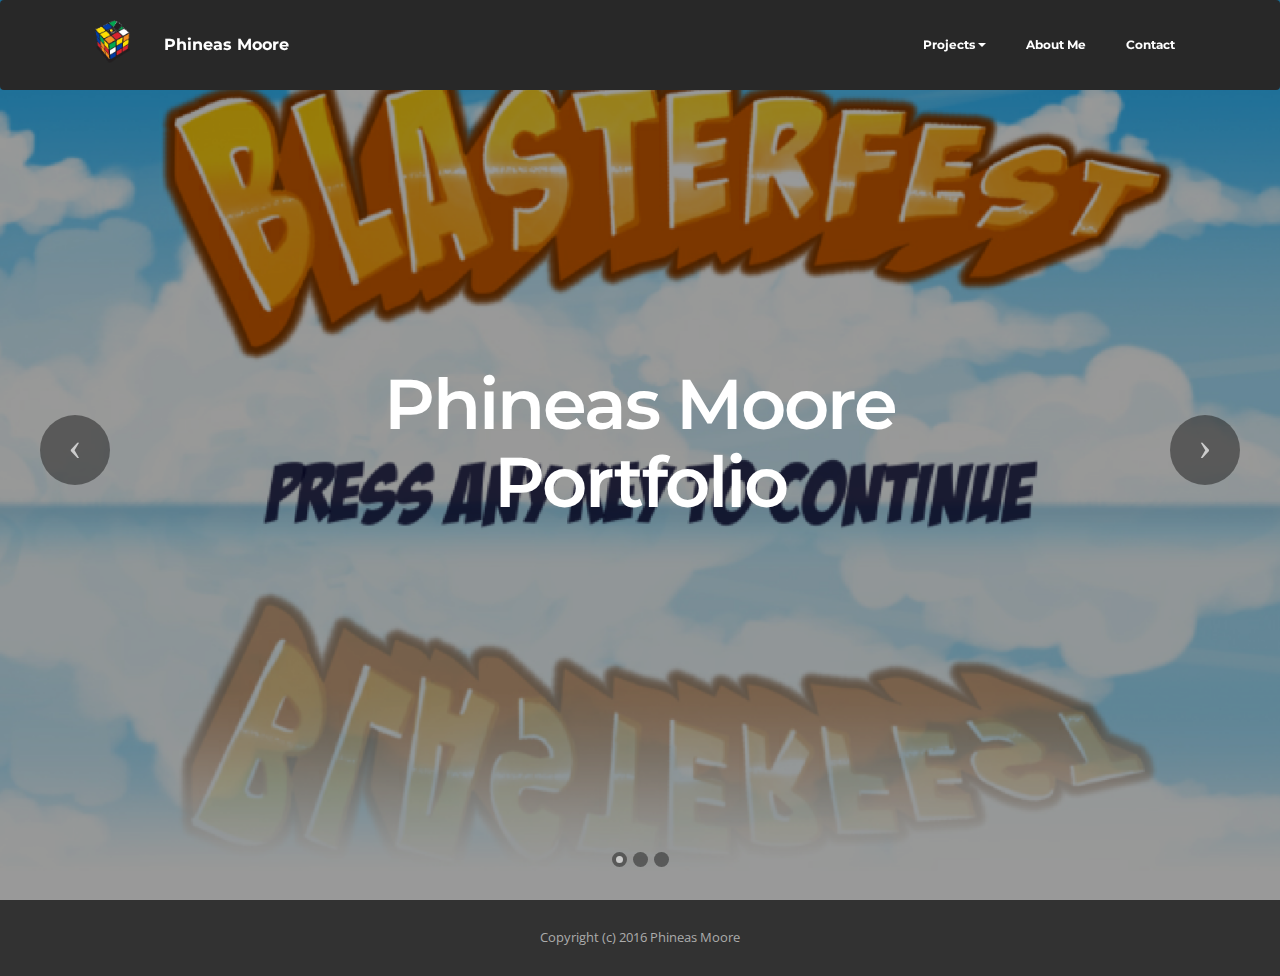
<file: Phinny Portfolio/index.html>
<!DOCTYPE html>
<html>
<head>
  <!-- Site made with Mobirise Website Builder v3.8.5, https://mobirise.com -->
  <meta charset="UTF-8">
  <meta http-equiv="X-UA-Compatible" content="IE=edge">
  <meta name="generator" content="Mobirise v3.8.5, mobirise.com">
  <meta name="viewport" content="width=device-width, initial-scale=1">
  <link rel="shortcut icon" href="assets/images/rubikcubenobackground-170x128-35.png" type="image/x-icon">
  <meta name="description" content="">
  
  <link rel="stylesheet" href="https://fonts.googleapis.com/css?family=Lora:400,700,400italic,700italic&amp;subset=latin">
  <link rel="stylesheet" href="https://fonts.googleapis.com/css?family=Montserrat:400,700">
  <link rel="stylesheet" href="https://fonts.googleapis.com/css?family=Raleway:100,100i,200,200i,300,300i,400,400i,500,500i,600,600i,700,700i,800,800i,900,900i">
  <link rel="stylesheet" href="assets/et-line-font-plugin/style.css">
  <link rel="stylesheet" href="assets/bootstrap-material-design-font/css/material.css">
  <link rel="stylesheet" href="assets/tether/tether.min.css">
  <link rel="stylesheet" href="assets/bootstrap/css/bootstrap.min.css">
  <link rel="stylesheet" href="assets/socicon/css/socicon.min.css">
  <link rel="stylesheet" href="assets/animate.css/animate.min.css">
  <link rel="stylesheet" href="assets/dropdown/css/style.css">
  <link rel="stylesheet" href="assets/theme/css/style.css">
  <link rel="stylesheet" href="assets/mobirise/css/mbr-additional.css" type="text/css">
  
  
  
</head>
<body>
<section id="menu-0">

    <nav class="navbar navbar-dropdown">
        <div class="container">

            <div class="mbr-table">
                <div class="mbr-table-cell">

                    <div class="navbar-brand">
                        <a href="https://mobirise.com" class="navbar-logo"><img src="assets/images/rubikcubenobackground-170x128-35.png" alt="Mobirise"></a>
                        <a class="navbar-caption" href="index.html">Phineas Moore</a>
                    </div>

                </div>
                <div class="mbr-table-cell">

                    <button class="navbar-toggler pull-xs-right hidden-md-up" type="button" data-toggle="collapse" data-target="#exCollapsingNavbar">
                        <div class="hamburger-icon"></div>
                    </button>

                    <ul class="nav-dropdown collapse pull-xs-right nav navbar-nav navbar-toggleable-sm" id="exCollapsingNavbar"><li class="nav-item dropdown"><a class="nav-link link dropdown-toggle" data-toggle="dropdown-submenu" href="https://mobirise.com/" aria-expanded="false">Projects<br></a><div class="dropdown-menu"><a class="dropdown-item" href="snake.html">Snake</a><a class="dropdown-item" href="https://mobirise.com/">Blasterfest</a><a class="dropdown-item" href="chained.html">Chained</a></div></li><li class="nav-item"><a class="nav-link link" href="aboutme.html" aria-expanded="false">About Me</a></li><li class="nav-item"><a class="nav-link link" href="contact.html" aria-expanded="false">Contact</a></li></ul>
                    <button hidden="" class="navbar-toggler navbar-close" type="button" data-toggle="collapse" data-target="#exCollapsingNavbar">
                        <div class="close-icon"></div>
                    </button>

                </div>
            </div>

        </div>
    </nav>

</section>

<section class="engine"><a rel="external" href="https://mobirise.com">easy drag and drop site builder software</a></section><section class="mbr-slider mbr-section mbr-section__container carousel slide mbr-section-nopadding mbr-after-navbar" data-ride="carousel" data-keyboard="false" data-wrap="true" data-pause="false" data-interval="5000" id="slider-0">
    <div>
        <div>
            <div>
                <ol class="carousel-indicators">
                    <li data-app-prevent-settings="" data-target="#slider-0" data-slide-to="0" class="active"></li><li data-app-prevent-settings="" data-target="#slider-0" class="" data-slide-to="1"></li><li data-app-prevent-settings="" data-target="#slider-0" data-slide-to="2"></li>
                </ol>
                <div class="carousel-inner" role="listbox">
                    <div class="mbr-section mbr-section-hero carousel-item dark center mbr-section-full active" data-bg-video-slide="false" style="background-image: url(assets/images/blasterfest-2000x1125-29.png);">
                        <div class="mbr-table-cell">
                            <div class="mbr-overlay" style="opacity: 0.4; background-color: rgb(0, 0, 0);"></div>
                            <div class="container-slide container">
                                
                                <div class="row">
                                    <div class="col-md-8 col-md-offset-2 text-xs-center">
                                        <h2 class="mbr-section-title display-1">Phineas Moore Portfolio</h2>
                                        <p class="mbr-section-lead lead"></p>

                                        
                                    </div>
                                </div>
                            </div>
                        </div>
                    </div><div class="mbr-section mbr-section-hero carousel-item dark center mbr-section-full" data-bg-video-slide="false" style="background-image: url(assets/images/snake-2000x1496-9.png);">
                        <div class="mbr-table-cell">
                            
                            <div class="container-slide container">
                                
                                <div class="row">
                                    <div class="col-md-8 col-md-offset-2 text-xs-center">
                                        <h2 class="mbr-section-title display-1">Phineas Moore Portfolio</h2>
                                        

                                        
                                    </div>
                                </div>
                            </div>
                        </div>
                    </div><div class="mbr-section mbr-section-hero carousel-item dark center mbr-section-full" data-bg-video-slide="false" style="background-image: url(assets/images/sparklers.jpg);">
                        <div class="mbr-table-cell">
                            <div class="mbr-overlay"></div>
                            <div class="container-slide container">
                                
                                <div class="row">
                                    <div class="col-md-8 col-md-offset-2 text-xs-center">
                                        <h2 class="mbr-section-title display-1">Phineas Moore Portfolio</h2>
                                        

                                        
                                    </div>
                                </div>
                            </div>
                        </div>
                    </div>
                </div>

                <a data-app-prevent-settings="" class="left carousel-control" role="button" data-slide="prev" href="#slider-0">
                    <span class="icon-prev" aria-hidden="true"></span>
                    <span class="sr-only">Previous</span>
                </a>
                <a data-app-prevent-settings="" class="right carousel-control" role="button" data-slide="next" href="#slider-0">
                    <span class="icon-next" aria-hidden="true"></span>
                    <span class="sr-only">Next</span>
                </a>
            </div>
        </div>
    </div>
</section>

<footer class="mbr-small-footer mbr-section mbr-section-nopadding" id="footer1-2" style="background-color: rgb(50, 50, 50); padding-top: 1.75rem; padding-bottom: 1.75rem;">
    
    <div class="container">
        <p class="text-xs-center">Copyright (c) 2016 Phineas Moore</p>
    </div>
</footer>


  <script src="assets/web/assets/jquery/jquery.min.js"></script>
  <script src="assets/tether/tether.min.js"></script>
  <script src="assets/bootstrap/js/bootstrap.min.js"></script>
  <script src="assets/smooth-scroll/SmoothScroll.js"></script>
  <script src="assets/viewportChecker/jquery.viewportchecker.js"></script>
  <script src="assets/dropdown/js/script.min.js"></script>
  <script src="assets/touchSwipe/jquery.touchSwipe.min.js"></script>
  <script src="assets/bootstrap-carousel-swipe/bootstrap-carousel-swipe.js"></script>
  <script src="assets/theme/js/script.js"></script>
  
  
  <input name="animation" type="hidden">
   <div id="scrollToTop" class="scrollToTop mbr-arrow-up"><a style="text-align: center;"><i class="mbr-arrow-up-icon"></i></a></div>
  </body>
</html>
</file>
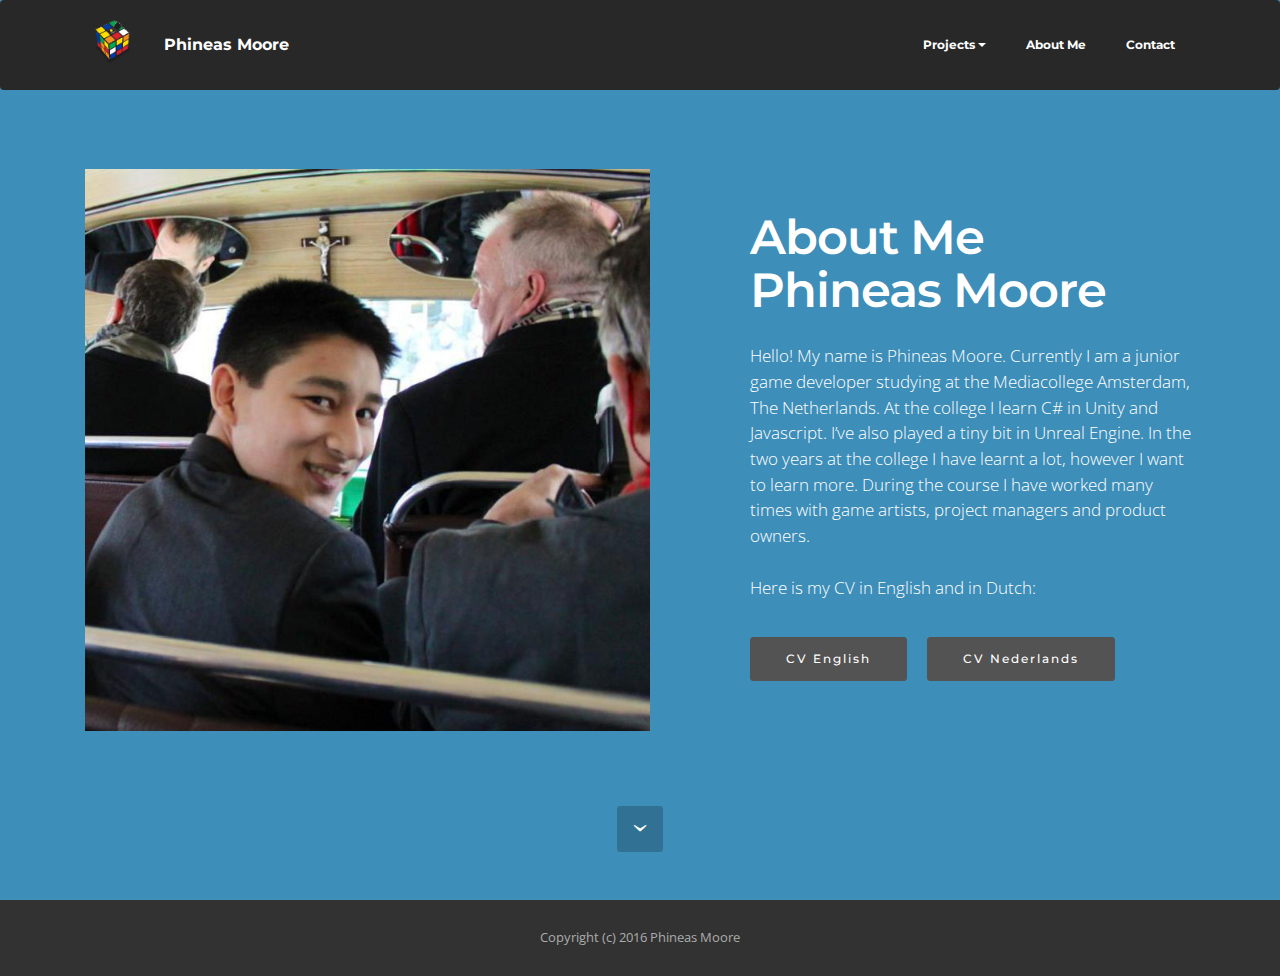
<file: Phinny Portfolio/aboutme.html>
<!DOCTYPE html>
<html>
<head>
  <!-- Site made with Mobirise Website Builder v3.8.5, https://mobirise.com -->
  <meta charset="UTF-8">
  <meta http-equiv="X-UA-Compatible" content="IE=edge">
  <meta name="generator" content="Mobirise v3.8.5, mobirise.com">
  <meta name="viewport" content="width=device-width, initial-scale=1">
  <link rel="shortcut icon" href="assets/images/rubikcubenobackground-170x128-35.png" type="image/x-icon">
  <meta name="description" content="">
  
  <link rel="stylesheet" href="https://fonts.googleapis.com/css?family=Lora:400,700,400italic,700italic&amp;subset=latin">
  <link rel="stylesheet" href="https://fonts.googleapis.com/css?family=Montserrat:400,700">
  <link rel="stylesheet" href="https://fonts.googleapis.com/css?family=Raleway:100,100i,200,200i,300,300i,400,400i,500,500i,600,600i,700,700i,800,800i,900,900i">
  <link rel="stylesheet" href="assets/et-line-font-plugin/style.css">
  <link rel="stylesheet" href="assets/bootstrap-material-design-font/css/material.css">
  <link rel="stylesheet" href="assets/tether/tether.min.css">
  <link rel="stylesheet" href="assets/bootstrap/css/bootstrap.min.css">
  <link rel="stylesheet" href="assets/socicon/css/socicon.min.css">
  <link rel="stylesheet" href="assets/animate.css/animate.min.css">
  <link rel="stylesheet" href="assets/dropdown/css/style.css">
  <link rel="stylesheet" href="assets/theme/css/style.css">
  <link rel="stylesheet" href="assets/mobirise/css/mbr-additional.css" type="text/css">
  
  
  
</head>
<body>
<section id="menu-2">

    <nav class="navbar navbar-dropdown">
        <div class="container">

            <div class="mbr-table">
                <div class="mbr-table-cell">

                    <div class="navbar-brand">
                        <a href="https://mobirise.com" class="navbar-logo"><img src="assets/images/rubikcubenobackground-170x128-35.png" alt="Mobirise"></a>
                        <a class="navbar-caption" href="index.html">Phineas Moore</a>
                    </div>

                </div>
                <div class="mbr-table-cell">

                    <button class="navbar-toggler pull-xs-right hidden-md-up" type="button" data-toggle="collapse" data-target="#exCollapsingNavbar">
                        <div class="hamburger-icon"></div>
                    </button>

                    <ul class="nav-dropdown collapse pull-xs-right nav navbar-nav navbar-toggleable-sm" id="exCollapsingNavbar"><li class="nav-item dropdown"><a class="nav-link link dropdown-toggle" data-toggle="dropdown-submenu" href="https://mobirise.com/" aria-expanded="false">Projects<br></a><div class="dropdown-menu"><a class="dropdown-item" href="snake.html">Snake</a><a class="dropdown-item" href="https://mobirise.com/">Blasterfest</a><a class="dropdown-item" href="chained.html">Chained</a></div></li><li class="nav-item"><a class="nav-link link" href="aboutme.html" aria-expanded="false">About Me</a></li><li class="nav-item"><a class="nav-link link" href="contact.html" aria-expanded="false">Contact</a></li></ul>
                    <button hidden="" class="navbar-toggler navbar-close" type="button" data-toggle="collapse" data-target="#exCollapsingNavbar">
                        <div class="close-icon"></div>
                    </button>

                </div>
            </div>

        </div>
    </nav>

</section>

<section class="engine"><a rel="external" href="https://mobirise.com">top drag and drop web page building software download</a></section><section class="mbr-section mbr-section-hero mbr-section-full mbr-after-navbar" id="header2-7" style="background-color: rgb(61, 142, 185);">

    

    <div class="mbr-table mbr-table-full">
        <div class="mbr-table-cell">

            <div class="container">
                <div class="mbr-section row">
                    <div class="mbr-table-md-up">
                        
                        <div class="mbr-table-cell mbr-right-padding-md-up mbr-valign-top col-md-7">
                            <div class="mbr-figure"><img src="assets/images/phineas-1400x1395-85.jpg"></div>
                        </div>
                        <div class="mbr-table-cell col-md-5 text-xs-center text-md-left">

                            <h3 class="mbr-section-title display-2">About Me<br>Phineas Moore</h3>

                            <div class="mbr-section-text lead">
                                <p>Hello! My name is Phineas Moore. Currently I am a junior game developer studying at the Mediacollege Amsterdam, The Netherlands. At the college I learn C# in Unity and Javascript. I’ve also played a tiny bit in Unreal Engine. In the two years at the college I have learnt a lot, however I want to learn more. During the course I have worked many times with game artists, project managers and product owners.<br><br>Here is my CV in English and in Dutch:</p>
                            </div>

                            <div class="mbr-section-btn"><a class="btn btn-black" href="https://drive.google.com/file/d/0B2pUZ_0K58X_SEJLQlFWTmVXQms/view" target="_blank">CV English</a> <a class="btn btn-black" href="https://drive.google.com/file/d/0B2pUZ_0K58X_WGViMTNSN2ZiaXM/view" target="_blank">CV Nederlands</a></div>

                        </div>

                        
                        

                    </div>
                </div>
            </div>

        </div>
    </div>

    <div class="mbr-arrow mbr-arrow-floating hidden-sm-down" aria-hidden="true"><a href="#next"><i class="mbr-arrow-icon"></i></a></div>

</section>

<footer class="mbr-small-footer mbr-section mbr-section-nopadding" id="footer1-3" style="background-color: rgb(50, 50, 50); padding-top: 1.75rem; padding-bottom: 1.75rem;">
    
    <div class="container">
        <p class="text-xs-center">Copyright (c) 2016 Phineas Moore</p>
    </div>
</footer>


  <script src="assets/web/assets/jquery/jquery.min.js"></script>
  <script src="assets/tether/tether.min.js"></script>
  <script src="assets/bootstrap/js/bootstrap.min.js"></script>
  <script src="assets/smooth-scroll/SmoothScroll.js"></script>
  <script src="assets/viewportChecker/jquery.viewportchecker.js"></script>
  <script src="assets/dropdown/js/script.min.js"></script>
  <script src="assets/touchSwipe/jquery.touchSwipe.min.js"></script>
  <script src="assets/theme/js/script.js"></script>
  
  
  <input name="animation" type="hidden">
   <div id="scrollToTop" class="scrollToTop mbr-arrow-up"><a style="text-align: center;"><i class="mbr-arrow-up-icon"></i></a></div>
  </body>
</html>
</file>
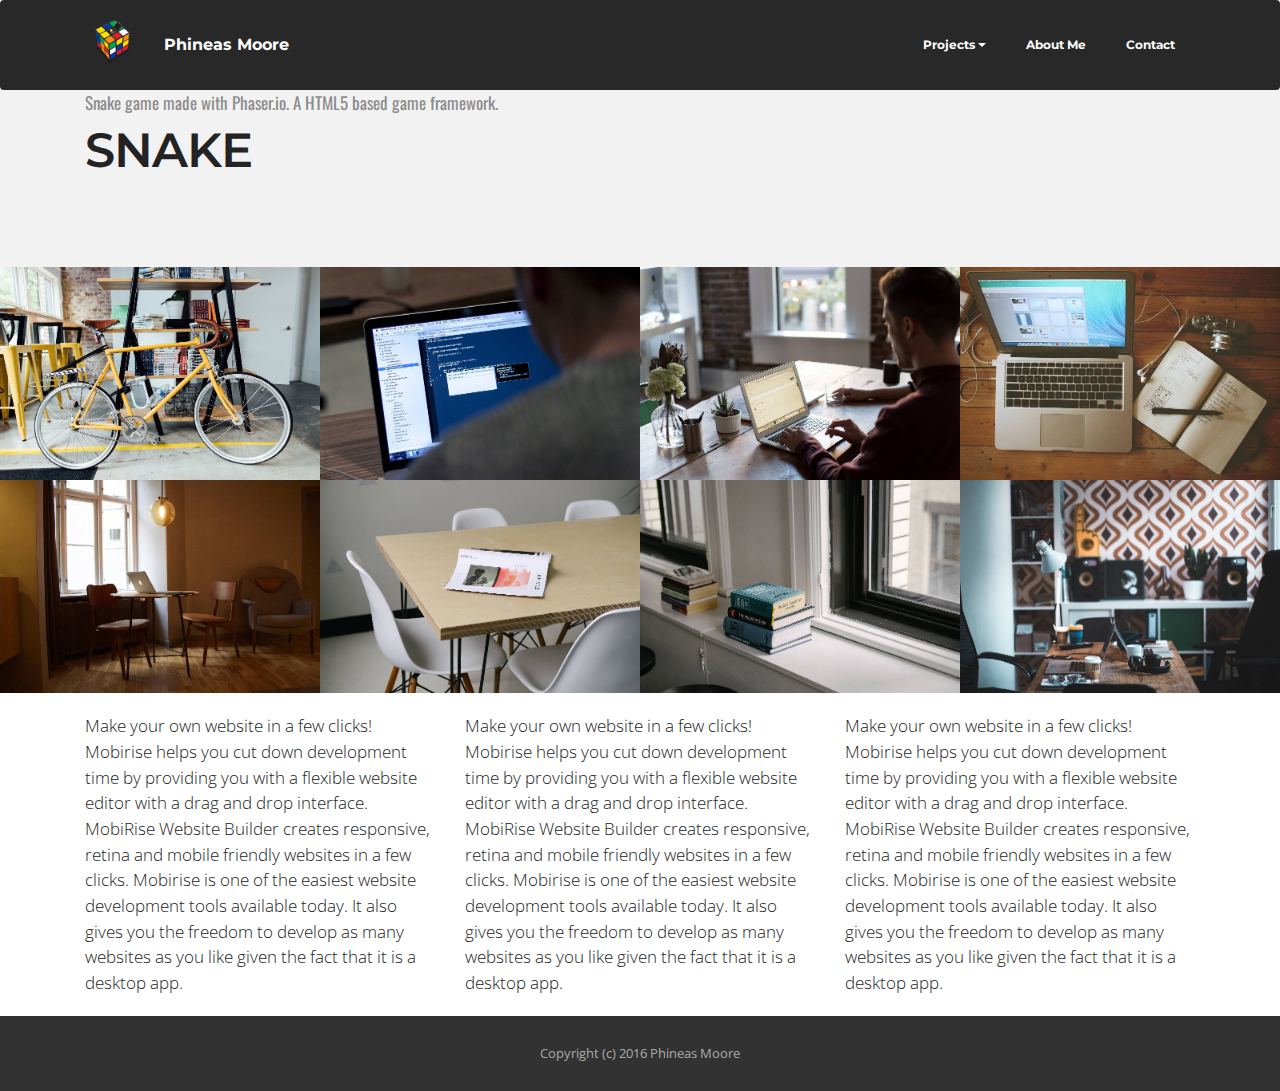
<file: Phinny Portfolio/blasterfest.html>
<!DOCTYPE html>
<html>
<head>
  <!-- Site made with Mobirise Website Builder v3.8.5, https://mobirise.com -->
  <meta charset="UTF-8">
  <meta http-equiv="X-UA-Compatible" content="IE=edge">
  <meta name="generator" content="Mobirise v3.8.5, mobirise.com">
  <meta name="viewport" content="width=device-width, initial-scale=1">
  <link rel="shortcut icon" href="assets/images/rubikcubenobackground-170x128-35.png" type="image/x-icon">
  <meta name="description" content="">
  
  <link rel="stylesheet" href="https://fonts.googleapis.com/css?family=Lora:400,700,400italic,700italic&amp;subset=latin">
  <link rel="stylesheet" href="https://fonts.googleapis.com/css?family=Montserrat:400,700">
  <link rel="stylesheet" href="https://fonts.googleapis.com/css?family=Raleway:100,100i,200,200i,300,300i,400,400i,500,500i,600,600i,700,700i,800,800i,900,900i">
  <link rel="stylesheet" href="assets/et-line-font-plugin/style.css">
  <link rel="stylesheet" href="assets/bootstrap-material-design-font/css/material.css">
  <link rel="stylesheet" href="assets/tether/tether.min.css">
  <link rel="stylesheet" href="assets/bootstrap/css/bootstrap.min.css">
  <link rel="stylesheet" href="assets/socicon/css/socicon.min.css">
  <link rel="stylesheet" href="assets/animate.css/animate.min.css">
  <link rel="stylesheet" href="assets/dropdown/css/style.css">
  <link rel="stylesheet" href="assets/theme/css/style.css">
  <link rel="stylesheet" href="assets/mobirise-gallery/style.css">
  <link rel="stylesheet" href="assets/mobirise/css/mbr-additional.css" type="text/css">
  
  
  
</head>
<body>
<section id="menu-16">

    <nav class="navbar navbar-dropdown">
        <div class="container">

            <div class="mbr-table">
                <div class="mbr-table-cell">

                    <div class="navbar-brand">
                        <a href="https://mobirise.com" class="navbar-logo"><img src="assets/images/rubikcubenobackground-170x128-35.png" alt="Mobirise"></a>
                        <a class="navbar-caption" href="index.html">Phineas Moore</a>
                    </div>

                </div>
                <div class="mbr-table-cell">

                    <button class="navbar-toggler pull-xs-right hidden-md-up" type="button" data-toggle="collapse" data-target="#exCollapsingNavbar">
                        <div class="hamburger-icon"></div>
                    </button>

                    <ul class="nav-dropdown collapse pull-xs-right nav navbar-nav navbar-toggleable-sm" id="exCollapsingNavbar"><li class="nav-item dropdown"><a class="nav-link link dropdown-toggle" data-toggle="dropdown-submenu" href="https://mobirise.com/" aria-expanded="false">Projects<br></a><div class="dropdown-menu"><a class="dropdown-item" href="snake.html">Snake</a><a class="dropdown-item" href="https://mobirise.com/">Blasterfest</a><a class="dropdown-item" href="chained.html">Chained</a></div></li><li class="nav-item"><a class="nav-link link" href="aboutme.html" aria-expanded="false">About Me</a></li><li class="nav-item"><a class="nav-link link" href="contact.html" aria-expanded="false">Contact</a></li></ul>
                    <button hidden="" class="navbar-toggler navbar-close" type="button" data-toggle="collapse" data-target="#exCollapsingNavbar">
                        <div class="close-icon"></div>
                    </button>

                </div>
            </div>

        </div>
    </nav>

</section>

<section class="engine"><a rel="external" href="https://mobirise.com">easy drag and drop site builder software</a></section><section class="mbr-info mbr-info-extra mbr-section mbr-section-md-padding mbr-after-navbar" id="msg-box1-18" style="background-color: rgb(242, 242, 242); padding-top: 90px; padding-bottom: 90px;">

    
    <div class="container">
        <div class="row">


            


            <div class="mbr-table-md-up">
                <div class="mbr-table-cell mbr-right-padding-md-up col-md-8 text-xs-center text-md-left">
                    <h2 class="mbr-info-subtitle mbr-section-subtitle">Snake game made with Phaser.io. A HTML5 based game framework.</h2>
                    <h3 class="mbr-info-title mbr-section-title display-2">SNAKE</h3>
                </div>

                <div class="mbr-table-cell col-md-4">
                    
                </div>
            </div>


        </div>
    </div>
</section>

<section class="mbr-gallery mbr-section mbr-section-nopadding mbr-slider-carousel" id="gallery1-19" data-filter="false" style="background-color: rgb(255, 255, 255); padding-top: 0rem; padding-bottom: 0rem;">
    <!-- Filter -->
    

    <!-- Gallery -->
    <div class="mbr-gallery-row">
        <div class=" mbr-gallery-layout-default">
            <div>
                <div>
                    <div class="mbr-gallery-item mbr-gallery-item__mobirise3 mbr-gallery-item--p0" data-tags="Awesome" data-video-url="false">
                        <div href="#lb-gallery1-19" data-slide-to="0" data-toggle="modal">
                            
                            

                            <img alt="" src="assets/images/bike-small.jpg">
                            
                            <span class="icon-focus"></span>
                            
                        </div>
                    </div><div class="mbr-gallery-item mbr-gallery-item__mobirise3 mbr-gallery-item--p0" data-tags="Responsive" data-video-url="false">
                        <div href="#lb-gallery1-19" data-slide-to="1" data-toggle="modal">
                            
                            

                            <img alt="" src="assets/images/code-man-small.jpg">
                            
                            <span class="icon-focus"></span>
                            
                        </div>
                    </div><div class="mbr-gallery-item mbr-gallery-item__mobirise3 mbr-gallery-item--p0" data-tags="Creative" data-video-url="false">
                        <div href="#lb-gallery1-19" data-slide-to="2" data-toggle="modal">
                            
                            

                            <img alt="" src="assets/images/coworkers-small.jpg">
                            
                            <span class="icon-focus"></span>
                            
                        </div>
                    </div><div class="mbr-gallery-item mbr-gallery-item__mobirise3 mbr-gallery-item--p0" data-tags="Animated" data-video-url="false">
                        <div href="#lb-gallery1-19" data-slide-to="3" data-toggle="modal">
                            
                            

                            <img alt="" src="assets/images/desktop-small.jpg">
                            
                            <span class="icon-focus"></span>
                            
                        </div>
                    </div><div class="mbr-gallery-item mbr-gallery-item__mobirise3 mbr-gallery-item--p0" data-tags="Awesome" data-video-url="false">
                        <div href="#lb-gallery1-19" data-slide-to="4" data-toggle="modal">
                            
                            

                            <img alt="" src="assets/images/room-laptop-small.jpg">
                            
                            <span class="icon-focus"></span>
                            
                        </div>
                    </div><div class="mbr-gallery-item mbr-gallery-item__mobirise3 mbr-gallery-item--p0" data-tags="Beautiful" data-video-url="false">
                        <div href="#lb-gallery1-19" data-slide-to="5" data-toggle="modal">
                            
                            

                            <img alt="" src="assets/images/table-small.jpg">
                            
                            <span class="icon-focus"></span>
                            
                        </div>
                    </div><div class="mbr-gallery-item mbr-gallery-item__mobirise3 mbr-gallery-item--p0" data-tags="Responsive" data-video-url="false">
                        <div href="#lb-gallery1-19" data-slide-to="6" data-toggle="modal">
                            
                            

                            <img alt="" src="assets/images/windows-books-small.jpg">
                            
                            <span class="icon-focus"></span>
                            
                        </div>
                    </div><div class="mbr-gallery-item mbr-gallery-item__mobirise3 mbr-gallery-item--p0" data-tags="Animated" data-video-url="false">
                        <div href="#lb-gallery1-19" data-slide-to="7" data-toggle="modal">
                            
                            

                            <img alt="" src="assets/images/working-area-small.jpg">
                            
                            <span class="icon-focus"></span>
                            
                        </div>
                    </div>
                </div>
            </div>
            <div class="clearfix"></div>
        </div>
    </div>

    <!-- Lightbox -->
    <div data-app-prevent-settings="" class="mbr-slider modal fade carousel slide" tabindex="-1" data-keyboard="true" data-interval="false" id="lb-gallery1-19">
        <div class="modal-dialog">
            <div class="modal-content">
                <div class="modal-body">
                    <ol class="carousel-indicators">
                        <li data-app-prevent-settings="" data-target="#lb-gallery1-19" class=" active" data-slide-to="0"></li><li data-app-prevent-settings="" data-target="#lb-gallery1-19" data-slide-to="1"></li><li data-app-prevent-settings="" data-target="#lb-gallery1-19" data-slide-to="2"></li><li data-app-prevent-settings="" data-target="#lb-gallery1-19" data-slide-to="3"></li><li data-app-prevent-settings="" data-target="#lb-gallery1-19" data-slide-to="4"></li><li data-app-prevent-settings="" data-target="#lb-gallery1-19" data-slide-to="5"></li><li data-app-prevent-settings="" data-target="#lb-gallery1-19" data-slide-to="6"></li><li data-app-prevent-settings="" data-target="#lb-gallery1-19" data-slide-to="7"></li>
                    </ol>
                    <div class="carousel-inner">
                        <div class="carousel-item active">
                            <img alt="" src="assets/images/bike.jpg">
                        </div><div class="carousel-item">
                            <img alt="" src="assets/images/code-man.jpg">
                        </div><div class="carousel-item">
                            <img alt="" src="assets/images/coworkers.jpg">
                        </div><div class="carousel-item">
                            <img alt="" src="assets/images/desktop.jpg">
                        </div><div class="carousel-item">
                            <img alt="" src="assets/images/room-laptop.jpg">
                        </div><div class="carousel-item">
                            <img alt="" src="assets/images/table.jpg">
                        </div><div class="carousel-item">
                            <img alt="" src="assets/images/windows-books.jpg">
                        </div><div class="carousel-item">
                            <img alt="" src="assets/images/working-area.jpg">
                        </div>
                    </div>
                    <a class="left carousel-control" role="button" data-slide="prev" href="#lb-gallery1-19">
                        <span class="icon-prev" aria-hidden="true"></span>
                        <span class="sr-only">Previous</span>
                    </a>
                    <a class="right carousel-control" role="button" data-slide="next" href="#lb-gallery1-19">
                        <span class="icon-next" aria-hidden="true"></span>
                        <span class="sr-only">Next</span>
                    </a>

                    <a class="close" href="#" role="button" data-dismiss="modal">
                        <span aria-hidden="true">×</span>
                        <span class="sr-only">Close</span>
                    </a>
                </div>
            </div>
        </div>
    </div>
</section>

<section class="mbr-section article mbr-section__container" id="content7-1a" style="background-color: rgb(255, 255, 255); padding-top: 20px; padding-bottom: 20px;">

    <div class="container">
        <div class="row">
            <div class="col-xs-12 col-md-4 lead"><p>Make your own website in a few clicks! Mobirise helps you cut down development time by providing you with a flexible website editor with a drag and drop interface. MobiRise Website Builder creates responsive, retina and mobile friendly websites in a few clicks. Mobirise is one of the easiest website development tools available today. It also gives you the freedom to develop as many websites as you like given the fact that it is a desktop app.</p></div>
            <div class="col-xs-12 col-md-4 lead"><p>Make your own website in a few clicks! Mobirise helps you cut down development time by providing you with a flexible website editor with a drag and drop interface. MobiRise Website Builder creates responsive, retina and mobile friendly websites in a few clicks. Mobirise is one of the easiest website development tools available today. It also gives you the freedom to develop as many websites as you like given the fact that it is a desktop app.</p></div>
            <div class="col-xs-12 col-md-4 lead"><p>Make your own website in a few clicks! Mobirise helps you cut down development time by providing you with a flexible website editor with a drag and drop interface. MobiRise Website Builder creates responsive, retina and mobile friendly websites in a few clicks. Mobirise is one of the easiest website development tools available today. It also gives you the freedom to develop as many websites as you like given the fact that it is a desktop app.</p></div>
        </div>
    </div>

</section>

<footer class="mbr-small-footer mbr-section mbr-section-nopadding" id="footer1-17" style="background-color: rgb(50, 50, 50); padding-top: 1.75rem; padding-bottom: 1.75rem;">
    
    <div class="container">
        <p class="text-xs-center">Copyright (c) 2016 Phineas Moore</p>
    </div>
</footer>


  <script src="assets/web/assets/jquery/jquery.min.js"></script>
  <script src="assets/tether/tether.min.js"></script>
  <script src="assets/bootstrap/js/bootstrap.min.js"></script>
  <script src="assets/smooth-scroll/SmoothScroll.js"></script>
  <script src="assets/viewportChecker/jquery.viewportchecker.js"></script>
  <script src="assets/dropdown/js/script.min.js"></script>
  <script src="assets/touchSwipe/jquery.touchSwipe.min.js"></script>
  <script src="assets/masonry/masonry.pkgd.min.js"></script>
  <script src="assets/imagesloaded/imagesloaded.pkgd.min.js"></script>
  <script src="assets/bootstrap-carousel-swipe/bootstrap-carousel-swipe.js"></script>
  <script src="assets/theme/js/script.js"></script>
  <script src="assets/mobirise-gallery/script.js"></script>
  
  
  <input name="animation" type="hidden">
   <div id="scrollToTop" class="scrollToTop mbr-arrow-up"><a style="text-align: center;"><i class="mbr-arrow-up-icon"></i></a></div>
  </body>
</html>
</file>
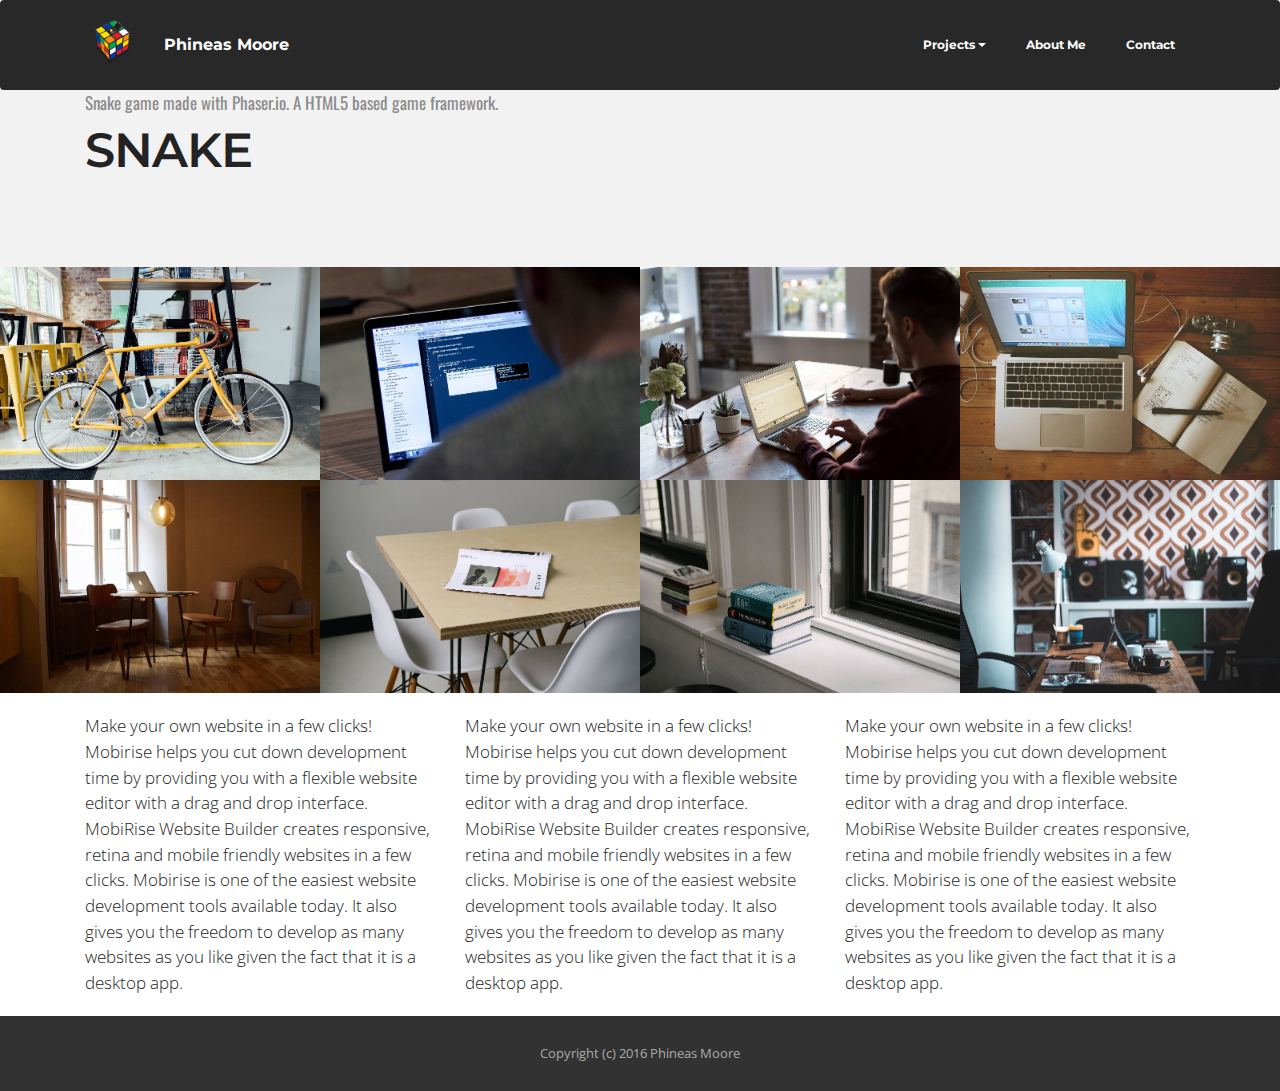
<file: Phinny Portfolio/chained.html>
<!DOCTYPE html>
<html>
<head>
  <!-- Site made with Mobirise Website Builder v3.8.5, https://mobirise.com -->
  <meta charset="UTF-8">
  <meta http-equiv="X-UA-Compatible" content="IE=edge">
  <meta name="generator" content="Mobirise v3.8.5, mobirise.com">
  <meta name="viewport" content="width=device-width, initial-scale=1">
  <link rel="shortcut icon" href="assets/images/rubikcubenobackground-170x128-35.png" type="image/x-icon">
  <meta name="description" content="">
  
  <link rel="stylesheet" href="https://fonts.googleapis.com/css?family=Lora:400,700,400italic,700italic&amp;subset=latin">
  <link rel="stylesheet" href="https://fonts.googleapis.com/css?family=Montserrat:400,700">
  <link rel="stylesheet" href="https://fonts.googleapis.com/css?family=Raleway:100,100i,200,200i,300,300i,400,400i,500,500i,600,600i,700,700i,800,800i,900,900i">
  <link rel="stylesheet" href="assets/et-line-font-plugin/style.css">
  <link rel="stylesheet" href="assets/bootstrap-material-design-font/css/material.css">
  <link rel="stylesheet" href="assets/tether/tether.min.css">
  <link rel="stylesheet" href="assets/bootstrap/css/bootstrap.min.css">
  <link rel="stylesheet" href="assets/socicon/css/socicon.min.css">
  <link rel="stylesheet" href="assets/animate.css/animate.min.css">
  <link rel="stylesheet" href="assets/dropdown/css/style.css">
  <link rel="stylesheet" href="assets/theme/css/style.css">
  <link rel="stylesheet" href="assets/mobirise-gallery/style.css">
  <link rel="stylesheet" href="assets/mobirise/css/mbr-additional.css" type="text/css">
  
  
  
</head>
<body>
<section id="menu-1b">

    <nav class="navbar navbar-dropdown">
        <div class="container">

            <div class="mbr-table">
                <div class="mbr-table-cell">

                    <div class="navbar-brand">
                        <a href="index.html" class="navbar-logo"><img src="assets/images/rubikcubenobackground-170x128-35.png" alt="Mobirise"></a>
                        <a class="navbar-caption" href="index.html">Phineas Moore</a>
                    </div>

                </div>
                <div class="mbr-table-cell">

                    <button class="navbar-toggler pull-xs-right hidden-md-up" type="button" data-toggle="collapse" data-target="#exCollapsingNavbar">
                        <div class="hamburger-icon"></div>
                    </button>

                    <ul class="nav-dropdown collapse pull-xs-right nav navbar-nav navbar-toggleable-sm" id="exCollapsingNavbar"><li class="nav-item dropdown"><a class="nav-link link dropdown-toggle" data-toggle="dropdown-submenu" href="https://mobirise.com/" aria-expanded="false">Projects<br></a><div class="dropdown-menu"><a class="dropdown-item" href="snake.html">Snake</a><a class="dropdown-item" href="https://mobirise.com/">Blasterfest</a><a class="dropdown-item" href="chained.html">Chained</a></div></li><li class="nav-item"><a class="nav-link link" href="aboutme.html" aria-expanded="false">About Me</a></li><li class="nav-item"><a class="nav-link link" href="contact.html" aria-expanded="false">Contact</a></li></ul>
                    <button hidden="" class="navbar-toggler navbar-close" type="button" data-toggle="collapse" data-target="#exCollapsingNavbar">
                        <div class="close-icon"></div>
                    </button>

                </div>
            </div>

        </div>
    </nav>

</section>

<section class="engine"><a rel="external" href="https://mobirise.com">free drag and drop site creator</a></section><section class="mbr-info mbr-info-extra mbr-section mbr-section-md-padding mbr-after-navbar" id="msg-box1-1d" style="background-color: rgb(242, 242, 242); padding-top: 90px; padding-bottom: 90px;">

    
    <div class="container">
        <div class="row">


            


            <div class="mbr-table-md-up">
                <div class="mbr-table-cell mbr-right-padding-md-up col-md-8 text-xs-center text-md-left">
                    <h2 class="mbr-info-subtitle mbr-section-subtitle">Snake game made with Phaser.io. A HTML5 based game framework.</h2>
                    <h3 class="mbr-info-title mbr-section-title display-2">SNAKE</h3>
                </div>

                <div class="mbr-table-cell col-md-4">
                    
                </div>
            </div>


        </div>
    </div>
</section>

<section class="mbr-gallery mbr-section mbr-section-nopadding mbr-slider-carousel" id="gallery1-1e" data-filter="false" style="background-color: rgb(255, 255, 255); padding-top: 0rem; padding-bottom: 0rem;">
    <!-- Filter -->
    

    <!-- Gallery -->
    <div class="mbr-gallery-row">
        <div class=" mbr-gallery-layout-default">
            <div>
                <div>
                    <div class="mbr-gallery-item mbr-gallery-item__mobirise3 mbr-gallery-item--p0" data-tags="Awesome" data-video-url="false">
                        <div href="#lb-gallery1-1e" data-slide-to="0" data-toggle="modal">
                            
                            

                            <img alt="" src="assets/images/bike-small.jpg">
                            
                            <span class="icon-focus"></span>
                            
                        </div>
                    </div><div class="mbr-gallery-item mbr-gallery-item__mobirise3 mbr-gallery-item--p0" data-tags="Responsive" data-video-url="false">
                        <div href="#lb-gallery1-1e" data-slide-to="1" data-toggle="modal">
                            
                            

                            <img alt="" src="assets/images/code-man-small.jpg">
                            
                            <span class="icon-focus"></span>
                            
                        </div>
                    </div><div class="mbr-gallery-item mbr-gallery-item__mobirise3 mbr-gallery-item--p0" data-tags="Creative" data-video-url="false">
                        <div href="#lb-gallery1-1e" data-slide-to="2" data-toggle="modal">
                            
                            

                            <img alt="" src="assets/images/coworkers-small.jpg">
                            
                            <span class="icon-focus"></span>
                            
                        </div>
                    </div><div class="mbr-gallery-item mbr-gallery-item__mobirise3 mbr-gallery-item--p0" data-tags="Animated" data-video-url="false">
                        <div href="#lb-gallery1-1e" data-slide-to="3" data-toggle="modal">
                            
                            

                            <img alt="" src="assets/images/desktop-small.jpg">
                            
                            <span class="icon-focus"></span>
                            
                        </div>
                    </div><div class="mbr-gallery-item mbr-gallery-item__mobirise3 mbr-gallery-item--p0" data-tags="Awesome" data-video-url="false">
                        <div href="#lb-gallery1-1e" data-slide-to="4" data-toggle="modal">
                            
                            

                            <img alt="" src="assets/images/room-laptop-small.jpg">
                            
                            <span class="icon-focus"></span>
                            
                        </div>
                    </div><div class="mbr-gallery-item mbr-gallery-item__mobirise3 mbr-gallery-item--p0" data-tags="Beautiful" data-video-url="false">
                        <div href="#lb-gallery1-1e" data-slide-to="5" data-toggle="modal">
                            
                            

                            <img alt="" src="assets/images/table-small.jpg">
                            
                            <span class="icon-focus"></span>
                            
                        </div>
                    </div><div class="mbr-gallery-item mbr-gallery-item__mobirise3 mbr-gallery-item--p0" data-tags="Responsive" data-video-url="false">
                        <div href="#lb-gallery1-1e" data-slide-to="6" data-toggle="modal">
                            
                            

                            <img alt="" src="assets/images/windows-books-small.jpg">
                            
                            <span class="icon-focus"></span>
                            
                        </div>
                    </div><div class="mbr-gallery-item mbr-gallery-item__mobirise3 mbr-gallery-item--p0" data-tags="Animated" data-video-url="false">
                        <div href="#lb-gallery1-1e" data-slide-to="7" data-toggle="modal">
                            
                            

                            <img alt="" src="assets/images/working-area-small.jpg">
                            
                            <span class="icon-focus"></span>
                            
                        </div>
                    </div>
                </div>
            </div>
            <div class="clearfix"></div>
        </div>
    </div>

    <!-- Lightbox -->
    <div data-app-prevent-settings="" class="mbr-slider modal fade carousel slide" tabindex="-1" data-keyboard="true" data-interval="false" id="lb-gallery1-1e">
        <div class="modal-dialog">
            <div class="modal-content">
                <div class="modal-body">
                    <ol class="carousel-indicators">
                        <li data-app-prevent-settings="" data-target="#lb-gallery1-1e" class=" active" data-slide-to="0"></li><li data-app-prevent-settings="" data-target="#lb-gallery1-1e" data-slide-to="1"></li><li data-app-prevent-settings="" data-target="#lb-gallery1-1e" data-slide-to="2"></li><li data-app-prevent-settings="" data-target="#lb-gallery1-1e" data-slide-to="3"></li><li data-app-prevent-settings="" data-target="#lb-gallery1-1e" data-slide-to="4"></li><li data-app-prevent-settings="" data-target="#lb-gallery1-1e" data-slide-to="5"></li><li data-app-prevent-settings="" data-target="#lb-gallery1-1e" data-slide-to="6"></li><li data-app-prevent-settings="" data-target="#lb-gallery1-1e" data-slide-to="7"></li>
                    </ol>
                    <div class="carousel-inner">
                        <div class="carousel-item active">
                            <img alt="" src="assets/images/bike.jpg">
                        </div><div class="carousel-item">
                            <img alt="" src="assets/images/code-man.jpg">
                        </div><div class="carousel-item">
                            <img alt="" src="assets/images/coworkers.jpg">
                        </div><div class="carousel-item">
                            <img alt="" src="assets/images/desktop.jpg">
                        </div><div class="carousel-item">
                            <img alt="" src="assets/images/room-laptop.jpg">
                        </div><div class="carousel-item">
                            <img alt="" src="assets/images/table.jpg">
                        </div><div class="carousel-item">
                            <img alt="" src="assets/images/windows-books.jpg">
                        </div><div class="carousel-item">
                            <img alt="" src="assets/images/working-area.jpg">
                        </div>
                    </div>
                    <a class="left carousel-control" role="button" data-slide="prev" href="#lb-gallery1-1e">
                        <span class="icon-prev" aria-hidden="true"></span>
                        <span class="sr-only">Previous</span>
                    </a>
                    <a class="right carousel-control" role="button" data-slide="next" href="#lb-gallery1-1e">
                        <span class="icon-next" aria-hidden="true"></span>
                        <span class="sr-only">Next</span>
                    </a>

                    <a class="close" href="#" role="button" data-dismiss="modal">
                        <span aria-hidden="true">×</span>
                        <span class="sr-only">Close</span>
                    </a>
                </div>
            </div>
        </div>
    </div>
</section>

<section class="mbr-section article mbr-section__container" id="content7-1f" style="background-color: rgb(255, 255, 255); padding-top: 20px; padding-bottom: 20px;">

    <div class="container">
        <div class="row">
            <div class="col-xs-12 col-md-4 lead"><p>Make your own website in a few clicks! Mobirise helps you cut down development time by providing you with a flexible website editor with a drag and drop interface. MobiRise Website Builder creates responsive, retina and mobile friendly websites in a few clicks. Mobirise is one of the easiest website development tools available today. It also gives you the freedom to develop as many websites as you like given the fact that it is a desktop app.</p></div>
            <div class="col-xs-12 col-md-4 lead"><p>Make your own website in a few clicks! Mobirise helps you cut down development time by providing you with a flexible website editor with a drag and drop interface. MobiRise Website Builder creates responsive, retina and mobile friendly websites in a few clicks. Mobirise is one of the easiest website development tools available today. It also gives you the freedom to develop as many websites as you like given the fact that it is a desktop app.</p></div>
            <div class="col-xs-12 col-md-4 lead"><p>Make your own website in a few clicks! Mobirise helps you cut down development time by providing you with a flexible website editor with a drag and drop interface. MobiRise Website Builder creates responsive, retina and mobile friendly websites in a few clicks. Mobirise is one of the easiest website development tools available today. It also gives you the freedom to develop as many websites as you like given the fact that it is a desktop app.</p></div>
        </div>
    </div>

</section>

<footer class="mbr-small-footer mbr-section mbr-section-nopadding" id="footer1-1c" style="background-color: rgb(50, 50, 50); padding-top: 1.75rem; padding-bottom: 1.75rem;">
    
    <div class="container">
        <p class="text-xs-center">Copyright (c) 2016 Phineas Moore</p>
    </div>
</footer>


  <script src="assets/web/assets/jquery/jquery.min.js"></script>
  <script src="assets/tether/tether.min.js"></script>
  <script src="assets/bootstrap/js/bootstrap.min.js"></script>
  <script src="assets/smooth-scroll/SmoothScroll.js"></script>
  <script src="assets/viewportChecker/jquery.viewportchecker.js"></script>
  <script src="assets/dropdown/js/script.min.js"></script>
  <script src="assets/touchSwipe/jquery.touchSwipe.min.js"></script>
  <script src="assets/masonry/masonry.pkgd.min.js"></script>
  <script src="assets/imagesloaded/imagesloaded.pkgd.min.js"></script>
  <script src="assets/bootstrap-carousel-swipe/bootstrap-carousel-swipe.js"></script>
  <script src="assets/theme/js/script.js"></script>
  <script src="assets/mobirise-gallery/script.js"></script>
  
  
  <input name="animation" type="hidden">
   <div id="scrollToTop" class="scrollToTop mbr-arrow-up"><a style="text-align: center;"><i class="mbr-arrow-up-icon"></i></a></div>
  </body>
</html>
</file>
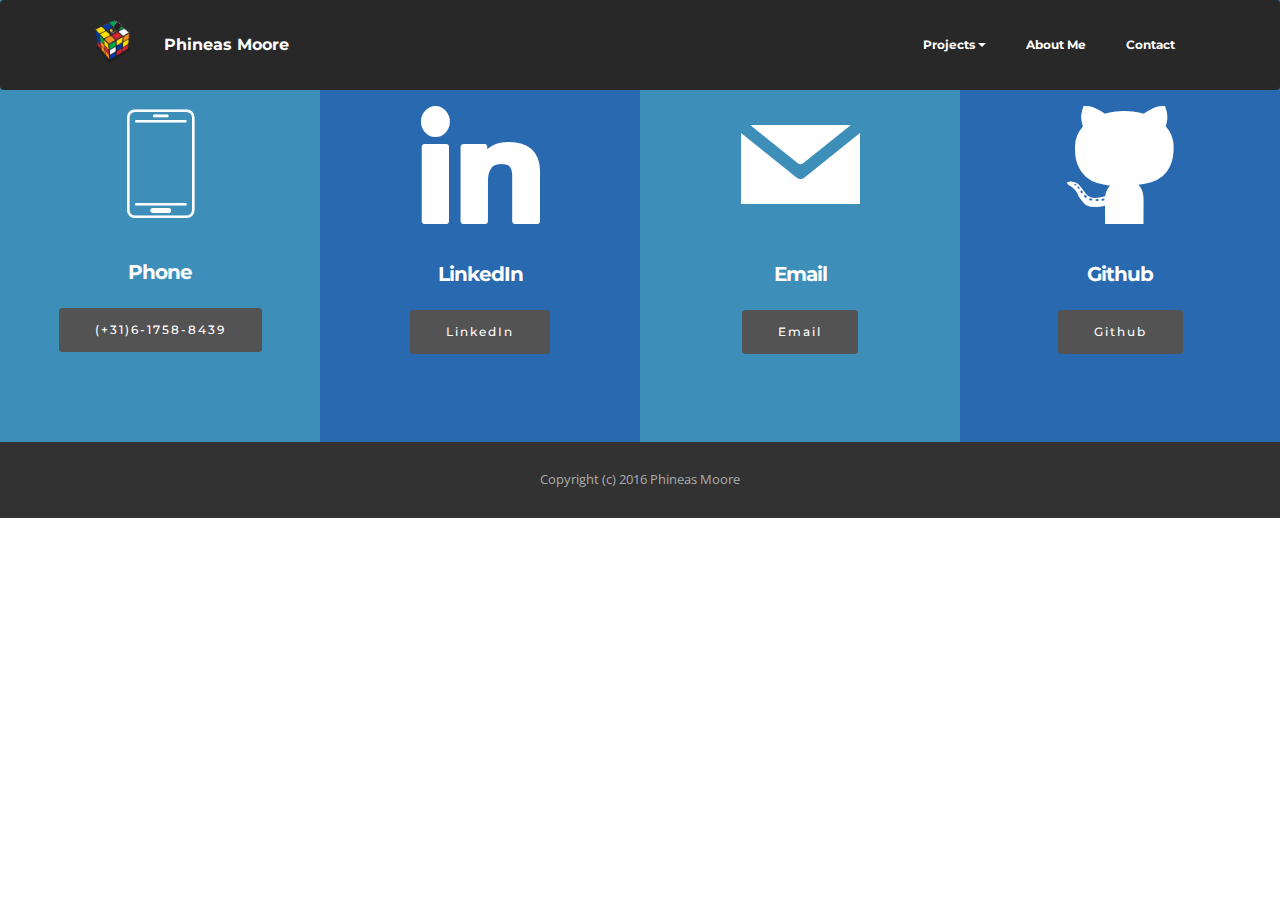
<file: Phinny Portfolio/contact.html>
<!DOCTYPE html>
<html>
<head>
  <!-- Site made with Mobirise Website Builder v3.8.5, https://mobirise.com -->
  <meta charset="UTF-8">
  <meta http-equiv="X-UA-Compatible" content="IE=edge">
  <meta name="generator" content="Mobirise v3.8.5, mobirise.com">
  <meta name="viewport" content="width=device-width, initial-scale=1">
  <link rel="shortcut icon" href="assets/images/rubikcubenobackground-170x128-35.png" type="image/x-icon">
  <meta name="description" content="">
  
  <link rel="stylesheet" href="https://fonts.googleapis.com/css?family=Lora:400,700,400italic,700italic&amp;subset=latin">
  <link rel="stylesheet" href="https://fonts.googleapis.com/css?family=Montserrat:400,700">
  <link rel="stylesheet" href="https://fonts.googleapis.com/css?family=Raleway:100,100i,200,200i,300,300i,400,400i,500,500i,600,600i,700,700i,800,800i,900,900i">
  <link rel="stylesheet" href="assets/et-line-font-plugin/style.css">
  <link rel="stylesheet" href="assets/bootstrap-material-design-font/css/material.css">
  <link rel="stylesheet" href="assets/web/assets/mobirise-icons/mobirise-icons.css">
  <link rel="stylesheet" href="assets/tether/tether.min.css">
  <link rel="stylesheet" href="assets/bootstrap/css/bootstrap.min.css">
  <link rel="stylesheet" href="assets/socicon/css/socicon.min.css">
  <link rel="stylesheet" href="assets/animate.css/animate.min.css">
  <link rel="stylesheet" href="assets/dropdown/css/style.css">
  <link rel="stylesheet" href="assets/theme/css/style.css">
  <link rel="stylesheet" href="assets/mobirise/css/mbr-additional.css" type="text/css">
  
  
  
</head>
<body>
<section id="menu-4">

    <nav class="navbar navbar-dropdown">
        <div class="container">

            <div class="mbr-table">
                <div class="mbr-table-cell">

                    <div class="navbar-brand">
                        <a href="https://mobirise.com" class="navbar-logo"><img src="assets/images/rubikcubenobackground-170x128-35.png" alt="Mobirise"></a>
                        <a class="navbar-caption" href="index.html">Phineas Moore</a>
                    </div>

                </div>
                <div class="mbr-table-cell">

                    <button class="navbar-toggler pull-xs-right hidden-md-up" type="button" data-toggle="collapse" data-target="#exCollapsingNavbar">
                        <div class="hamburger-icon"></div>
                    </button>

                    <ul class="nav-dropdown collapse pull-xs-right nav navbar-nav navbar-toggleable-sm" id="exCollapsingNavbar"><li class="nav-item dropdown"><a class="nav-link link dropdown-toggle" data-toggle="dropdown-submenu" href="https://mobirise.com/" aria-expanded="false">Projects<br></a><div class="dropdown-menu"><a class="dropdown-item" href="snake.html">Snake</a><a class="dropdown-item" href="https://mobirise.com/">Blasterfest</a><a class="dropdown-item" href="chained.html">Chained</a></div></li><li class="nav-item"><a class="nav-link link" href="aboutme.html" aria-expanded="false">About Me</a></li><li class="nav-item"><a class="nav-link link" href="contact.html" aria-expanded="false">Contact</a></li></ul>
                    <button hidden="" class="navbar-toggler navbar-close" type="button" data-toggle="collapse" data-target="#exCollapsingNavbar">
                        <div class="close-icon"></div>
                    </button>

                </div>
            </div>

        </div>
    </nav>

</section>

<section class="engine"><a rel="external" href="https://mobirise.com">easy offline web page building software</a></section><section class="mbr-cards mbr-section mbr-section-nopadding mbr-after-navbar" id="features2-a" style="background-color: rgb(41, 105, 176);">

        

    <div class="mbr-cards-row row striped">

        <div class="mbr-cards-col col-xs-12 col-lg-3" style="padding-top: 80px; padding-bottom: 80px;">
            <div class="container">
                <div class="card cart-block">
                    <div class="card-img"><a href="https://mobirise.com" class="mbri-mobile2 mbr-iconfont mbr-iconfont-features2" style="color: rgb(255, 255, 255);"></a></div>
                    <div class="card-block">
                        <h4 class="card-title">Phone</h4>
                        
                        
                        <div class="card-btn"> <a href="contact.html#features2-a" class="btn btn-black">(+31)6-1758-8439</a></div>
                    </div>
                </div>
            </div>
        </div>
        <div class="mbr-cards-col col-xs-12 col-lg-3" style="padding-top: 80px; padding-bottom: 80px;">
            <div class="container">
                <div class="card cart-block">
                    <div class="card-img"><a href="www.linkedin.com/in/phineasmoore" target="_blank" class="socicon socicon-linkedin mbr-iconfont mbr-iconfont-features2" style="color: rgb(255, 255, 255);"></a></div>
                    <div class="card-block">
                        <h4 class="card-title">LinkedIn</h4>
                        
                        
                        <div class="card-btn"><a href="www.linkedin.com/in/phineasmoore" class="btn btn-black" target="_blank">LinkedIn</a></div>
                    </div>
                </div>
            </div>
        </div>
        <div class="mbr-cards-col col-xs-12 col-lg-3" style="padding-top: 80px; padding-bottom: 80px;">
            <div class="container">
                <div class="card cart-block">
                    <div class="card-img"><a href="email.html" class="socicon socicon-mail mbr-iconfont mbr-iconfont-features2" style="color: rgb(255, 255, 255);"></a></div>
                    <div class="card-block">
                        <h4 class="card-title">Email</h4>
                        
                        
                        <div class="card-btn"><a href="email.html" class="btn btn-black">Email</a></div>
                    </div>
                </div>
            </div>
        </div>
        <div class="mbr-cards-col col-xs-12 col-lg-3" style="padding-top: 80px; padding-bottom: 80px;">
            <div class="container">
                <div class="card cart-block">
                    <div class="card-img"><a href="www.github.com/Phazy1996" target="_blank" class="socicon socicon-github mbr-iconfont mbr-iconfont-features2" style="color: rgb(255, 255, 255);"></a></div>
                    <div class="card-block">
                        <h4 class="card-title">Github</h4>
                        
                        
                        <div class="card-btn"><a href="www.github.com/Phazy1996" class="btn btn-black" target="_blank">Github</a></div>
                    </div>
                </div>
            </div>
        </div>
        
        
    </div>
</section>

<footer class="mbr-small-footer mbr-section mbr-section-nopadding" id="footer1-5" style="background-color: rgb(50, 50, 50); padding-top: 1.75rem; padding-bottom: 1.75rem;">
    
    <div class="container">
        <p class="text-xs-center">Copyright (c) 2016 Phineas Moore</p>
    </div>
</footer>


  <script src="assets/web/assets/jquery/jquery.min.js"></script>
  <script src="assets/tether/tether.min.js"></script>
  <script src="assets/bootstrap/js/bootstrap.min.js"></script>
  <script src="assets/smooth-scroll/SmoothScroll.js"></script>
  <script src="assets/viewportChecker/jquery.viewportchecker.js"></script>
  <script src="assets/dropdown/js/script.min.js"></script>
  <script src="assets/touchSwipe/jquery.touchSwipe.min.js"></script>
  <script src="assets/theme/js/script.js"></script>
  
  
  <input name="animation" type="hidden">
   <div id="scrollToTop" class="scrollToTop mbr-arrow-up"><a style="text-align: center;"><i class="mbr-arrow-up-icon"></i></a></div>
  </body>
</html>
</file>
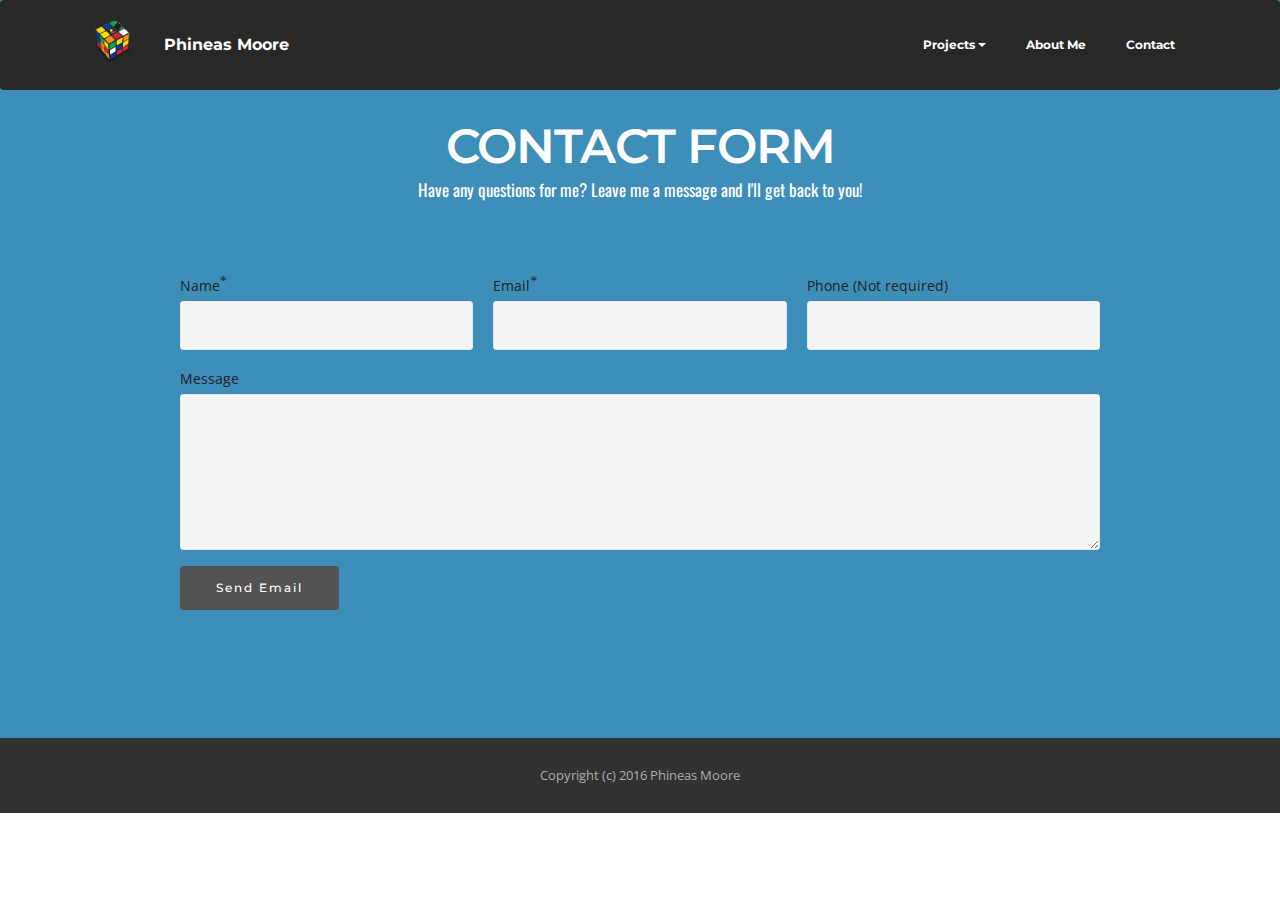
<file: Phinny Portfolio/email.html>
<!DOCTYPE html>
<html>
<head>
  <!-- Site made with Mobirise Website Builder v3.8.5, https://mobirise.com -->
  <meta charset="UTF-8">
  <meta http-equiv="X-UA-Compatible" content="IE=edge">
  <meta name="generator" content="Mobirise v3.8.5, mobirise.com">
  <meta name="viewport" content="width=device-width, initial-scale=1">
  <link rel="shortcut icon" href="assets/images/rubikcubenobackground-170x128-35.png" type="image/x-icon">
  <meta name="description" content="">
  
  <link rel="stylesheet" href="https://fonts.googleapis.com/css?family=Lora:400,700,400italic,700italic&amp;subset=latin">
  <link rel="stylesheet" href="https://fonts.googleapis.com/css?family=Montserrat:400,700">
  <link rel="stylesheet" href="https://fonts.googleapis.com/css?family=Raleway:100,100i,200,200i,300,300i,400,400i,500,500i,600,600i,700,700i,800,800i,900,900i">
  <link rel="stylesheet" href="assets/et-line-font-plugin/style.css">
  <link rel="stylesheet" href="assets/bootstrap-material-design-font/css/material.css">
  <link rel="stylesheet" href="assets/tether/tether.min.css">
  <link rel="stylesheet" href="assets/bootstrap/css/bootstrap.min.css">
  <link rel="stylesheet" href="assets/socicon/css/socicon.min.css">
  <link rel="stylesheet" href="assets/animate.css/animate.min.css">
  <link rel="stylesheet" href="assets/dropdown/css/style.css">
  <link rel="stylesheet" href="assets/theme/css/style.css">
  <link rel="stylesheet" href="assets/mobirise/css/mbr-additional.css" type="text/css">
  
  
  
</head>
<body>
<section id="menu-c">

    <nav class="navbar navbar-dropdown">
        <div class="container">

            <div class="mbr-table">
                <div class="mbr-table-cell">

                    <div class="navbar-brand">
                        <a href="https://mobirise.com" class="navbar-logo"><img src="assets/images/rubikcubenobackground-170x128-35.png" alt="Mobirise"></a>
                        <a class="navbar-caption" href="index.html">Phineas Moore</a>
                    </div>

                </div>
                <div class="mbr-table-cell">

                    <button class="navbar-toggler pull-xs-right hidden-md-up" type="button" data-toggle="collapse" data-target="#exCollapsingNavbar">
                        <div class="hamburger-icon"></div>
                    </button>

                    <ul class="nav-dropdown collapse pull-xs-right nav navbar-nav navbar-toggleable-sm" id="exCollapsingNavbar"><li class="nav-item dropdown"><a class="nav-link link dropdown-toggle" data-toggle="dropdown-submenu" href="https://mobirise.com/" aria-expanded="false">Projects<br></a><div class="dropdown-menu"><a class="dropdown-item" href="snake.html">Snake</a><a class="dropdown-item" href="https://mobirise.com/">Blasterfest</a><a class="dropdown-item" href="chained.html">Chained</a></div></li><li class="nav-item"><a class="nav-link link" href="aboutme.html" aria-expanded="false">About Me</a></li><li class="nav-item"><a class="nav-link link" href="contact.html" aria-expanded="false">Contact</a></li></ul>
                    <button hidden="" class="navbar-toggler navbar-close" type="button" data-toggle="collapse" data-target="#exCollapsingNavbar">
                        <div class="close-icon"></div>
                    </button>

                </div>
            </div>

        </div>
    </nav>

</section>

<section class="engine"><a rel="external" href="https://mobirise.com">easy mobile web building software download</a></section><section class="mbr-section mbr-after-navbar" id="form1-e" style="background-color: rgb(61, 142, 185); padding-top: 120px; padding-bottom: 120px;">
    
    <div class="mbr-section mbr-section__container mbr-section__container--middle">
        <div class="container">
            <div class="row">
                <div class="col-xs-12 text-xs-center">
                    <h3 class="mbr-section-title display-2">CONTACT FORM</h3>
                    <small class="mbr-section-subtitle">Have any questions for me? Leave me a message and I'll get back to you!</small>
                </div>
            </div>
        </div>
    </div>
    <div class="mbr-section mbr-section-nopadding">
        <div class="container">
            <div class="row">
                <div class="col-xs-12 col-lg-10 col-lg-offset-1" data-form-type="formoid">


                    <div data-form-alert="true">
                        <div hidden="" data-form-alert-success="true" class="alert alert-form alert-success text-xs-center">Your email has been recieved. Thanks for the message! I'll get back to you as soon as possible.</div>
                    </div>


                    <form action="https://mobirise.com/" method="post" data-form-title="CONTACT FORM">

                        <input type="hidden" value="g33RzEfGaWt10ekEEo1BL51AA4wlsZMLPZsaXCU8BxuqrRPppgrrcQPaIaukbsoIFGcdgdOI13lNdhxefIUsxNKYrNu2j2jG70WpjIPY8LsOBDNurZOElbo4xRZvaKkp" data-form-email="true">

                        <div class="row row-sm-offset">

                            <div class="col-xs-12 col-md-4">
                                <div class="form-group">
                                    <label class="form-control-label" for="form1-e-name">Name<span class="form-asterisk">*</span></label>
                                    <input type="text" class="form-control" name="name" required="" data-form-field="Name" id="form1-e-name">
                                </div>
                            </div>

                            <div class="col-xs-12 col-md-4">
                                <div class="form-group">
                                    <label class="form-control-label" for="form1-e-email">Email<span class="form-asterisk">*</span></label>
                                    <input type="email" class="form-control" name="email" required="" data-form-field="Email" id="form1-e-email">
                                </div>
                            </div>

                            <div class="col-xs-12 col-md-4">
                                <div class="form-group">
                                    <label class="form-control-label" for="form1-e-phone">Phone (Not required)</label>
                                    <input type="tel" class="form-control" name="phone" data-form-field="Phone" id="form1-e-phone">
                                </div>
                            </div>

                        </div>

                        <div class="form-group">
                            <label class="form-control-label" for="form1-e-message">Message</label>
                            <textarea class="form-control" name="message" rows="7" data-form-field="Message" id="form1-e-message"></textarea>
                        </div>

                        <div><button type="submit" class="btn btn-black">Send Email</button></div>

                    </form>
                </div>
            </div>
        </div>
    </div>
</section>

<footer class="mbr-small-footer mbr-section mbr-section-nopadding" id="footer1-d" style="background-color: rgb(50, 50, 50); padding-top: 1.75rem; padding-bottom: 1.75rem;">
    
    <div class="container">
        <p class="text-xs-center">Copyright (c) 2016 Phineas Moore</p>
    </div>
</footer>


  <script src="assets/web/assets/jquery/jquery.min.js"></script>
  <script src="assets/tether/tether.min.js"></script>
  <script src="assets/bootstrap/js/bootstrap.min.js"></script>
  <script src="assets/smooth-scroll/SmoothScroll.js"></script>
  <script src="assets/viewportChecker/jquery.viewportchecker.js"></script>
  <script src="assets/dropdown/js/script.min.js"></script>
  <script src="assets/touchSwipe/jquery.touchSwipe.min.js"></script>
  <script src="assets/theme/js/script.js"></script>
  <script src="assets/formoid/formoid.min.js"></script>
  
  
  <input name="animation" type="hidden">
   <div id="scrollToTop" class="scrollToTop mbr-arrow-up"><a style="text-align: center;"><i class="mbr-arrow-up-icon"></i></a></div>
  </body>
</html>
</file>
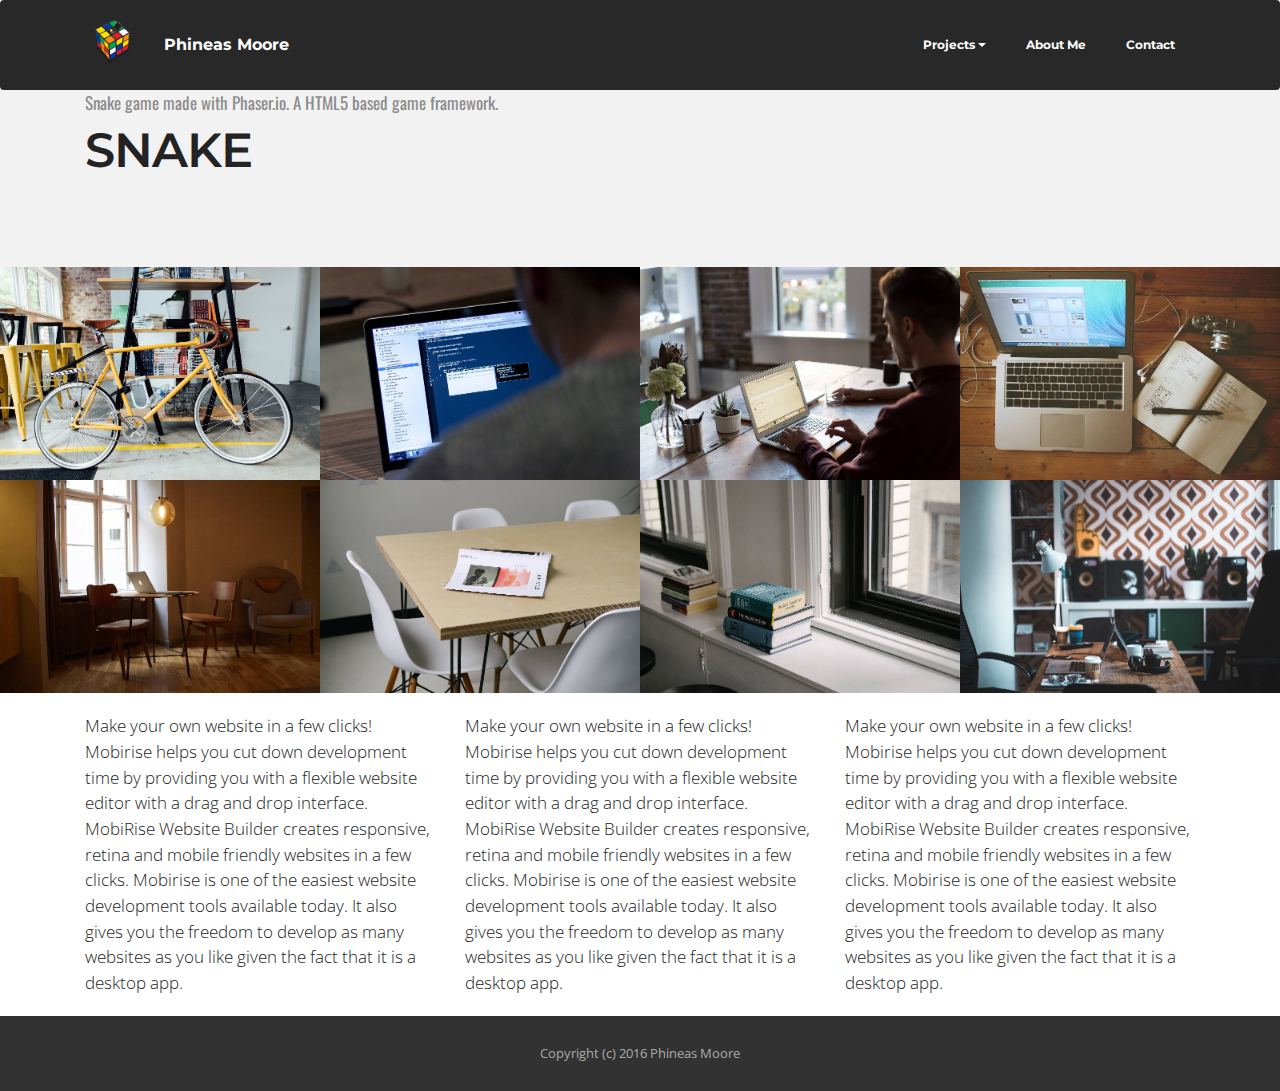
<file: Phinny Portfolio/snake.html>
<!DOCTYPE html>
<html>
<head>
  <!-- Site made with Mobirise Website Builder v3.8.5, https://mobirise.com -->
  <meta charset="UTF-8">
  <meta http-equiv="X-UA-Compatible" content="IE=edge">
  <meta name="generator" content="Mobirise v3.8.5, mobirise.com">
  <meta name="viewport" content="width=device-width, initial-scale=1">
  <link rel="shortcut icon" href="assets/images/rubikcubenobackground-170x128-35.png" type="image/x-icon">
  <meta name="description" content="">
  
  <link rel="stylesheet" href="https://fonts.googleapis.com/css?family=Lora:400,700,400italic,700italic&amp;subset=latin">
  <link rel="stylesheet" href="https://fonts.googleapis.com/css?family=Montserrat:400,700">
  <link rel="stylesheet" href="https://fonts.googleapis.com/css?family=Raleway:100,100i,200,200i,300,300i,400,400i,500,500i,600,600i,700,700i,800,800i,900,900i">
  <link rel="stylesheet" href="assets/et-line-font-plugin/style.css">
  <link rel="stylesheet" href="assets/bootstrap-material-design-font/css/material.css">
  <link rel="stylesheet" href="assets/tether/tether.min.css">
  <link rel="stylesheet" href="assets/bootstrap/css/bootstrap.min.css">
  <link rel="stylesheet" href="assets/socicon/css/socicon.min.css">
  <link rel="stylesheet" href="assets/animate.css/animate.min.css">
  <link rel="stylesheet" href="assets/dropdown/css/style.css">
  <link rel="stylesheet" href="assets/theme/css/style.css">
  <link rel="stylesheet" href="assets/mobirise-gallery/style.css">
  <link rel="stylesheet" href="assets/mobirise/css/mbr-additional.css" type="text/css">
  
  
  
</head>
<body>
<section id="menu-k">

    <nav class="navbar navbar-dropdown">
        <div class="container">

            <div class="mbr-table">
                <div class="mbr-table-cell">

                    <div class="navbar-brand">
                        <a href="https://mobirise.com" class="navbar-logo"><img src="assets/images/rubikcubenobackground-170x128-35.png" alt="Mobirise"></a>
                        <a class="navbar-caption" href="index.html">Phineas Moore</a>
                    </div>

                </div>
                <div class="mbr-table-cell">

                    <button class="navbar-toggler pull-xs-right hidden-md-up" type="button" data-toggle="collapse" data-target="#exCollapsingNavbar">
                        <div class="hamburger-icon"></div>
                    </button>

                    <ul class="nav-dropdown collapse pull-xs-right nav navbar-nav navbar-toggleable-sm" id="exCollapsingNavbar"><li class="nav-item dropdown"><a class="nav-link link dropdown-toggle" data-toggle="dropdown-submenu" href="https://mobirise.com/" aria-expanded="false">Projects<br></a><div class="dropdown-menu"><a class="dropdown-item" href="snake.html">Snake</a><a class="dropdown-item" href="https://mobirise.com/">Blasterfest</a><a class="dropdown-item" href="chained.html">Chained</a></div></li><li class="nav-item"><a class="nav-link link" href="aboutme.html" aria-expanded="false">About Me</a></li><li class="nav-item"><a class="nav-link link" href="contact.html" aria-expanded="false">Contact</a></li></ul>
                    <button hidden="" class="navbar-toggler navbar-close" type="button" data-toggle="collapse" data-target="#exCollapsingNavbar">
                        <div class="close-icon"></div>
                    </button>

                </div>
            </div>

        </div>
    </nav>

</section>

<section class="engine"><a rel="external" href="https://mobirise.com">simple wysiwyg website generator software download</a></section><section class="mbr-info mbr-info-extra mbr-section mbr-section-md-padding mbr-after-navbar" id="msg-box1-u" style="background-color: rgb(242, 242, 242); padding-top: 90px; padding-bottom: 90px;">

    
    <div class="container">
        <div class="row">


            


            <div class="mbr-table-md-up">
                <div class="mbr-table-cell mbr-right-padding-md-up col-md-8 text-xs-center text-md-left">
                    <h2 class="mbr-info-subtitle mbr-section-subtitle">Snake game made with Phaser.io. A HTML5 based game framework.</h2>
                    <h3 class="mbr-info-title mbr-section-title display-2">SNAKE</h3>
                </div>

                <div class="mbr-table-cell col-md-4">
                    
                </div>
            </div>


        </div>
    </div>
</section>

<section class="mbr-gallery mbr-section mbr-section-nopadding mbr-slider-carousel" id="gallery1-14" data-filter="false" style="background-color: rgb(255, 255, 255); padding-top: 0rem; padding-bottom: 0rem;">
    <!-- Filter -->
    

    <!-- Gallery -->
    <div class="mbr-gallery-row">
        <div class=" mbr-gallery-layout-default">
            <div>
                <div>
                    <div class="mbr-gallery-item mbr-gallery-item__mobirise3 mbr-gallery-item--p0" data-tags="Awesome" data-video-url="false">
                        <div href="#lb-gallery1-14" data-slide-to="0" data-toggle="modal">
                            
                            

                            <img alt="" src="assets/images/bike-small.jpg">
                            
                            <span class="icon-focus"></span>
                            
                        </div>
                    </div><div class="mbr-gallery-item mbr-gallery-item__mobirise3 mbr-gallery-item--p0" data-tags="Responsive" data-video-url="false">
                        <div href="#lb-gallery1-14" data-slide-to="1" data-toggle="modal">
                            
                            

                            <img alt="" src="assets/images/code-man-small.jpg">
                            
                            <span class="icon-focus"></span>
                            
                        </div>
                    </div><div class="mbr-gallery-item mbr-gallery-item__mobirise3 mbr-gallery-item--p0" data-tags="Creative" data-video-url="false">
                        <div href="#lb-gallery1-14" data-slide-to="2" data-toggle="modal">
                            
                            

                            <img alt="" src="assets/images/coworkers-small.jpg">
                            
                            <span class="icon-focus"></span>
                            
                        </div>
                    </div><div class="mbr-gallery-item mbr-gallery-item__mobirise3 mbr-gallery-item--p0" data-tags="Animated" data-video-url="false">
                        <div href="#lb-gallery1-14" data-slide-to="3" data-toggle="modal">
                            
                            

                            <img alt="" src="assets/images/desktop-small.jpg">
                            
                            <span class="icon-focus"></span>
                            
                        </div>
                    </div><div class="mbr-gallery-item mbr-gallery-item__mobirise3 mbr-gallery-item--p0" data-tags="Awesome" data-video-url="false">
                        <div href="#lb-gallery1-14" data-slide-to="4" data-toggle="modal">
                            
                            

                            <img alt="" src="assets/images/room-laptop-small.jpg">
                            
                            <span class="icon-focus"></span>
                            
                        </div>
                    </div><div class="mbr-gallery-item mbr-gallery-item__mobirise3 mbr-gallery-item--p0" data-tags="Beautiful" data-video-url="false">
                        <div href="#lb-gallery1-14" data-slide-to="5" data-toggle="modal">
                            
                            

                            <img alt="" src="assets/images/table-small.jpg">
                            
                            <span class="icon-focus"></span>
                            
                        </div>
                    </div><div class="mbr-gallery-item mbr-gallery-item__mobirise3 mbr-gallery-item--p0" data-tags="Responsive" data-video-url="false">
                        <div href="#lb-gallery1-14" data-slide-to="6" data-toggle="modal">
                            
                            

                            <img alt="" src="assets/images/windows-books-small.jpg">
                            
                            <span class="icon-focus"></span>
                            
                        </div>
                    </div><div class="mbr-gallery-item mbr-gallery-item__mobirise3 mbr-gallery-item--p0" data-tags="Animated" data-video-url="false">
                        <div href="#lb-gallery1-14" data-slide-to="7" data-toggle="modal">
                            
                            

                            <img alt="" src="assets/images/working-area-small.jpg">
                            
                            <span class="icon-focus"></span>
                            
                        </div>
                    </div>
                </div>
            </div>
            <div class="clearfix"></div>
        </div>
    </div>

    <!-- Lightbox -->
    <div data-app-prevent-settings="" class="mbr-slider modal fade carousel slide" tabindex="-1" data-keyboard="true" data-interval="false" id="lb-gallery1-14">
        <div class="modal-dialog">
            <div class="modal-content">
                <div class="modal-body">
                    <ol class="carousel-indicators">
                        <li data-app-prevent-settings="" data-target="#lb-gallery1-14" class=" active" data-slide-to="0"></li><li data-app-prevent-settings="" data-target="#lb-gallery1-14" data-slide-to="1"></li><li data-app-prevent-settings="" data-target="#lb-gallery1-14" data-slide-to="2"></li><li data-app-prevent-settings="" data-target="#lb-gallery1-14" data-slide-to="3"></li><li data-app-prevent-settings="" data-target="#lb-gallery1-14" data-slide-to="4"></li><li data-app-prevent-settings="" data-target="#lb-gallery1-14" data-slide-to="5"></li><li data-app-prevent-settings="" data-target="#lb-gallery1-14" data-slide-to="6"></li><li data-app-prevent-settings="" data-target="#lb-gallery1-14" data-slide-to="7"></li>
                    </ol>
                    <div class="carousel-inner">
                        <div class="carousel-item active">
                            <img alt="" src="assets/images/bike.jpg">
                        </div><div class="carousel-item">
                            <img alt="" src="assets/images/code-man.jpg">
                        </div><div class="carousel-item">
                            <img alt="" src="assets/images/coworkers.jpg">
                        </div><div class="carousel-item">
                            <img alt="" src="assets/images/desktop.jpg">
                        </div><div class="carousel-item">
                            <img alt="" src="assets/images/room-laptop.jpg">
                        </div><div class="carousel-item">
                            <img alt="" src="assets/images/table.jpg">
                        </div><div class="carousel-item">
                            <img alt="" src="assets/images/windows-books.jpg">
                        </div><div class="carousel-item">
                            <img alt="" src="assets/images/working-area.jpg">
                        </div>
                    </div>
                    <a class="left carousel-control" role="button" data-slide="prev" href="#lb-gallery1-14">
                        <span class="icon-prev" aria-hidden="true"></span>
                        <span class="sr-only">Previous</span>
                    </a>
                    <a class="right carousel-control" role="button" data-slide="next" href="#lb-gallery1-14">
                        <span class="icon-next" aria-hidden="true"></span>
                        <span class="sr-only">Next</span>
                    </a>

                    <a class="close" href="#" role="button" data-dismiss="modal">
                        <span aria-hidden="true">×</span>
                        <span class="sr-only">Close</span>
                    </a>
                </div>
            </div>
        </div>
    </div>
</section>

<section class="mbr-section article mbr-section__container" id="content7-15" style="background-color: rgb(255, 255, 255); padding-top: 20px; padding-bottom: 20px;">

    <div class="container">
        <div class="row">
            <div class="col-xs-12 col-md-4 lead"><p>Make your own website in a few clicks! Mobirise helps you cut down development time by providing you with a flexible website editor with a drag and drop interface. MobiRise Website Builder creates responsive, retina and mobile friendly websites in a few clicks. Mobirise is one of the easiest website development tools available today. It also gives you the freedom to develop as many websites as you like given the fact that it is a desktop app.</p></div>
            <div class="col-xs-12 col-md-4 lead"><p>Make your own website in a few clicks! Mobirise helps you cut down development time by providing you with a flexible website editor with a drag and drop interface. MobiRise Website Builder creates responsive, retina and mobile friendly websites in a few clicks. Mobirise is one of the easiest website development tools available today. It also gives you the freedom to develop as many websites as you like given the fact that it is a desktop app.</p></div>
            <div class="col-xs-12 col-md-4 lead"><p>Make your own website in a few clicks! Mobirise helps you cut down development time by providing you with a flexible website editor with a drag and drop interface. MobiRise Website Builder creates responsive, retina and mobile friendly websites in a few clicks. Mobirise is one of the easiest website development tools available today. It also gives you the freedom to develop as many websites as you like given the fact that it is a desktop app.</p></div>
        </div>
    </div>

</section>

<footer class="mbr-small-footer mbr-section mbr-section-nopadding" id="footer1-l" style="background-color: rgb(50, 50, 50); padding-top: 1.75rem; padding-bottom: 1.75rem;">
    
    <div class="container">
        <p class="text-xs-center">Copyright (c) 2016 Phineas Moore</p>
    </div>
</footer>


  <script src="assets/web/assets/jquery/jquery.min.js"></script>
  <script src="assets/tether/tether.min.js"></script>
  <script src="assets/bootstrap/js/bootstrap.min.js"></script>
  <script src="assets/smooth-scroll/SmoothScroll.js"></script>
  <script src="assets/viewportChecker/jquery.viewportchecker.js"></script>
  <script src="assets/dropdown/js/script.min.js"></script>
  <script src="assets/touchSwipe/jquery.touchSwipe.min.js"></script>
  <script src="assets/masonry/masonry.pkgd.min.js"></script>
  <script src="assets/imagesloaded/imagesloaded.pkgd.min.js"></script>
  <script src="assets/bootstrap-carousel-swipe/bootstrap-carousel-swipe.js"></script>
  <script src="assets/theme/js/script.js"></script>
  <script src="assets/mobirise-gallery/script.js"></script>
  
  
  <input name="animation" type="hidden">
   <div id="scrollToTop" class="scrollToTop mbr-arrow-up"><a style="text-align: center;"><i class="mbr-arrow-up-icon"></i></a></div>
  </body>
</html>
</file>
<file: Phinny Portfolio/assets/et-line-font-plugin/style.css>
@font-face {
	font-family: 'et-line';
	src:url('fonts/et-line.eot');
	src:url('fonts/et-line.eot?#iefix') format('embedded-opentype'),
		url('fonts/et-line.woff') format('woff'),
		url('fonts/et-line.ttf') format('truetype'),
		url('fonts/et-line.svg#et-line') format('svg');
	font-weight: normal;
	font-style: normal;
}

/* Use the following CSS code if you want to use data attributes for inserting your icons */
.etl-icon, [data-icon]:before {
	font-family: 'et-line';
	content: attr(data-icon);
	speak: none;
	font-weight: normal;
	font-variant: normal;
	text-transform: none;
	line-height: 1;
	-webkit-font-smoothing: antialiased;
	-moz-osx-font-smoothing: grayscale;
	display:inline-block;
}

/* Use the following CSS code if you want to have a class per icon */
/*
Instead of a list of all class selectors,
you can use the generic selector below, but it's slower:
[class*="icon-"] {
*/
.icon-mobile, .icon-laptop, .icon-desktop, .icon-tablet, .icon-phone, .icon-document, .icon-documents, .icon-search, .icon-clipboard, .icon-newspaper, .icon-notebook, .icon-book-open, .icon-browser, .icon-calendar, .icon-presentation, .icon-picture, .icon-pictures, .icon-video, .icon-camera, .icon-printer, .icon-toolbox, .icon-briefcase, .icon-wallet, .icon-gift, .icon-bargraph, .icon-grid, .icon-expand, .icon-focus, .icon-edit, .icon-adjustments, .icon-ribbon, .icon-hourglass, .icon-lock, .icon-megaphone, .icon-shield, .icon-trophy, .icon-flag, .icon-map, .icon-puzzle, .icon-basket, .icon-envelope, .icon-streetsign, .icon-telescope, .icon-gears, .icon-key, .icon-paperclip, .icon-attachment, .icon-pricetags, .icon-lightbulb, .icon-layers, .icon-pencil, .icon-tools, .icon-tools-2, .icon-scissors, .icon-paintbrush, .icon-magnifying-glass, .icon-circle-compass, .icon-linegraph, .icon-mic, .icon-strategy, .icon-beaker, .icon-caution, .icon-recycle, .icon-anchor, .icon-profile-male, .icon-profile-female, .icon-bike, .icon-wine, .icon-hotairballoon, .icon-globe, .icon-genius, .icon-map-pin, .icon-dial, .icon-chat, .icon-heart, .icon-cloud, .icon-upload, .icon-download, .icon-target, .icon-hazardous, .icon-piechart, .icon-speedometer, .icon-global, .icon-compass, .icon-lifesaver, .icon-clock, .icon-aperture, .icon-quote, .icon-scope, .icon-alarmclock, .icon-refresh, .icon-happy, .icon-sad, .icon-facebook, .icon-twitter, .icon-googleplus, .icon-rss, .icon-tumblr, .icon-linkedin, .icon-dribbble {
	font-family: 'et-line';
	speak: none;
	font-style: normal;
	font-weight: normal;
	font-variant: normal;
	text-transform: none;
	line-height: 1;
	-webkit-font-smoothing: antialiased;
	-moz-osx-font-smoothing: grayscale;
	display:inline-block;
}
.icon-mobile:before {
	content: "\e000";
}
.icon-laptop:before {
	content: "\e001";
}
.icon-desktop:before {
	content: "\e002";
}
.icon-tablet:before {
	content: "\e003";
}
.icon-phone:before {
	content: "\e004";
}
.icon-document:before {
	content: "\e005";
}
.icon-documents:before {
	content: "\e006";
}
.icon-search:before {
	content: "\e007";
}
.icon-clipboard:before {
	content: "\e008";
}
.icon-newspaper:before {
	content: "\e009";
}
.icon-notebook:before {
	content: "\e00a";
}
.icon-book-open:before {
	content: "\e00b";
}
.icon-browser:before {
	content: "\e00c";
}
.icon-calendar:before {
	content: "\e00d";
}
.icon-presentation:before {
	content: "\e00e";
}
.icon-picture:before {
	content: "\e00f";
}
.icon-pictures:before {
	content: "\e010";
}
.icon-video:before {
	content: "\e011";
}
.icon-camera:before {
	content: "\e012";
}
.icon-printer:before {
	content: "\e013";
}
.icon-toolbox:before {
	content: "\e014";
}
.icon-briefcase:before {
	content: "\e015";
}
.icon-wallet:before {
	content: "\e016";
}
.icon-gift:before {
	content: "\e017";
}
.icon-bargraph:before {
	content: "\e018";
}
.icon-grid:before {
	content: "\e019";
}
.icon-expand:before {
	content: "\e01a";
}
.icon-focus:before {
	content: "\e01b";
}
.icon-edit:before {
	content: "\e01c";
}
.icon-adjustments:before {
	content: "\e01d";
}
.icon-ribbon:before {
	content: "\e01e";
}
.icon-hourglass:before {
	content: "\e01f";
}
.icon-lock:before {
	content: "\e020";
}
.icon-megaphone:before {
	content: "\e021";
}
.icon-shield:before {
	content: "\e022";
}
.icon-trophy:before {
	content: "\e023";
}
.icon-flag:before {
	content: "\e024";
}
.icon-map:before {
	content: "\e025";
}
.icon-puzzle:before {
	content: "\e026";
}
.icon-basket:before {
	content: "\e027";
}
.icon-envelope:before {
	content: "\e028";
}
.icon-streetsign:before {
	content: "\e029";
}
.icon-telescope:before {
	content: "\e02a";
}
.icon-gears:before {
	content: "\e02b";
}
.icon-key:before {
	content: "\e02c";
}
.icon-paperclip:before {
	content: "\e02d";
}
.icon-attachment:before {
	content: "\e02e";
}
.icon-pricetags:before {
	content: "\e02f";
}
.icon-lightbulb:before {
	content: "\e030";
}
.icon-layers:before {
	content: "\e031";
}
.icon-pencil:before {
	content: "\e032";
}
.icon-tools:before {
	content: "\e033";
}
.icon-tools-2:before {
	content: "\e034";
}
.icon-scissors:before {
	content: "\e035";
}
.icon-paintbrush:before {
	content: "\e036";
}
.icon-magnifying-glass:before {
	content: "\e037";
}
.icon-circle-compass:before {
	content: "\e038";
}
.icon-linegraph:before {
	content: "\e039";
}
.icon-mic:before {
	content: "\e03a";
}
.icon-strategy:before {
	content: "\e03b";
}
.icon-beaker:before {
	content: "\e03c";
}
.icon-caution:before {
	content: "\e03d";
}
.icon-recycle:before {
	content: "\e03e";
}
.icon-anchor:before {
	content: "\e03f";
}
.icon-profile-male:before {
	content: "\e040";
}
.icon-profile-female:before {
	content: "\e041";
}
.icon-bike:before {
	content: "\e042";
}
.icon-wine:before {
	content: "\e043";
}
.icon-hotairballoon:before {
	content: "\e044";
}
.icon-globe:before {
	content: "\e045";
}
.icon-genius:before {
	content: "\e046";
}
.icon-map-pin:before {
	content: "\e047";
}
.icon-dial:before {
	content: "\e048";
}
.icon-chat:before {
	content: "\e049";
}
.icon-heart:before {
	content: "\e04a";
}
.icon-cloud:before {
	content: "\e04b";
}
.icon-upload:before {
	content: "\e04c";
}
.icon-download:before {
	content: "\e04d";
}
.icon-target:before {
	content: "\e04e";
}
.icon-hazardous:before {
	content: "\e04f";
}
.icon-piechart:before {
	content: "\e050";
}
.icon-speedometer:before {
	content: "\e051";
}
.icon-global:before {
	content: "\e052";
}
.icon-compass:before {
	content: "\e053";
}
.icon-lifesaver:before {
	content: "\e054";
}
.icon-clock:before {
	content: "\e055";
}
.icon-aperture:before {
	content: "\e056";
}
.icon-quote:before {
	content: "\e057";
}
.icon-scope:before {
	content: "\e058";
}
.icon-alarmclock:before {
	content: "\e059";
}
.icon-refresh:before {
	content: "\e05a";
}
.icon-happy:before {
	content: "\e05b";
}
.icon-sad:before {
	content: "\e05c";
}
.icon-facebook:before {
	content: "\e05d";
}
.icon-twitter:before {
	content: "\e05e";
}
.icon-googleplus:before {
	content: "\e05f";
}
.icon-rss:before {
	content: "\e060";
}
.icon-tumblr:before {
	content: "\e061";
}
.icon-linkedin:before {
	content: "\e062";
}
.icon-dribbble:before {
	content: "\e063";
}
</file>
<file: Phinny Portfolio/assets/bootstrap-material-design-font/css/material.css>
@font-face {
  font-family: 'Material-Design-Icons';
  src: url('../fonts/Material-Design-Icons.eot?3ocs8m');
  src: url('../fonts/Material-Design-Icons.eot?#iefix3ocs8m') format('embedded-opentype'), url('../fonts/Material-Design-Icons.woff?3ocs8m') format('woff'), url('../fonts/Material-Design-Icons.ttf?3ocs8m') format('truetype'), url('../fonts/Material-Design-Icons.svg?3ocs8m#Material-Design-Icons') format('svg');
  font-weight: normal;
  font-style: normal;
}
[class^="mdi-"],
[class*="mdi-"] {
  speak: none;
  display: inline-block;
  font-style: normal;
  font-variant:normal;
  font-weight:normal;
  /*font-size:24px;*/
  line-height:1;
  font-family:'Material-Design-Icons' !important;
  text-rendering: auto;
  
  -webkit-font-smoothing: antialiased;
  -moz-osx-font-smoothing: grayscale;
  -webkit-transform: translate(0, 0);
      -ms-transform: translate(0, 0);
          transform: translate(0, 0);
}
[class^="mdi-"]:before,
[class*="mdi-"]:before {
  display: inline-block;
  speak: none;
  text-decoration: inherit;
}
[class^="mdi-"].pull-left,
[class*="mdi-"].pull-left {
  margin-right: .3em;
}
[class^="mdi-"].pull-right,
[class*="mdi-"].pull-right {
  margin-left: .3em;
}
[class^="mdi-"].mdi-lg:before,
[class*="mdi-"].mdi-lg:before,
[class^="mdi-"].mdi-lg:after,
[class*="mdi-"].mdi-lg:after {
  font-size: 1.33333333em;
  line-height: 0.75em;
  vertical-align: -15%;
}
[class^="mdi-"].mdi-2x:before,
[class*="mdi-"].mdi-2x:before,
[class^="mdi-"].mdi-2x:after,
[class*="mdi-"].mdi-2x:after {
  font-size: 2em;
}
[class^="mdi-"].mdi-3x:before,
[class*="mdi-"].mdi-3x:before,
[class^="mdi-"].mdi-3x:after,
[class*="mdi-"].mdi-3x:after {
  font-size: 3em;
}
[class^="mdi-"].mdi-4x:before,
[class*="mdi-"].mdi-4x:before,
[class^="mdi-"].mdi-4x:after,
[class*="mdi-"].mdi-4x:after {
  font-size: 4em;
}
[class^="mdi-"].mdi-5x:before,
[class*="mdi-"].mdi-5x:before,
[class^="mdi-"].mdi-5x:after,
[class*="mdi-"].mdi-5x:after {
  font-size: 5em;
}
[class^="mdi-device-signal-cellular-"]:after,
[class^="mdi-device-battery-"]:after,
[class^="mdi-device-battery-charging-"]:after,
[class^="mdi-device-signal-cellular-connected-no-internet-"]:after,
[class^="mdi-device-signal-wifi-"]:after,
[class^="mdi-device-signal-wifi-statusbar-not-connected"]:after,
.mdi-device-network-wifi:after {
  opacity: .3;
  position: absolute;
  left: 0;
  top: 0;
  z-index: 1;
  display: inline-block;
  speak: none;
  text-decoration: inherit;
}
[class^="mdi-device-signal-cellular-"]:after {
  content: "\e758";
}
[class^="mdi-device-battery-"]:after {
  content: "\e735";
}
[class^="mdi-device-battery-charging-"]:after {
  content: "\e733";
}
[class^="mdi-device-signal-cellular-connected-no-internet-"]:after {
  content: "\e75d";
}
[class^="mdi-device-signal-wifi-"]:after,
.mdi-device-network-wifi:after {
  content: "\e765";
}
[class^="mdi-device-signal-wifi-statusbasr-not-connected"]:after {
  content: "\e8f7";
}
.mdi-device-signal-cellular-off:after,
.mdi-device-signal-cellular-null:after,
.mdi-device-signal-cellular-no-sim:after,
.mdi-device-signal-wifi-off:after,
.mdi-device-signal-wifi-4-bar:after,
.mdi-device-signal-cellular-4-bar:after,
.mdi-device-battery-alert:after,
.mdi-device-signal-cellular-connected-no-internet-4-bar:after,
.mdi-device-battery-std:after,
.mdi-device-battery-full .mdi-device-battery-unknown:after {
  content: "";
}
.mdi-fw {
  width: 1.28571429em;
  text-align: center;
}
.mdi-ul {
  padding-left: 0;
  margin-left: 2.14285714em;
  list-style-type: none;
}
.mdi-ul > li {
  position: relative;
}
.mdi-li {
  position: absolute;
  left: -2.14285714em;
  width: 2.14285714em;
  top: 0.14285714em;
  text-align: center;
}
.mdi-li.mdi-lg {
  left: -1.85714286em;
}
.mdi-border {
  padding: .2em .25em .15em;
  border: solid 0.08em #eeeeee;
  border-radius: .1em;
}
.mdi-spin {
  -webkit-animation: mdi-spin 2s infinite linear;
  animation: mdi-spin 2s infinite linear;
  -webkit-transform-origin: 50% 50%;
  -ms-transform-origin: 50% 50%;
      transform-origin: 50% 50%;
}
.mdi-pulse {
  -webkit-animation: mdi-spin 1s steps(8) infinite;
  animation: mdi-spin 1s steps(8) infinite;
  -webkit-transform-origin: 50% 50%;
  -ms-transform-origin: 50% 50%;
      transform-origin: 50% 50%;
}
@-webkit-keyframes mdi-spin {
  0% {
    -webkit-transform: rotate(0deg);
    transform: rotate(0deg);
  }
  100% {
    -webkit-transform: rotate(359deg);
    transform: rotate(359deg);
  }
}
@keyframes mdi-spin {
  0% {
    -webkit-transform: rotate(0deg);
    transform: rotate(0deg);
  }
  100% {
    -webkit-transform: rotate(359deg);
    transform: rotate(359deg);
  }
}
.mdi-rotate-90 {
  filter: progid:DXImageTransform.Microsoft.BasicImage(rotation=1);
  -webkit-transform: rotate(90deg);
  -ms-transform: rotate(90deg);
  transform: rotate(90deg);
}
.mdi-rotate-180 {
  filter: progid:DXImageTransform.Microsoft.BasicImage(rotation=2);
  -webkit-transform: rotate(180deg);
  -ms-transform: rotate(180deg);
  transform: rotate(180deg);
}
.mdi-rotate-270 {
  filter: progid:DXImageTransform.Microsoft.BasicImage(rotation=3);
  -webkit-transform: rotate(270deg);
  -ms-transform: rotate(270deg);
  transform: rotate(270deg);
}
.mdi-flip-horizontal {
  filter: progid:DXImageTransform.Microsoft.BasicImage(rotation=0, mirror=1);
  -webkit-transform: scale(-1, 1);
  -ms-transform: scale(-1, 1);
  transform: scale(-1, 1);
}
.mdi-flip-vertical {
  filter: progid:DXImageTransform.Microsoft.BasicImage(rotation=2, mirror=1);
  -webkit-transform: scale(1, -1);
  -ms-transform: scale(1, -1);
  transform: scale(1, -1);
}
:root .mdi-rotate-90,
:root .mdi-rotate-180,
:root .mdi-rotate-270,
:root .mdi-flip-horizontal,
:root .mdi-flip-vertical {
  -webkit-filter: none;
          filter: none;
}
.mdi-stack {
  position: relative;
  display: inline-block;
  width: 2em;
  height: 2em;
  line-height: 2em;
  vertical-align: middle;
}
.mdi-stack-1x,
.mdi-stack-2x {
  position: absolute;
  left: 0;
  width: 100%;
  text-align: center;
}
.mdi-stack-1x {
  line-height: inherit;
}
.mdi-stack-2x {
  font-size: 2em;
}
.mdi-inverse {
  color: #ffffff;
}
/* Start Icons */
.mdi-action-3d-rotation:before {
  content: "\e600";
}
.mdi-action-accessibility:before {
  content: "\e601";
}
.mdi-action-account-balance-wallet:before {
  content: "\e602";
}
.mdi-action-account-balance:before {
  content: "\e603";
}
.mdi-action-account-box:before {
  content: "\e604";
}
.mdi-action-account-child:before {
  content: "\e605";
}
.mdi-action-account-circle:before {
  content: "\e606";
}
.mdi-action-add-shopping-cart:before {
  content: "\e607";
}
.mdi-action-alarm-add:before {
  content: "\e608";
}
.mdi-action-alarm-off:before {
  content: "\e609";
}
.mdi-action-alarm-on:before {
  content: "\e60a";
}
.mdi-action-alarm:before {
  content: "\e60b";
}
.mdi-action-android:before {
  content: "\e60c";
}
.mdi-action-announcement:before {
  content: "\e60d";
}
.mdi-action-aspect-ratio:before {
  content: "\e60e";
}
.mdi-action-assessment:before {
  content: "\e60f";
}
.mdi-action-assignment-ind:before {
  content: "\e610";
}
.mdi-action-assignment-late:before {
  content: "\e611";
}
.mdi-action-assignment-return:before {
  content: "\e612";
}
.mdi-action-assignment-returned:before {
  content: "\e613";
}
.mdi-action-assignment-turned-in:before {
  content: "\e614";
}
.mdi-action-assignment:before {
  content: "\e615";
}
.mdi-action-autorenew:before {
  content: "\e616";
}
.mdi-action-backup:before {
  content: "\e617";
}
.mdi-action-book:before {
  content: "\e618";
}
.mdi-action-bookmark-outline:before {
  content: "\e619";
}
.mdi-action-bookmark:before {
  content: "\e61a";
}
.mdi-action-bug-report:before {
  content: "\e61b";
}
.mdi-action-cached:before {
  content: "\e61c";
}
.mdi-action-check-circle:before {
  content: "\e61d";
}
.mdi-action-class:before {
  content: "\e61e";
}
.mdi-action-credit-card:before {
  content: "\e61f";
}
.mdi-action-dashboard:before {
  content: "\e620";
}
.mdi-action-delete:before {
  content: "\e621";
}
.mdi-action-description:before {
  content: "\e622";
}
.mdi-action-dns:before {
  content: "\e623";
}
.mdi-action-done-all:before {
  content: "\e624";
}
.mdi-action-done:before {
  content: "\e625";
}
.mdi-action-event:before {
  content: "\e626";
}
.mdi-action-exit-to-app:before {
  content: "\e627";
}
.mdi-action-explore:before {
  content: "\e628";
}
.mdi-action-extension:before {
  content: "\e629";
}
.mdi-action-face-unlock:before {
  content: "\e62a";
}
.mdi-action-favorite-outline:before {
  content: "\e62b";
}
.mdi-action-favorite:before {
  content: "\e62c";
}
.mdi-action-find-in-page:before {
  content: "\e62d";
}
.mdi-action-find-replace:before {
  content: "\e62e";
}
.mdi-action-flip-to-back:before {
  content: "\e62f";
}
.mdi-action-flip-to-front:before {
  content: "\e630";
}
.mdi-action-get-app:before {
  content: "\e631";
}
.mdi-action-grade:before {
  content: "\e632";
}
.mdi-action-group-work:before {
  content: "\e633";
}
.mdi-action-help:before {
  content: "\e634";
}
.mdi-action-highlight-remove:before {
  content: "\e635";
}
.mdi-action-history:before {
  content: "\e636";
}
.mdi-action-home:before {
  content: "\e637";
}
.mdi-action-https:before {
  content: "\e638";
}
.mdi-action-info-outline:before {
  content: "\e639";
}
.mdi-action-info:before {
  content: "\e63a";
}
.mdi-action-input:before {
  content: "\e63b";
}
.mdi-action-invert-colors:before {
  content: "\e63c";
}
.mdi-action-label-outline:before {
  content: "\e63d";
}
.mdi-action-label:before {
  content: "\e63e";
}
.mdi-action-language:before {
  content: "\e63f";
}
.mdi-action-launch:before {
  content: "\e640";
}
.mdi-action-list:before {
  content: "\e641";
}
.mdi-action-lock-open:before {
  content: "\e642";
}
.mdi-action-lock-outline:before {
  content: "\e643";
}
.mdi-action-lock:before {
  content: "\e644";
}
.mdi-action-loyalty:before {
  content: "\e645";
}
.mdi-action-markunread-mailbox:before {
  content: "\e646";
}
.mdi-action-note-add:before {
  content: "\e647";
}
.mdi-action-open-in-browser:before {
  content: "\e648";
}
.mdi-action-open-in-new:before {
  content: "\e649";
}
.mdi-action-open-with:before {
  content: "\e64a";
}
.mdi-action-pageview:before {
  content: "\e64b";
}
.mdi-action-payment:before {
  content: "\e64c";
}
.mdi-action-perm-camera-mic:before {
  content: "\e64d";
}
.mdi-action-perm-contact-cal:before {
  content: "\e64e";
}
.mdi-action-perm-data-setting:before {
  content: "\e64f";
}
.mdi-action-perm-device-info:before {
  content: "\e650";
}
.mdi-action-perm-identity:before {
  content: "\e651";
}
.mdi-action-perm-media:before {
  content: "\e652";
}
.mdi-action-perm-phone-msg:before {
  content: "\e653";
}
.mdi-action-perm-scan-wifi:before {
  content: "\e654";
}
.mdi-action-picture-in-picture:before {
  content: "\e655";
}
.mdi-action-polymer:before {
  content: "\e656";
}
.mdi-action-print:before {
  content: "\e657";
}
.mdi-action-query-builder:before {
  content: "\e658";
}
.mdi-action-question-answer:before {
  content: "\e659";
}
.mdi-action-receipt:before {
  content: "\e65a";
}
.mdi-action-redeem:before {
  content: "\e65b";
}
.mdi-action-reorder:before {
  content: "\e65c";
}
.mdi-action-report-problem:before {
  content: "\e65d";
}
.mdi-action-restore:before {
  content: "\e65e";
}
.mdi-action-room:before {
  content: "\e65f";
}
.mdi-action-schedule:before {
  content: "\e660";
}
.mdi-action-search:before {
  content: "\e661";
}
.mdi-action-settings-applications:before {
  content: "\e662";
}
.mdi-action-settings-backup-restore:before {
  content: "\e663";
}
.mdi-action-settings-bluetooth:before {
  content: "\e664";
}
.mdi-action-settings-cell:before {
  content: "\e665";
}
.mdi-action-settings-display:before {
  content: "\e666";
}
.mdi-action-settings-ethernet:before {
  content: "\e667";
}
.mdi-action-settings-input-antenna:before {
  content: "\e668";
}
.mdi-action-settings-input-component:before {
  content: "\e669";
}
.mdi-action-settings-input-composite:before {
  content: "\e66a";
}
.mdi-action-settings-input-hdmi:before {
  content: "\e66b";
}
.mdi-action-settings-input-svideo:before {
  content: "\e66c";
}
.mdi-action-settings-overscan:before {
  content: "\e66d";
}
.mdi-action-settings-phone:before {
  content: "\e66e";
}
.mdi-action-settings-power:before {
  content: "\e66f";
}
.mdi-action-settings-remote:before {
  content: "\e670";
}
.mdi-action-settings-voice:before {
  content: "\e671";
}
.mdi-action-settings:before {
  content: "\e672";
}
.mdi-action-shop-two:before {
  content: "\e673";
}
.mdi-action-shop:before {
  content: "\e674";
}
.mdi-action-shopping-basket:before {
  content: "\e675";
}
.mdi-action-shopping-cart:before {
  content: "\e676";
}
.mdi-action-speaker-notes:before {
  content: "\e677";
}
.mdi-action-spellcheck:before {
  content: "\e678";
}
.mdi-action-star-rate:before {
  content: "\e679";
}
.mdi-action-stars:before {
  content: "\e67a";
}
.mdi-action-store:before {
  content: "\e67b";
}
.mdi-action-subject:before {
  content: "\e67c";
}
.mdi-action-supervisor-account:before {
  content: "\e67d";
}
.mdi-action-swap-horiz:before {
  content: "\e67e";
}
.mdi-action-swap-vert-circle:before {
  content: "\e67f";
}
.mdi-action-swap-vert:before {
  content: "\e680";
}
.mdi-action-system-update-tv:before {
  content: "\e681";
}
.mdi-action-tab-unselected:before {
  content: "\e682";
}
.mdi-action-tab:before {
  content: "\e683";
}
.mdi-action-theaters:before {
  content: "\e684";
}
.mdi-action-thumb-down:before {
  content: "\e685";
}
.mdi-action-thumb-up:before {
  content: "\e686";
}
.mdi-action-thumbs-up-down:before {
  content: "\e687";
}
.mdi-action-toc:before {
  content: "\e688";
}
.mdi-action-today:before {
  content: "\e689";
}
.mdi-action-track-changes:before {
  content: "\e68a";
}
.mdi-action-translate:before {
  content: "\e68b";
}
.mdi-action-trending-down:before {
  content: "\e68c";
}
.mdi-action-trending-neutral:before {
  content: "\e68d";
}
.mdi-action-trending-up:before {
  content: "\e68e";
}
.mdi-action-turned-in-not:before {
  content: "\e68f";
}
.mdi-action-turned-in:before {
  content: "\e690";
}
.mdi-action-verified-user:before {
  content: "\e691";
}
.mdi-action-view-agenda:before {
  content: "\e692";
}
.mdi-action-view-array:before {
  content: "\e693";
}
.mdi-action-view-carousel:before {
  content: "\e694";
}
.mdi-action-view-column:before {
  content: "\e695";
}
.mdi-action-view-day:before {
  content: "\e696";
}
.mdi-action-view-headline:before {
  content: "\e697";
}
.mdi-action-view-list:before {
  content: "\e698";
}
.mdi-action-view-module:before {
  content: "\e699";
}
.mdi-action-view-quilt:before {
  content: "\e69a";
}
.mdi-action-view-stream:before {
  content: "\e69b";
}
.mdi-action-view-week:before {
  content: "\e69c";
}
.mdi-action-visibility-off:before {
  content: "\e69d";
}
.mdi-action-visibility:before {
  content: "\e69e";
}
.mdi-action-wallet-giftcard:before {
  content: "\e69f";
}
.mdi-action-wallet-membership:before {
  content: "\e6a0";
}
.mdi-action-wallet-travel:before {
  content: "\e6a1";
}
.mdi-action-work:before {
  content: "\e6a2";
}
.mdi-alert-error:before {
  content: "\e6a3";
}
.mdi-alert-warning:before {
  content: "\e6a4";
}
.mdi-av-album:before {
  content: "\e6a5";
}
.mdi-av-closed-caption:before {
  content: "\e6a6";
}
.mdi-av-equalizer:before {
  content: "\e6a7";
}
.mdi-av-explicit:before {
  content: "\e6a8";
}
.mdi-av-fast-forward:before {
  content: "\e6a9";
}
.mdi-av-fast-rewind:before {
  content: "\e6aa";
}
.mdi-av-games:before {
  content: "\e6ab";
}
.mdi-av-hearing:before {
  content: "\e6ac";
}
.mdi-av-high-quality:before {
  content: "\e6ad";
}
.mdi-av-loop:before {
  content: "\e6ae";
}
.mdi-av-mic-none:before {
  content: "\e6af";
}
.mdi-av-mic-off:before {
  content: "\e6b0";
}
.mdi-av-mic:before {
  content: "\e6b1";
}
.mdi-av-movie:before {
  content: "\e6b2";
}
.mdi-av-my-library-add:before {
  content: "\e6b3";
}
.mdi-av-my-library-books:before {
  content: "\e6b4";
}
.mdi-av-my-library-music:before {
  content: "\e6b5";
}
.mdi-av-new-releases:before {
  content: "\e6b6";
}
.mdi-av-not-interested:before {
  content: "\e6b7";
}
.mdi-av-pause-circle-fill:before {
  content: "\e6b8";
}
.mdi-av-pause-circle-outline:before {
  content: "\e6b9";
}
.mdi-av-pause:before {
  content: "\e6ba";
}
.mdi-av-play-arrow:before {
  content: "\e6bb";
}
.mdi-av-play-circle-fill:before {
  content: "\e6bc";
}
.mdi-av-play-circle-outline:before {
  content: "\e6bd";
}
.mdi-av-play-shopping-bag:before {
  content: "\e6be";
}
.mdi-av-playlist-add:before {
  content: "\e6bf";
}
.mdi-av-queue-music:before {
  content: "\e6c0";
}
.mdi-av-queue:before {
  content: "\e6c1";
}
.mdi-av-radio:before {
  content: "\e6c2";
}
.mdi-av-recent-actors:before {
  content: "\e6c3";
}
.mdi-av-repeat-one:before {
  content: "\e6c4";
}
.mdi-av-repeat:before {
  content: "\e6c5";
}
.mdi-av-replay:before {
  content: "\e6c6";
}
.mdi-av-shuffle:before {
  content: "\e6c7";
}
.mdi-av-skip-next:before {
  content: "\e6c8";
}
.mdi-av-skip-previous:before {
  content: "\e6c9";
}
.mdi-av-snooze:before {
  content: "\e6ca";
}
.mdi-av-stop:before {
  content: "\e6cb";
}
.mdi-av-subtitles:before {
  content: "\e6cc";
}
.mdi-av-surround-sound:before {
  content: "\e6cd";
}
.mdi-av-timer:before {
  content: "\e6ce";
}
.mdi-av-video-collection:before {
  content: "\e6cf";
}
.mdi-av-videocam-off:before {
  content: "\e6d0";
}
.mdi-av-videocam:before {
  content: "\e6d1";
}
.mdi-av-volume-down:before {
  content: "\e6d2";
}
.mdi-av-volume-mute:before {
  content: "\e6d3";
}
.mdi-av-volume-off:before {
  content: "\e6d4";
}
.mdi-av-volume-up:before {
  content: "\e6d5";
}
.mdi-av-web:before {
  content: "\e6d6";
}
.mdi-communication-business:before {
  content: "\e6d7";
}
.mdi-communication-call-end:before {
  content: "\e6d8";
}
.mdi-communication-call-made:before {
  content: "\e6d9";
}
.mdi-communication-call-merge:before {
  content: "\e6da";
}
.mdi-communication-call-missed:before {
  content: "\e6db";
}
.mdi-communication-call-received:before {
  content: "\e6dc";
}
.mdi-communication-call-split:before {
  content: "\e6dd";
}
.mdi-communication-call:before {
  content: "\e6de";
}
.mdi-communication-chat:before {
  content: "\e6df";
}
.mdi-communication-clear-all:before {
  content: "\e6e0";
}
.mdi-communication-comment:before {
  content: "\e6e1";
}
.mdi-communication-contacts:before {
  content: "\e6e2";
}
.mdi-communication-dialer-sip:before {
  content: "\e6e3";
}
.mdi-communication-dialpad:before {
  content: "\e6e4";
}
.mdi-communication-dnd-on:before {
  content: "\e6e5";
}
.mdi-communication-email:before {
  content: "\e6e6";
}
.mdi-communication-forum:before {
  content: "\e6e7";
}
.mdi-communication-import-export:before {
  content: "\e6e8";
}
.mdi-communication-invert-colors-off:before {
  content: "\e6e9";
}
.mdi-communication-invert-colors-on:before {
  content: "\e6ea";
}
.mdi-communication-live-help:before {
  content: "\e6eb";
}
.mdi-communication-location-off:before {
  content: "\e6ec";
}
.mdi-communication-location-on:before {
  content: "\e6ed";
}
.mdi-communication-message:before {
  content: "\e6ee";
}
.mdi-communication-messenger:before {
  content: "\e6ef";
}
.mdi-communication-no-sim:before {
  content: "\e6f0";
}
.mdi-communication-phone:before {
  content: "\e6f1";
}
.mdi-communication-portable-wifi-off:before {
  content: "\e6f2";
}
.mdi-communication-quick-contacts-dialer:before {
  content: "\e6f3";
}
.mdi-communication-quick-contacts-mail:before {
  content: "\e6f4";
}
.mdi-communication-ring-volume:before {
  content: "\e6f5";
}
.mdi-communication-stay-current-landscape:before {
  content: "\e6f6";
}
.mdi-communication-stay-current-portrait:before {
  content: "\e6f7";
}
.mdi-communication-stay-primary-landscape:before {
  content: "\e6f8";
}
.mdi-communication-stay-primary-portrait:before {
  content: "\e6f9";
}
.mdi-communication-swap-calls:before {
  content: "\e6fa";
}
.mdi-communication-textsms:before {
  content: "\e6fb";
}
.mdi-communication-voicemail:before {
  content: "\e6fc";
}
.mdi-communication-vpn-key:before {
  content: "\e6fd";
}
.mdi-content-add-box:before {
  content: "\e6fe";
}
.mdi-content-add-circle-outline:before {
  content: "\e6ff";
}
.mdi-content-add-circle:before {
  content: "\e700";
}
.mdi-content-add:before {
  content: "\e701";
}
.mdi-content-archive:before {
  content: "\e702";
}
.mdi-content-backspace:before {
  content: "\e703";
}
.mdi-content-block:before {
  content: "\e704";
}
.mdi-content-clear:before {
  content: "\e705";
}
.mdi-content-content-copy:before {
  content: "\e706";
}
.mdi-content-content-cut:before {
  content: "\e707";
}
.mdi-content-content-paste:before {
  content: "\e708";
}
.mdi-content-create:before {
  content: "\e709";
}
.mdi-content-drafts:before {
  content: "\e70a";
}
.mdi-content-filter-list:before {
  content: "\e70b";
}
.mdi-content-flag:before {
  content: "\e70c";
}
.mdi-content-forward:before {
  content: "\e70d";
}
.mdi-content-gesture:before {
  content: "\e70e";
}
.mdi-content-inbox:before {
  content: "\e70f";
}
.mdi-content-link:before {
  content: "\e710";
}
.mdi-content-mail:before {
  content: "\e711";
}
.mdi-content-markunread:before {
  content: "\e712";
}
.mdi-content-redo:before {
  content: "\e713";
}
.mdi-content-remove-circle-outline:before {
  content: "\e714";
}
.mdi-content-remove-circle:before {
  content: "\e715";
}
.mdi-content-remove:before {
  content: "\e716";
}
.mdi-content-reply-all:before {
  content: "\e717";
}
.mdi-content-reply:before {
  content: "\e718";
}
.mdi-content-report:before {
  content: "\e719";
}
.mdi-content-save:before {
  content: "\e71a";
}
.mdi-content-select-all:before {
  content: "\e71b";
}
.mdi-content-send:before {
  content: "\e71c";
}
.mdi-content-sort:before {
  content: "\e71d";
}
.mdi-content-text-format:before {
  content: "\e71e";
}
.mdi-content-undo:before {
  content: "\e71f";
}
.mdi-editor-attach-file:before {
  content: "\e776";
}
.mdi-editor-attach-money:before {
  content: "\e777";
}
.mdi-editor-border-all:before {
  content: "\e778";
}
.mdi-editor-border-bottom:before {
  content: "\e779";
}
.mdi-editor-border-clear:before {
  content: "\e77a";
}
.mdi-editor-border-color:before {
  content: "\e77b";
}
.mdi-editor-border-horizontal:before {
  content: "\e77c";
}
.mdi-editor-border-inner:before {
  content: "\e77d";
}
.mdi-editor-border-left:before {
  content: "\e77e";
}
.mdi-editor-border-outer:before {
  content: "\e77f";
}
.mdi-editor-border-right:before {
  content: "\e780";
}
.mdi-editor-border-style:before {
  content: "\e781";
}
.mdi-editor-border-top:before {
  content: "\e782";
}
.mdi-editor-border-vertical:before {
  content: "\e783";
}
.mdi-editor-format-align-center:before {
  content: "\e784";
}
.mdi-editor-format-align-justify:before {
  content: "\e785";
}
.mdi-editor-format-align-left:before {
  content: "\e786";
}
.mdi-editor-format-align-right:before {
  content: "\e787";
}
.mdi-editor-format-bold:before {
  content: "\e788";
}
.mdi-editor-format-clear:before {
  content: "\e789";
}
.mdi-editor-format-color-fill:before {
  content: "\e78a";
}
.mdi-editor-format-color-reset:before {
  content: "\e78b";
}
.mdi-editor-format-color-text:before {
  content: "\e78c";
}
.mdi-editor-format-indent-decrease:before {
  content: "\e78d";
}
.mdi-editor-format-indent-increase:before {
  content: "\e78e";
}
.mdi-editor-format-italic:before {
  content: "\e78f";
}
.mdi-editor-format-line-spacing:before {
  content: "\e790";
}
.mdi-editor-format-list-bulleted:before {
  content: "\e791";
}
.mdi-editor-format-list-numbered:before {
  content: "\e792";
}
.mdi-editor-format-paint:before {
  content: "\e793";
}
.mdi-editor-format-quote:before {
  content: "\e794";
}
.mdi-editor-format-size:before {
  content: "\e795";
}
.mdi-editor-format-strikethrough:before {
  content: "\e796";
}
.mdi-editor-format-textdirection-l-to-r:before {
  content: "\e797";
}
.mdi-editor-format-textdirection-r-to-l:before {
  content: "\e798";
}
.mdi-editor-format-underline:before {
  content: "\e799";
}
.mdi-editor-functions:before {
  content: "\e79a";
}
.mdi-editor-insert-chart:before {
  content: "\e79b";
}
.mdi-editor-insert-comment:before {
  content: "\e79c";
}
.mdi-editor-insert-drive-file:before {
  content: "\e79d";
}
.mdi-editor-insert-emoticon:before {
  content: "\e79e";
}
.mdi-editor-insert-invitation:before {
  content: "\e79f";
}
.mdi-editor-insert-link:before {
  content: "\e7a0";
}
.mdi-editor-insert-photo:before {
  content: "\e7a1";
}
.mdi-editor-merge-type:before {
  content: "\e7a2";
}
.mdi-editor-mode-comment:before {
  content: "\e7a3";
}
.mdi-editor-mode-edit:before {
  content: "\e7a4";
}
.mdi-editor-publish:before {
  content: "\e7a5";
}
.mdi-editor-vertical-align-bottom:before {
  content: "\e7a6";
}
.mdi-editor-vertical-align-center:before {
  content: "\e7a7";
}
.mdi-editor-vertical-align-top:before {
  content: "\e7a8";
}
.mdi-editor-wrap-text:before {
  content: "\e7a9";
}
.mdi-file-attachment:before {
  content: "\e7aa";
}
.mdi-file-cloud-circle:before {
  content: "\e7ab";
}
.mdi-file-cloud-done:before {
  content: "\e7ac";
}
.mdi-file-cloud-download:before {
  content: "\e7ad";
}
.mdi-file-cloud-off:before {
  content: "\e7ae";
}
.mdi-file-cloud-queue:before {
  content: "\e7af";
}
.mdi-file-cloud-upload:before {
  content: "\e7b0";
}
.mdi-file-cloud:before {
  content: "\e7b1";
}
.mdi-file-file-download:before {
  content: "\e7b2";
}
.mdi-file-file-upload:before {
  content: "\e7b3";
}
.mdi-file-folder-open:before {
  content: "\e7b4";
}
.mdi-file-folder-shared:before {
  content: "\e7b5";
}
.mdi-file-folder:before {
  content: "\e7b6";
}
.mdi-device-access-alarm:before {
  content: "\e720";
}
.mdi-device-access-alarms:before {
  content: "\e721";
}
.mdi-device-access-time:before {
  content: "\e722";
}
.mdi-device-add-alarm:before {
  content: "\e723";
}
.mdi-device-airplanemode-off:before {
  content: "\e724";
}
.mdi-device-airplanemode-on:before {
  content: "\e725";
}
.mdi-device-battery-20:before {
  content: "\e726";
}
.mdi-device-battery-30:before {
  content: "\e727";
}
.mdi-device-battery-50:before {
  content: "\e728";
}
.mdi-device-battery-60:before {
  content: "\e729";
}
.mdi-device-battery-80:before {
  content: "\e72a";
}
.mdi-device-battery-90:before {
  content: "\e72b";
}
.mdi-device-battery-alert:before {
  content: "\e72c";
}
.mdi-device-battery-charging-20:before {
  content: "\e72d";
}
.mdi-device-battery-charging-30:before {
  content: "\e72e";
}
.mdi-device-battery-charging-50:before {
  content: "\e72f";
}
.mdi-device-battery-charging-60:before {
  content: "\e730";
}
.mdi-device-battery-charging-80:before {
  content: "\e731";
}
.mdi-device-battery-charging-90:before {
  content: "\e732";
}
.mdi-device-battery-charging-full:before {
  content: "\e733";
}
.mdi-device-battery-full:before {
  content: "\e734";
}
.mdi-device-battery-std:before {
  content: "\e735";
}
.mdi-device-battery-unknown:before {
  content: "\e736";
}
.mdi-device-bluetooth-connected:before {
  content: "\e737";
}
.mdi-device-bluetooth-disabled:before {
  content: "\e738";
}
.mdi-device-bluetooth-searching:before {
  content: "\e739";
}
.mdi-device-bluetooth:before {
  content: "\e73a";
}
.mdi-device-brightness-auto:before {
  content: "\e73b";
}
.mdi-device-brightness-high:before {
  content: "\e73c";
}
.mdi-device-brightness-low:before {
  content: "\e73d";
}
.mdi-device-brightness-medium:before {
  content: "\e73e";
}
.mdi-device-data-usage:before {
  content: "\e73f";
}
.mdi-device-developer-mode:before {
  content: "\e740";
}
.mdi-device-devices:before {
  content: "\e741";
}
.mdi-device-dvr:before {
  content: "\e742";
}
.mdi-device-gps-fixed:before {
  content: "\e743";
}
.mdi-device-gps-not-fixed:before {
  content: "\e744";
}
.mdi-device-gps-off:before {
  content: "\e745";
}
.mdi-device-location-disabled:before {
  content: "\e746";
}
.mdi-device-location-searching:before {
  content: "\e747";
}
.mdi-device-multitrack-audio:before {
  content: "\e748";
}
.mdi-device-network-cell:before {
  content: "\e749";
}
.mdi-device-network-wifi:before {
  content: "\e74a";
}
.mdi-device-nfc:before {
  content: "\e74b";
}
.mdi-device-now-wallpaper:before {
  content: "\e74c";
}
.mdi-device-now-widgets:before {
  content: "\e74d";
}
.mdi-device-screen-lock-landscape:before {
  content: "\e74e";
}
.mdi-device-screen-lock-portrait:before {
  content: "\e74f";
}
.mdi-device-screen-lock-rotation:before {
  content: "\e750";
}
.mdi-device-screen-rotation:before {
  content: "\e751";
}
.mdi-device-sd-storage:before {
  content: "\e752";
}
.mdi-device-settings-system-daydream:before {
  content: "\e753";
}
.mdi-device-signal-cellular-0-bar:before {
  content: "\e754";
}
.mdi-device-signal-cellular-1-bar:before {
  content: "\e755";
}
.mdi-device-signal-cellular-2-bar:before {
  content: "\e756";
}
.mdi-device-signal-cellular-3-bar:before {
  content: "\e757";
}
.mdi-device-signal-cellular-4-bar:before {
  content: "\e758";
}
.mdi-signal-wifi-statusbar-connected-no-internet-after:before {
  content: "\e8f6";
}
.mdi-device-signal-cellular-connected-no-internet-0-bar:before {
  content: "\e759";
}
.mdi-device-signal-cellular-connected-no-internet-1-bar:before {
  content: "\e75a";
}
.mdi-device-signal-cellular-connected-no-internet-2-bar:before {
  content: "\e75b";
}
.mdi-device-signal-cellular-connected-no-internet-3-bar:before {
  content: "\e75c";
}
.mdi-device-signal-cellular-connected-no-internet-4-bar:before {
  content: "\e75d";
}
.mdi-device-signal-cellular-no-sim:before {
  content: "\e75e";
}
.mdi-device-signal-cellular-null:before {
  content: "\e75f";
}
.mdi-device-signal-cellular-off:before {
  content: "\e760";
}
.mdi-device-signal-wifi-0-bar:before {
  content: "\e761";
}
.mdi-device-signal-wifi-1-bar:before {
  content: "\e762";
}
.mdi-device-signal-wifi-2-bar:before {
  content: "\e763";
}
.mdi-device-signal-wifi-3-bar:before {
  content: "\e764";
}
.mdi-device-signal-wifi-4-bar:before {
  content: "\e765";
}
.mdi-device-signal-wifi-off:before {
  content: "\e766";
}
.mdi-device-signal-wifi-statusbar-1-bar:before {
  content: "\e767";
}
.mdi-device-signal-wifi-statusbar-2-bar:before {
  content: "\e768";
}
.mdi-device-signal-wifi-statusbar-3-bar:before {
  content: "\e769";
}
.mdi-device-signal-wifi-statusbar-4-bar:before {
  content: "\e76a";
}
.mdi-device-signal-wifi-statusbar-connected-no-internet-:before {
  content: "\e76b";
}
.mdi-device-signal-wifi-statusbar-connected-no-internet:before {
  content: "\e76f";
}
.mdi-device-signal-wifi-statusbar-connected-no-internet-2:before {
  content: "\e76c";
}
.mdi-device-signal-wifi-statusbar-connected-no-internet-3:before {
  content: "\e76d";
}
.mdi-device-signal-wifi-statusbar-connected-no-internet-4:before {
  content: "\e76e";
}
.mdi-signal-wifi-statusbar-not-connected-after:before {
  content: "\e8f7";
}
.mdi-device-signal-wifi-statusbar-not-connected:before {
  content: "\e770";
}
.mdi-device-signal-wifi-statusbar-null:before {
  content: "\e771";
}
.mdi-device-storage:before {
  content: "\e772";
}
.mdi-device-usb:before {
  content: "\e773";
}
.mdi-device-wifi-lock:before {
  content: "\e774";
}
.mdi-device-wifi-tethering:before {
  content: "\e775";
}
.mdi-hardware-cast-connected:before {
  content: "\e7b7";
}
.mdi-hardware-cast:before {
  content: "\e7b8";
}
.mdi-hardware-computer:before {
  content: "\e7b9";
}
.mdi-hardware-desktop-mac:before {
  content: "\e7ba";
}
.mdi-hardware-desktop-windows:before {
  content: "\e7bb";
}
.mdi-hardware-dock:before {
  content: "\e7bc";
}
.mdi-hardware-gamepad:before {
  content: "\e7bd";
}
.mdi-hardware-headset-mic:before {
  content: "\e7be";
}
.mdi-hardware-headset:before {
  content: "\e7bf";
}
.mdi-hardware-keyboard-alt:before {
  content: "\e7c0";
}
.mdi-hardware-keyboard-arrow-down:before {
  content: "\e7c1";
}
.mdi-hardware-keyboard-arrow-left:before {
  content: "\e7c2";
}
.mdi-hardware-keyboard-arrow-right:before {
  content: "\e7c3";
}
.mdi-hardware-keyboard-arrow-up:before {
  content: "\e7c4";
}
.mdi-hardware-keyboard-backspace:before {
  content: "\e7c5";
}
.mdi-hardware-keyboard-capslock:before {
  content: "\e7c6";
}
.mdi-hardware-keyboard-control:before {
  content: "\e7c7";
}
.mdi-hardware-keyboard-hide:before {
  content: "\e7c8";
}
.mdi-hardware-keyboard-return:before {
  content: "\e7c9";
}
.mdi-hardware-keyboard-tab:before {
  content: "\e7ca";
}
.mdi-hardware-keyboard-voice:before {
  content: "\e7cb";
}
.mdi-hardware-keyboard:before {
  content: "\e7cc";
}
.mdi-hardware-laptop-chromebook:before {
  content: "\e7cd";
}
.mdi-hardware-laptop-mac:before {
  content: "\e7ce";
}
.mdi-hardware-laptop-windows:before {
  content: "\e7cf";
}
.mdi-hardware-laptop:before {
  content: "\e7d0";
}
.mdi-hardware-memory:before {
  content: "\e7d1";
}
.mdi-hardware-mouse:before {
  content: "\e7d2";
}
.mdi-hardware-phone-android:before {
  content: "\e7d3";
}
.mdi-hardware-phone-iphone:before {
  content: "\e7d4";
}
.mdi-hardware-phonelink-off:before {
  content: "\e7d5";
}
.mdi-hardware-phonelink:before {
  content: "\e7d6";
}
.mdi-hardware-security:before {
  content: "\e7d7";
}
.mdi-hardware-sim-card:before {
  content: "\e7d8";
}
.mdi-hardware-smartphone:before {
  content: "\e7d9";
}
.mdi-hardware-speaker:before {
  content: "\e7da";
}
.mdi-hardware-tablet-android:before {
  content: "\e7db";
}
.mdi-hardware-tablet-mac:before {
  content: "\e7dc";
}
.mdi-hardware-tablet:before {
  content: "\e7dd";
}
.mdi-hardware-tv:before {
  content: "\e7de";
}
.mdi-hardware-watch:before {
  content: "\e7df";
}
.mdi-image-add-to-photos:before {
  content: "\e7e0";
}
.mdi-image-adjust:before {
  content: "\e7e1";
}
.mdi-image-assistant-photo:before {
  content: "\e7e2";
}
.mdi-image-audiotrack:before {
  content: "\e7e3";
}
.mdi-image-blur-circular:before {
  content: "\e7e4";
}
.mdi-image-blur-linear:before {
  content: "\e7e5";
}
.mdi-image-blur-off:before {
  content: "\e7e6";
}
.mdi-image-blur-on:before {
  content: "\e7e7";
}
.mdi-image-brightness-1:before {
  content: "\e7e8";
}
.mdi-image-brightness-2:before {
  content: "\e7e9";
}
.mdi-image-brightness-3:before {
  content: "\e7ea";
}
.mdi-image-brightness-4:before {
  content: "\e7eb";
}
.mdi-image-brightness-5:before {
  content: "\e7ec";
}
.mdi-image-brightness-6:before {
  content: "\e7ed";
}
.mdi-image-brightness-7:before {
  content: "\e7ee";
}
.mdi-image-brush:before {
  content: "\e7ef";
}
.mdi-image-camera-alt:before {
  content: "\e7f0";
}
.mdi-image-camera-front:before {
  content: "\e7f1";
}
.mdi-image-camera-rear:before {
  content: "\e7f2";
}
.mdi-image-camera-roll:before {
  content: "\e7f3";
}
.mdi-image-camera:before {
  content: "\e7f4";
}
.mdi-image-center-focus-strong:before {
  content: "\e7f5";
}
.mdi-image-center-focus-weak:before {
  content: "\e7f6";
}
.mdi-image-collections:before {
  content: "\e7f7";
}
.mdi-image-color-lens:before {
  content: "\e7f8";
}
.mdi-image-colorize:before {
  content: "\e7f9";
}
.mdi-image-compare:before {
  content: "\e7fa";
}
.mdi-image-control-point-duplicate:before {
  content: "\e7fb";
}
.mdi-image-control-point:before {
  content: "\e7fc";
}
.mdi-image-crop-3-2:before {
  content: "\e7fd";
}
.mdi-image-crop-5-4:before {
  content: "\e7fe";
}
.mdi-image-crop-7-5:before {
  content: "\e7ff";
}
.mdi-image-crop-16-9:before {
  content: "\e800";
}
.mdi-image-crop-din:before {
  content: "\e801";
}
.mdi-image-crop-free:before {
  content: "\e802";
}
.mdi-image-crop-landscape:before {
  content: "\e803";
}
.mdi-image-crop-original:before {
  content: "\e804";
}
.mdi-image-crop-portrait:before {
  content: "\e805";
}
.mdi-image-crop-square:before {
  content: "\e806";
}
.mdi-image-crop:before {
  content: "\e807";
}
.mdi-image-dehaze:before {
  content: "\e808";
}
.mdi-image-details:before {
  content: "\e809";
}
.mdi-image-edit:before {
  content: "\e80a";
}
.mdi-image-exposure-minus-1:before {
  content: "\e80b";
}
.mdi-image-exposure-minus-2:before {
  content: "\e80c";
}
.mdi-image-exposure-plus-1:before {
  content: "\e80d";
}
.mdi-image-exposure-plus-2:before {
  content: "\e80e";
}
.mdi-image-exposure-zero:before {
  content: "\e80f";
}
.mdi-image-exposure:before {
  content: "\e810";
}
.mdi-image-filter-1:before {
  content: "\e811";
}
.mdi-image-filter-2:before {
  content: "\e812";
}
.mdi-image-filter-3:before {
  content: "\e813";
}
.mdi-image-filter-4:before {
  content: "\e814";
}
.mdi-image-filter-5:before {
  content: "\e815";
}
.mdi-image-filter-6:before {
  content: "\e816";
}
.mdi-image-filter-7:before {
  content: "\e817";
}
.mdi-image-filter-8:before {
  content: "\e818";
}
.mdi-image-filter-9-plus:before {
  content: "\e819";
}
.mdi-image-filter-9:before {
  content: "\e81a";
}
.mdi-image-filter-b-and-w:before {
  content: "\e81b";
}
.mdi-image-filter-center-focus:before {
  content: "\e81c";
}
.mdi-image-filter-drama:before {
  content: "\e81d";
}
.mdi-image-filter-frames:before {
  content: "\e81e";
}
.mdi-image-filter-hdr:before {
  content: "\e81f";
}
.mdi-image-filter-none:before {
  content: "\e820";
}
.mdi-image-filter-tilt-shift:before {
  content: "\e821";
}
.mdi-image-filter-vintage:before {
  content: "\e822";
}
.mdi-image-filter:before {
  content: "\e823";
}
.mdi-image-flare:before {
  content: "\e824";
}
.mdi-image-flash-auto:before {
  content: "\e825";
}
.mdi-image-flash-off:before {
  content: "\e826";
}
.mdi-image-flash-on:before {
  content: "\e827";
}
.mdi-image-flip:before {
  content: "\e828";
}
.mdi-image-gradient:before {
  content: "\e829";
}
.mdi-image-grain:before {
  content: "\e82a";
}
.mdi-image-grid-off:before {
  content: "\e82b";
}
.mdi-image-grid-on:before {
  content: "\e82c";
}
.mdi-image-hdr-off:before {
  content: "\e82d";
}
.mdi-image-hdr-on:before {
  content: "\e82e";
}
.mdi-image-hdr-strong:before {
  content: "\e82f";
}
.mdi-image-hdr-weak:before {
  content: "\e830";
}
.mdi-image-healing:before {
  content: "\e831";
}
.mdi-image-image-aspect-ratio:before {
  content: "\e832";
}
.mdi-image-image:before {
  content: "\e833";
}
.mdi-image-iso:before {
  content: "\e834";
}
.mdi-image-landscape:before {
  content: "\e835";
}
.mdi-image-leak-add:before {
  content: "\e836";
}
.mdi-image-leak-remove:before {
  content: "\e837";
}
.mdi-image-lens:before {
  content: "\e838";
}
.mdi-image-looks-3:before {
  content: "\e839";
}
.mdi-image-looks-4:before {
  content: "\e83a";
}
.mdi-image-looks-5:before {
  content: "\e83b";
}
.mdi-image-looks-6:before {
  content: "\e83c";
}
.mdi-image-looks-one:before {
  content: "\e83d";
}
.mdi-image-looks-two:before {
  content: "\e83e";
}
.mdi-image-looks:before {
  content: "\e83f";
}
.mdi-image-loupe:before {
  content: "\e840";
}
.mdi-image-movie-creation:before {
  content: "\e841";
}
.mdi-image-nature-people:before {
  content: "\e842";
}
.mdi-image-nature:before {
  content: "\e843";
}
.mdi-image-navigate-before:before {
  content: "\e844";
}
.mdi-image-navigate-next:before {
  content: "\e845";
}
.mdi-image-palette:before {
  content: "\e846";
}
.mdi-image-panorama-fisheye:before {
  content: "\e847";
}
.mdi-image-panorama-horizontal:before {
  content: "\e848";
}
.mdi-image-panorama-vertical:before {
  content: "\e849";
}
.mdi-image-panorama-wide-angle:before {
  content: "\e84a";
}
.mdi-image-panorama:before {
  content: "\e84b";
}
.mdi-image-photo-album:before {
  content: "\e84c";
}
.mdi-image-photo-camera:before {
  content: "\e84d";
}
.mdi-image-photo-library:before {
  content: "\e84e";
}
.mdi-image-photo:before {
  content: "\e84f";
}
.mdi-image-portrait:before {
  content: "\e850";
}
.mdi-image-remove-red-eye:before {
  content: "\e851";
}
.mdi-image-rotate-left:before {
  content: "\e852";
}
.mdi-image-rotate-right:before {
  content: "\e853";
}
.mdi-image-slideshow:before {
  content: "\e854";
}
.mdi-image-straighten:before {
  content: "\e855";
}
.mdi-image-style:before {
  content: "\e856";
}
.mdi-image-switch-camera:before {
  content: "\e857";
}
.mdi-image-switch-video:before {
  content: "\e858";
}
.mdi-image-tag-faces:before {
  content: "\e859";
}
.mdi-image-texture:before {
  content: "\e85a";
}
.mdi-image-timelapse:before {
  content: "\e85b";
}
.mdi-image-timer-3:before {
  content: "\e85c";
}
.mdi-image-timer-10:before {
  content: "\e85d";
}
.mdi-image-timer-auto:before {
  content: "\e85e";
}
.mdi-image-timer-off:before {
  content: "\e85f";
}
.mdi-image-timer:before {
  content: "\e860";
}
.mdi-image-tonality:before {
  content: "\e861";
}
.mdi-image-transform:before {
  content: "\e862";
}
.mdi-image-tune:before {
  content: "\e863";
}
.mdi-image-wb-auto:before {
  content: "\e864";
}
.mdi-image-wb-cloudy:before {
  content: "\e865";
}
.mdi-image-wb-incandescent:before {
  content: "\e866";
}
.mdi-image-wb-irradescent:before {
  content: "\e867";
}
.mdi-image-wb-sunny:before {
  content: "\e868";
}
.mdi-maps-beenhere:before {
  content: "\e869";
}
.mdi-maps-directions-bike:before {
  content: "\e86a";
}
.mdi-maps-directions-bus:before {
  content: "\e86b";
}
.mdi-maps-directions-car:before {
  content: "\e86c";
}
.mdi-maps-directions-ferry:before {
  content: "\e86d";
}
.mdi-maps-directions-subway:before {
  content: "\e86e";
}
.mdi-maps-directions-train:before {
  content: "\e86f";
}
.mdi-maps-directions-transit:before {
  content: "\e870";
}
.mdi-maps-directions-walk:before {
  content: "\e871";
}
.mdi-maps-directions:before {
  content: "\e872";
}
.mdi-maps-flight:before {
  content: "\e873";
}
.mdi-maps-hotel:before {
  content: "\e874";
}
.mdi-maps-layers-clear:before {
  content: "\e875";
}
.mdi-maps-layers:before {
  content: "\e876";
}
.mdi-maps-local-airport:before {
  content: "\e877";
}
.mdi-maps-local-atm:before {
  content: "\e878";
}
.mdi-maps-local-attraction:before {
  content: "\e879";
}
.mdi-maps-local-bar:before {
  content: "\e87a";
}
.mdi-maps-local-cafe:before {
  content: "\e87b";
}
.mdi-maps-local-car-wash:before {
  content: "\e87c";
}
.mdi-maps-local-convenience-store:before {
  content: "\e87d";
}
.mdi-maps-local-drink:before {
  content: "\e87e";
}
.mdi-maps-local-florist:before {
  content: "\e87f";
}
.mdi-maps-local-gas-station:before {
  content: "\e880";
}
.mdi-maps-local-grocery-store:before {
  content: "\e881";
}
.mdi-maps-local-hospital:before {
  content: "\e882";
}
.mdi-maps-local-hotel:before {
  content: "\e883";
}
.mdi-maps-local-laundry-service:before {
  content: "\e884";
}
.mdi-maps-local-library:before {
  content: "\e885";
}
.mdi-maps-local-mall:before {
  content: "\e886";
}
.mdi-maps-local-movies:before {
  content: "\e887";
}
.mdi-maps-local-offer:before {
  content: "\e888";
}
.mdi-maps-local-parking:before {
  content: "\e889";
}
.mdi-maps-local-pharmacy:before {
  content: "\e88a";
}
.mdi-maps-local-phone:before {
  content: "\e88b";
}
.mdi-maps-local-pizza:before {
  content: "\e88c";
}
.mdi-maps-local-play:before {
  content: "\e88d";
}
.mdi-maps-local-post-office:before {
  content: "\e88e";
}
.mdi-maps-local-print-shop:before {
  content: "\e88f";
}
.mdi-maps-local-restaurant:before {
  content: "\e890";
}
.mdi-maps-local-see:before {
  content: "\e891";
}
.mdi-maps-local-shipping:before {
  content: "\e892";
}
.mdi-maps-local-taxi:before {
  content: "\e893";
}
.mdi-maps-location-history:before {
  content: "\e894";
}
.mdi-maps-map:before {
  content: "\e895";
}
.mdi-maps-my-location:before {
  content: "\e896";
}
.mdi-maps-navigation:before {
  content: "\e897";
}
.mdi-maps-pin-drop:before {
  content: "\e898";
}
.mdi-maps-place:before {
  content: "\e899";
}
.mdi-maps-rate-review:before {
  content: "\e89a";
}
.mdi-maps-restaurant-menu:before {
  content: "\e89b";
}
.mdi-maps-satellite:before {
  content: "\e89c";
}
.mdi-maps-store-mall-directory:before {
  content: "\e89d";
}
.mdi-maps-terrain:before {
  content: "\e89e";
}
.mdi-maps-traffic:before {
  content: "\e89f";
}
.mdi-navigation-apps:before {
  content: "\e8a0";
}
.mdi-navigation-arrow-back:before {
  content: "\e8a1";
}
.mdi-navigation-arrow-drop-down-circle:before {
  content: "\e8a2";
}
.mdi-navigation-arrow-drop-down:before {
  content: "\e8a3";
}
.mdi-navigation-arrow-drop-up:before {
  content: "\e8a4";
}
.mdi-navigation-arrow-forward:before {
  content: "\e8a5";
}
.mdi-navigation-cancel:before {
  content: "\e8a6";
}
.mdi-navigation-check:before {
  content: "\e8a7";
}
.mdi-navigation-chevron-left:before {
  content: "\e8a8";
}
.mdi-navigation-chevron-right:before {
  content: "\e8a9";
}
.mdi-navigation-close:before {
  content: "\e8aa";
}
.mdi-navigation-expand-less:before {
  content: "\e8ab";
}
.mdi-navigation-expand-more:before {
  content: "\e8ac";
}
.mdi-navigation-fullscreen-exit:before {
  content: "\e8ad";
}
.mdi-navigation-fullscreen:before {
  content: "\e8ae";
}
.mdi-navigation-menu:before {
  content: "\e8af";
}
.mdi-navigation-more-horiz:before {
  content: "\e8b0";
}
.mdi-navigation-more-vert:before {
  content: "\e8b1";
}
.mdi-navigation-refresh:before {
  content: "\e8b2";
}
.mdi-navigation-unfold-less:before {
  content: "\e8b3";
}
.mdi-navigation-unfold-more:before {
  content: "\e8b4";
}
.mdi-notification-adb:before {
  content: "\e8b5";
}
.mdi-notification-bluetooth-audio:before {
  content: "\e8b6";
}
.mdi-notification-disc-full:before {
  content: "\e8b7";
}
.mdi-notification-dnd-forwardslash:before {
  content: "\e8b8";
}
.mdi-notification-do-not-disturb:before {
  content: "\e8b9";
}
.mdi-notification-drive-eta:before {
  content: "\e8ba";
}
.mdi-notification-event-available:before {
  content: "\e8bb";
}
.mdi-notification-event-busy:before {
  content: "\e8bc";
}
.mdi-notification-event-note:before {
  content: "\e8bd";
}
.mdi-notification-folder-special:before {
  content: "\e8be";
}
.mdi-notification-mms:before {
  content: "\e8bf";
}
.mdi-notification-more:before {
  content: "\e8c0";
}
.mdi-notification-network-locked:before {
  content: "\e8c1";
}
.mdi-notification-phone-bluetooth-speaker:before {
  content: "\e8c2";
}
.mdi-notification-phone-forwarded:before {
  content: "\e8c3";
}
.mdi-notification-phone-in-talk:before {
  content: "\e8c4";
}
.mdi-notification-phone-locked:before {
  content: "\e8c5";
}
.mdi-notification-phone-missed:before {
  content: "\e8c6";
}
.mdi-notification-phone-paused:before {
  content: "\e8c7";
}
.mdi-notification-play-download:before {
  content: "\e8c8";
}
.mdi-notification-play-install:before {
  content: "\e8c9";
}
.mdi-notification-sd-card:before {
  content: "\e8ca";
}
.mdi-notification-sim-card-alert:before {
  content: "\e8cb";
}
.mdi-notification-sms-failed:before {
  content: "\e8cc";
}
.mdi-notification-sms:before {
  content: "\e8cd";
}
.mdi-notification-sync-disabled:before {
  content: "\e8ce";
}
.mdi-notification-sync-problem:before {
  content: "\e8cf";
}
.mdi-notification-sync:before {
  content: "\e8d0";
}
.mdi-notification-system-update:before {
  content: "\e8d1";
}
.mdi-notification-tap-and-play:before {
  content: "\e8d2";
}
.mdi-notification-time-to-leave:before {
  content: "\e8d3";
}
.mdi-notification-vibration:before {
  content: "\e8d4";
}
.mdi-notification-voice-chat:before {
  content: "\e8d5";
}
.mdi-notification-vpn-lock:before {
  content: "\e8d6";
}
.mdi-social-cake:before {
  content: "\e8d7";
}
.mdi-social-domain:before {
  content: "\e8d8";
}
.mdi-social-group-add:before {
  content: "\e8d9";
}
.mdi-social-group:before {
  content: "\e8da";
}
.mdi-social-location-city:before {
  content: "\e8db";
}
.mdi-social-mood:before {
  content: "\e8dc";
}
.mdi-social-notifications-none:before {
  content: "\e8dd";
}
.mdi-social-notifications-off:before {
  content: "\e8de";
}
.mdi-social-notifications-on:before {
  content: "\e8df";
}
.mdi-social-notifications-paused:before {
  content: "\e8e0";
}
.mdi-social-notifications:before {
  content: "\e8e1";
}
.mdi-social-pages:before {
  content: "\e8e2";
}
.mdi-social-party-mode:before {
  content: "\e8e3";
}
.mdi-social-people-outline:before {
  content: "\e8e4";
}
.mdi-social-people:before {
  content: "\e8e5";
}
.mdi-social-person-add:before {
  content: "\e8e6";
}
.mdi-social-person-outline:before {
  content: "\e8e7";
}
.mdi-social-person:before {
  content: "\e8e8";
}
.mdi-social-plus-one:before {
  content: "\e8e9";
}
.mdi-social-poll:before {
  content: "\e8ea";
}
.mdi-social-public:before {
  content: "\e8eb";
}
.mdi-social-school:before {
  content: "\e8ec";
}
.mdi-social-share:before {
  content: "\e8ed";
}
.mdi-social-whatshot:before {
  content: "\e8ee";
}
.mdi-toggle-check-box-outline-blank:before {
  content: "\e8ef";
}
.mdi-toggle-check-box:before {
  content: "\e8f0";
}
.mdi-toggle-radio-button-off:before {
  content: "\e8f1";
}
.mdi-toggle-radio-button-on:before {
  content: "\e8f2";
}
.mdi-toggle-star-half:before {
  content: "\e8f3";
}
.mdi-toggle-star-outline:before {
  content: "\e8f4";
}
.mdi-toggle-star:before {
  content: "\e8f5";
}
</file>
<file: Phinny Portfolio/assets/dropdown/css/style.css>
.navbar-dropdown {
  left: 0;
  padding: 0;
  position: absolute;
  right: 0;
  top: 0;
  transition: all 0.45s ease;
  z-index: 1030; }
  .navbar-dropdown .navbar-brand {
    float: none;
    font-size: 0;
    padding: 1.25rem 0;
    position: relative;
    transition: padding 0.25s ease;
    white-space: nowrap; }
    .navbar-dropdown .navbar-brand::before {
      content: "";
      display: inline-block;
      height: 100%;
      vertical-align: middle; }
  .navbar-dropdown .navbar-logo,
  .navbar-dropdown .navbar-caption {
    display: inline-block;
    vertical-align: middle; }
  .navbar-dropdown .navbar-logo {
    margin-right: 0.8rem;
    transition: margin 0.3s ease-in-out; }
    .navbar-dropdown .navbar-logo img {
      height: 3.125rem;
      transition: all 0.3s ease-in-out; }
  .navbar-dropdown .mbr-table-cell {
    height: 5.625rem; }
  .navbar-dropdown .navbar-caption {
    font-family: "Montserrat";
    font-size: 1rem;
    font-weight: 700;
    white-space: normal; }
    .navbar-dropdown .navbar-caption, .navbar-dropdown .navbar-caption:hover {
      color: inherit;
      text-decoration: none; }
  .navbar-dropdown.navbar-fixed-top {
    position: fixed; }
  .navbar-dropdown.bg-color.transparent {
    background: none !important; }
  .navbar-dropdown.navbar-short .navbar-brand {
    padding: 0.625rem 0; }
  .navbar-dropdown.navbar-short .navbar-logo {
    margin-right: 0.5rem; }
    .navbar-dropdown.navbar-short .navbar-logo img {
      height: 2.375rem; }
  .navbar-dropdown.navbar-short .mbr-table-cell {
    height: 3.625rem; }
  .navbar-dropdown .navbar-close {
    left: 0.6875rem;
    position: fixed;
    top: 0.75rem;
    z-index: 1000; }
  .navbar-dropdown.opened {
    background: none !important; }
    .navbar-dropdown.opened .navbar-brand,
    .navbar-dropdown.opened .navbar-toggler {
      display: none; }
  .navbar-dropdown .hamburger-icon {
    content: "";
    width: 16px;
    -webkit-box-shadow: 0 -6px 0 1px,0 0 0 1px,0 6px 0 1px;
    -moz-box-shadow: 0 -6px 0 1px,0 0 0 1px,0 6px 0 1px;
    box-shadow: 0 -6px 0 1px,0 0 0 1px,0 6px 0 1px; }
  .navbar-dropdown .close-icon {
    position: relative;
    width: 21px;
    height: 21px;
    overflow: hidden; }
    .navbar-dropdown .close-icon::before, .navbar-dropdown .close-icon::after {
      content: '';
      position: absolute;
      height: 2px;
      width: 100%;
      top: 50%;
      left: 0;
      margin-top: -1px; }
    .navbar-dropdown .close-icon::before {
      transform: rotate(45deg);
      -ms-transform: rotate(45deg);
      -webkit-transform: rotate(45deg); }
    .navbar-dropdown .close-icon::after {
      transform: rotate(-45deg);
      -ms-transform: rotate(-45deg);
      -webkit-transform: rotate(-45deg); }

.dropdown-menu .dropdown-toggle[data-toggle="dropdown-submenu"]::after {
  border-bottom: 0.35em solid transparent;
  border-left: 0.35em solid;
  border-right: 0;
  border-top: 0.35em solid transparent;
  margin-left: 0.3rem; }

.dropdown-menu .dropdown-item:focus {
  outline: 0; }

.nav-dropdown {
  display: table !important;
  font-family: "Montserrat";
  font-size: 0.75rem;
  font-weight: 700;
  height: auto !important; }
  .nav-dropdown .nav-item {
    display: table-cell;
    float: none;
    vertical-align: middle; }
  .nav-dropdown .nav-btn {
    padding-left: 1rem; }
  .nav-dropdown .link {
    margin: 1.667em;
    padding: 0;
    transition: color .2s ease-in-out; }
    .nav-dropdown .link.dropdown-toggle {
      margin-right: 2.583em; }
      .nav-dropdown .link.dropdown-toggle::after {
        margin-left: .25rem;
        border-top: 0.35em solid;
        border-right: 0.35em solid transparent;
        border-left: 0.35em solid transparent;
        border-bottom: 0; }
      .nav-dropdown .link.dropdown-toggle::after {
        display: block;
        margin-top: -0.1667em;
        position: absolute;
        right: 1.3333em;
        top: 50%; }
      .nav-dropdown .link.dropdown-toggle[aria-expanded="true"] {
        margin: 0;
        padding: 1.667em 2.583em 1.667em 1.667em; }
  .nav-dropdown .link::after,
  .nav-dropdown .dropdown-item::after {
    color: inherit; }
  .nav-dropdown .btn {
    font-size: 0.75rem;
    font-weight: 700;
    letter-spacing: 0;
    margin-bottom: 0;
    padding-left: 1.25rem;
    padding-right: 1.25rem; }
  .nav-dropdown .dropdown-menu {
    border-radius: 0;
    border: 0;
    left: 0;
    margin: 0;
    padding-bottom: 1.25rem;
    padding-top: 1.25rem; }
  .nav-dropdown .dropdown-submenu {
    left: 100%;
    margin-left: 0.125rem;
    margin-top: -1.25rem;
    top: 0; }
  .nav-dropdown .dropdown-item {
    font-size: 0.8125rem;
    font-weight: 500;
    line-height: 2;
    padding: 0.3846em 4.615em 0.3846em 1.5385em;
    position: relative;
    transition: color .2s ease-in-out, background-color .2s ease-in-out; }
    .nav-dropdown .dropdown-item::after {
      margin-top: -0.3077em;
      position: absolute;
      right: 1.1538em;
      top: 50%; }
    .nav-dropdown .dropdown-item:focus, .nav-dropdown .dropdown-item:hover {
      background: none; }

@media (max-width: 767px) {
  .nav-dropdown.navbar-toggleable-sm {
    bottom: 0;
    display: none;
    left: 0;
    overflow-x: hidden;
    position: fixed;
    top: 0;
    transform: translateX(-100%);
    -ms-transform: translateX(-100%);
    -webkit-transform: translateX(-100%);
    width: 18.75rem;
    z-index: 999; } }
.nav-dropdown.navbar-toggleable-xl {
  bottom: 0;
  display: none;
  left: 0;
  overflow-x: hidden;
  position: fixed;
  top: 0;
  transform: translateX(-100%);
  -ms-transform: translateX(-100%);
  -webkit-transform: translateX(-100%);
  width: 18.75rem;
  z-index: 999; }

.nav-dropdown-sm {
  display: block !important;
  overflow-x: hidden;
  overflow: auto;
  padding-top: 3.875rem; }
  .nav-dropdown-sm::after {
    content: "";
    display: block;
    height: 3rem;
    width: 100%; }
  .nav-dropdown-sm.collapse.in ~ .navbar-close {
    display: block !important; }
  .nav-dropdown-sm.collapsing, .nav-dropdown-sm.collapse.in {
    transform: translateX(0);
    -ms-transform: translateX(0);
    -webkit-transform: translateX(0);
    transition: all 0.25s ease-out;
    -webkit-transition: all 0.25s ease-out; }
  .nav-dropdown-sm.collapsing[aria-expanded="false"] {
    transform: translateX(-100%);
    -ms-transform: translateX(-100%);
    -webkit-transform: translateX(-100%); }
  .nav-dropdown-sm .nav-item {
    display: block;
    margin-left: 0 !important;
    padding-left: 0; }
  .nav-dropdown-sm .link,
  .nav-dropdown-sm .dropdown-item {
    border-top: 1px dotted rgba(255, 255, 255, 0.1);
    font-size: 0.8125rem;
    line-height: 1.6;
    margin: 0 !important;
    padding: 0.875rem 2.4rem 0.875rem 1.5625rem !important;
    position: relative;
    white-space: normal; }
    .nav-dropdown-sm .link:focus, .nav-dropdown-sm .link:hover,
    .nav-dropdown-sm .dropdown-item:focus,
    .nav-dropdown-sm .dropdown-item:hover {
      background: rgba(0, 0, 0, 0.2) !important; }
  .nav-dropdown-sm .nav-btn {
    position: relative;
    padding: 1.5625rem 1.5625rem 0 1.5625rem; }
    .nav-dropdown-sm .nav-btn::before {
      border-top: 1px dotted rgba(255, 255, 255, 0.1);
      content: "";
      left: 0;
      position: absolute;
      top: 0;
      width: 100%; }
    .nav-dropdown-sm .nav-btn + .nav-btn {
      padding-top: 0.625rem; }
      .nav-dropdown-sm .nav-btn + .nav-btn::before {
        display: none; }
  .nav-dropdown-sm .btn {
    padding: 0.625rem 0; }
  .nav-dropdown-sm .dropdown-toggle::after {
    position: absolute;
    right: 1.25rem;
    top: 50%;
    margin-top: -0.154em; }
  .nav-dropdown-sm .dropdown-toggle[data-toggle="dropdown-submenu"]::after {
    margin-left: .25rem;
    border-top: 0.35em solid;
    border-right: 0.35em solid transparent;
    border-left: 0.35em solid transparent;
    border-bottom: 0; }
  .nav-dropdown-sm .dropdown-toggle[data-toggle="dropdown-submenu"][aria-expanded="true"]::after {
    border-top: 0;
    border-right: 0.35em solid transparent;
    border-left: 0.35em solid transparent;
    border-bottom: 0.35em solid; }
  .nav-dropdown-sm .dropdown-menu {
    margin: 0;
    padding: 0;
    position: relative;
    top: 0;
    left: 0;
    width: 100%;
    border: 0;
    float: none;
    border-radius: 0;
    background: none; }

.is-builder .nav-dropdown.collapsing {
  transition: none !important; }

/*# sourceMappingURL=style.css.map */
</file>
<file: Phinny Portfolio/assets/mobirise/css/mbr-additional.css>
@import url(https://fonts.googleapis.com/css?family=Montserrat:400,700);
@import url(https://fonts.googleapis.com/css?family=Oswald:400,300,700);
@import url(https://fonts.googleapis.com/css?family=Open+Sans:400,300,700);



body,
input,
textarea,
.mbr-company .list-group-text {
  font-family: 'Open Sans', sans-serif;
}
.mbr-footer-content li,
.mbr-footer .mbr-contacts li {
  font-family: 'Open Sans', sans-serif;
}
.btn,
.alert,
h1,
h2,
h3,
h4,
h5,
h6,
.h1,
.h2,
.h3,
.h4,
.h5,
.h6,
.display-1,
.display-2,
.display-3,
.display-4,
.mbr-figure .mbr-figure-caption,
.mbr-gallery-title,
.mbr-map [data-state-details],
.mbr-price {
  font-family: 'Montserrat', sans-serif;
}
.mbr-footer-content h1,
.mbr-footer .mbr-contacts h1,
.mbr-footer-content h2,
.mbr-footer .mbr-contacts h2,
.mbr-footer-content h3,
.mbr-footer .mbr-contacts h3,
.mbr-footer-content h4,
.mbr-footer .mbr-contacts h4,
.mbr-footer-content p strong,
.mbr-footer .mbr-contacts p strong,
.mbr-footer-content strong,
.mbr-footer .mbr-contacts strong {
  font-family: 'Montserrat', sans-serif;
}
.btn-sm,
.lead a,
.lead blockquote,
.mbr-section-subtitle,
.mbr-section-hero .mbr-section-lead,
.mbr-cards .card-subtitle,
.mbr-testimonial .card-block {
  font-family: 'Oswald', sans-serif;
  font-style: normal;
}
.mbr-author-name {
  font-family: 'Montserrat', sans-serif;
}
.mbr-author-desc {
  font-family: 'Oswald', sans-serif;
  font-style: normal;
}
.mbr-plan-title {
  font-family: 'Montserrat', sans-serif;
}
.mbr-plan-subtitle,
.mbr-plan-price-desc {
  font-family: 'Oswald', sans-serif;
  font-style: normal;
}
.bg-primary {
  background-color: #3d8eb9 !important;
}
.bg-success {
  background-color: #90a878 !important;
}
.bg-info {
  background-color: #7e9b9f !important;
}
.bg-warning {
  background-color: #f3c649 !important;
}
.bg-danger {
  background-color: #f28281 !important;
}
.btn-primary {
  background-color: #3d8eb9;
  border-color: #3d8eb9;
  color: #ffffff;
}
.btn-primary:hover,
.btn-primary:focus,
.btn-primary.focus,
.btn-primary:active,
.btn-primary.active {
  color: #ffffff;
  background-color: #2a627f;
  border-color: #2a627f;
}
.btn-primary.disabled,
.btn-primary:disabled {
  color: #ffffff !important;
  background-color: #2a627f !important;
  border-color: #2a627f !important;
}
.btn-secondary {
  background-color: #3d8eb9;
  border-color: #3d8eb9;
  color: #ffffff;
}
.btn-secondary:hover,
.btn-secondary:focus,
.btn-secondary.focus,
.btn-secondary:active,
.btn-secondary.active {
  color: #ffffff;
  background-color: #2a627f;
  border-color: #2a627f;
}
.btn-secondary.disabled,
.btn-secondary:disabled {
  color: #ffffff !important;
  background-color: #2a627f !important;
  border-color: #2a627f !important;
}
.btn-info {
  background-color: #7e9b9f;
  border-color: #7e9b9f;
  color: #ffffff;
}
.btn-info:hover,
.btn-info:focus,
.btn-info.focus,
.btn-info:active,
.btn-info.active {
  color: #ffffff;
  background-color: #597478;
  border-color: #597478;
}
.btn-info.disabled,
.btn-info:disabled {
  color: #ffffff !important;
  background-color: #597478 !important;
  border-color: #597478 !important;
}
.btn-success {
  background-color: #90a878;
  border-color: #90a878;
  color: #ffffff;
}
.btn-success:hover,
.btn-success:focus,
.btn-success.focus,
.btn-success:active,
.btn-success.active {
  color: #ffffff;
  background-color: #6a8153;
  border-color: #6a8153;
}
.btn-success.disabled,
.btn-success:disabled {
  color: #ffffff !important;
  background-color: #6a8153 !important;
  border-color: #6a8153 !important;
}
.btn-warning {
  background-color: #f3c649;
  border-color: #f3c649;
  color: #ffffff;
}
.btn-warning:hover,
.btn-warning:focus,
.btn-warning.focus,
.btn-warning:active,
.btn-warning.active {
  color: #ffffff;
  background-color: #e1a90f;
  border-color: #e1a90f;
}
.btn-warning.disabled,
.btn-warning:disabled {
  color: #ffffff !important;
  background-color: #e1a90f !important;
  border-color: #e1a90f !important;
}
.btn-danger {
  background-color: #f28281;
  border-color: #f28281;
  color: #ffffff;
}
.btn-danger:hover,
.btn-danger:focus,
.btn-danger.focus,
.btn-danger:active,
.btn-danger.active {
  color: #ffffff;
  background-color: #eb3d3c;
  border-color: #eb3d3c;
}
.btn-danger.disabled,
.btn-danger:disabled {
  color: #ffffff !important;
  background-color: #eb3d3c !important;
  border-color: #eb3d3c !important;
}
.btn-primary-outline {
  background: none;
  border-color: #24536c;
  color: #24536c;
}
.btn-primary-outline:hover,
.btn-primary-outline:focus,
.btn-primary-outline.focus,
.btn-primary-outline:active,
.btn-primary-outline.active {
  color: #ffffff;
  background-color: #3d8eb9;
  border-color: #3d8eb9;
}
.btn-primary-outline.disabled,
.btn-primary-outline:disabled {
  color: #ffffff !important;
  background-color: #3d8eb9 !important;
  border-color: #3d8eb9 !important;
}
.btn-secondary-outline {
  background: none;
  border-color: #24536c;
  color: #24536c;
}
.btn-secondary-outline:hover,
.btn-secondary-outline:focus,
.btn-secondary-outline.focus,
.btn-secondary-outline:active,
.btn-secondary-outline.active {
  color: #ffffff;
  background-color: #3d8eb9;
  border-color: #3d8eb9;
}
.btn-secondary-outline.disabled,
.btn-secondary-outline:disabled {
  color: #ffffff !important;
  background-color: #3d8eb9 !important;
  border-color: #3d8eb9 !important;
}
.btn-info-outline {
  background: none;
  border-color: #4e6669;
  color: #4e6669;
}
.btn-info-outline:hover,
.btn-info-outline:focus,
.btn-info-outline.focus,
.btn-info-outline:active,
.btn-info-outline.active {
  color: #ffffff;
  background-color: #7e9b9f;
  border-color: #7e9b9f;
}
.btn-info-outline.disabled,
.btn-info-outline:disabled {
  color: #ffffff !important;
  background-color: #7e9b9f !important;
  border-color: #7e9b9f !important;
}
.btn-success-outline {
  background: none;
  border-color: #5d7149;
  color: #5d7149;
}
.btn-success-outline:hover,
.btn-success-outline:focus,
.btn-success-outline.focus,
.btn-success-outline:active,
.btn-success-outline.active {
  color: #ffffff;
  background-color: #90a878;
  border-color: #90a878;
}
.btn-success-outline.disabled,
.btn-success-outline:disabled {
  color: #ffffff !important;
  background-color: #90a878 !important;
  border-color: #90a878 !important;
}
.btn-warning-outline {
  background: none;
  border-color: #c9970d;
  color: #c9970d;
}
.btn-warning-outline:hover,
.btn-warning-outline:focus,
.btn-warning-outline.focus,
.btn-warning-outline:active,
.btn-warning-outline.active {
  color: #ffffff;
  background-color: #f3c649;
  border-color: #f3c649;
}
.btn-warning-outline.disabled,
.btn-warning-outline:disabled {
  color: #ffffff !important;
  background-color: #f3c649 !important;
  border-color: #f3c649 !important;
}
.btn-danger-outline {
  background: none;
  border-color: #e82625;
  color: #e82625;
}
.btn-danger-outline:hover,
.btn-danger-outline:focus,
.btn-danger-outline.focus,
.btn-danger-outline:active,
.btn-danger-outline.active {
  color: #ffffff;
  background-color: #f28281;
  border-color: #f28281;
}
.btn-danger-outline.disabled,
.btn-danger-outline:disabled {
  color: #ffffff !important;
  background-color: #f28281 !important;
  border-color: #f28281 !important;
}
.text-primary {
  color: #3d8eb9 !important;
}
.text-success {
  color: #90a878 !important;
}
.text-info {
  color: #7e9b9f !important;
}
.text-warning {
  color: #f3c649 !important;
}
.text-danger {
  color: #f28281 !important;
}
.alert-success {
  background-color: #90a878;
}
.alert-info {
  background-color: #7e9b9f;
}
.alert-warning {
  background-color: #f3c649;
}
.alert-danger {
  background-color: #f28281;
}
.btn-social {
  border-color: #3d8eb9;
}
.btn-social:hover {
  background: #3d8eb9;
}
.mbr-company .list-group-item.active .list-group-text {
  color: #3d8eb9;
}
.mbr-footer p a,
.mbr-footer ul a {
  color: #3d8eb9;
}
.mbr-footer-content li::before,
.mbr-footer .mbr-contacts li::before {
  background: #3d8eb9;
}
.mbr-footer-content li a:hover,
.mbr-footer .mbr-contacts li a:hover {
  color: #3d8eb9;
}
.lead a,
.lead a:hover {
  color: #3d8eb9;
}
.lead blockquote {
  border-color: #3d8eb9;
}
.mbr-plan-header.bg-primary .mbr-plan-subtitle,
.mbr-plan-header.bg-primary .mbr-plan-price-desc {
  color: #98c5dd;
}
.mbr-plan-header.bg-success .mbr-plan-subtitle,
.mbr-plan-header.bg-success .mbr-plan-price-desc {
  color: #d0dac6;
}
.mbr-plan-header.bg-info .mbr-plan-subtitle,
.mbr-plan-header.bg-info .mbr-plan-price-desc {
  color: #c7d4d5;
}
.mbr-plan-header.bg-warning .mbr-plan-subtitle,
.mbr-plan-header.bg-warning .mbr-plan-price-desc {
  color: #ffffff;
}
.mbr-plan-header.bg-danger .mbr-plan-subtitle,
.mbr-plan-header.bg-danger .mbr-plan-price-desc {
  color: #ffffff;
}
.mbr-small-footer a,
.mbr-gallery-filter li:hover {
  color: #3d8eb9;
}
#menu-0 .hide-buttons .nav-btn {
  display: none !important;
}
#menu-0 .navbar-caption {
  color: #ffffff;
}
#menu-0 .navbar-toggler {
  color: #ffffff;
}
#menu-0 .link,
#menu-0 .dropdown-item {
  color: #ffffff;
}
#menu-0 .link {
  font-size: 0.75rem;
}
#menu-0 .dropdown-item,
#menu-0 .nav-dropdown-sm .link {
  font-size: 0.812rem;
}
#menu-0 .link:hover,
#menu-0 .dropdown-item:hover,
#menu-0 .link:focus,
#menu-0 .dropdown-item:focus {
  color: #3d8eb9;
}
#menu-0 .link[aria-expanded="true"],
#menu-0 .dropdown-menu {
  background: #0e0e0e;
}
#menu-0 .nav-dropdown-sm .link:focus,
#menu-0 .nav-dropdown-sm .link:hover,
#menu-0 .nav-dropdown-sm .dropdown-item:focus,
#menu-0 .nav-dropdown-sm .dropdown-item:hover {
  background: #202020!important;
}
#menu-0 .navbar,
#menu-0 .nav-dropdown-sm,
#menu-0 .nav-dropdown-sm .link[aria-expanded="true"],
#menu-0 .nav-dropdown-sm .dropdown-menu {
  background: #282828;
}
#menu-0 .bg-color.transparent .link {
  color: #ffffff;
  transition: none;
}
#menu-0 .bg-color.transparent.opened .link {
  transition: color 0.2s ease-in-out;
}
#menu-0 .bg-color.transparent.opened .link:hover,
#menu-0 .bg-color.transparent.opened .link:focus {
  color: #3d8eb9;
}
#menu-0 .link[aria-expanded="true"],
#menu-0 .dropdown-item[aria-expanded="true"] {
  color: #3d8eb9!important;
}
#menu-0.mbr-navbar--stuck .mbr-navbar__section {
  background: #2c2c2c;
}
#menu-0 .mbr-navbar__hamburger {
  color: #ffffff;
}
#menu-0 .close-icon::before,
#menu-0 .close-icon::after {
  background-color: #ffffff;
}
#menu-2 .hide-buttons .nav-btn {
  display: none !important;
}
#menu-2 .navbar-caption {
  color: #ffffff;
}
#menu-2 .navbar-toggler {
  color: #ffffff;
}
#menu-2 .link,
#menu-2 .dropdown-item {
  color: #ffffff;
}
#menu-2 .link {
  font-size: 0.75rem;
}
#menu-2 .dropdown-item,
#menu-2 .nav-dropdown-sm .link {
  font-size: 0.812rem;
}
#menu-2 .link:hover,
#menu-2 .dropdown-item:hover,
#menu-2 .link:focus,
#menu-2 .dropdown-item:focus {
  color: #3d8eb9;
}
#menu-2 .link[aria-expanded="true"],
#menu-2 .dropdown-menu {
  background: #0e0e0e;
}
#menu-2 .nav-dropdown-sm .link:focus,
#menu-2 .nav-dropdown-sm .link:hover,
#menu-2 .nav-dropdown-sm .dropdown-item:focus,
#menu-2 .nav-dropdown-sm .dropdown-item:hover {
  background: #202020!important;
}
#menu-2 .navbar,
#menu-2 .nav-dropdown-sm,
#menu-2 .nav-dropdown-sm .link[aria-expanded="true"],
#menu-2 .nav-dropdown-sm .dropdown-menu {
  background: #282828;
}
#menu-2 .bg-color.transparent .link {
  color: #ffffff;
  transition: none;
}
#menu-2 .bg-color.transparent.opened .link {
  transition: color 0.2s ease-in-out;
}
#menu-2 .bg-color.transparent.opened .link:hover,
#menu-2 .bg-color.transparent.opened .link:focus {
  color: #3d8eb9;
}
#menu-2 .link[aria-expanded="true"],
#menu-2 .dropdown-item[aria-expanded="true"] {
  color: #3d8eb9!important;
}
#menu-2.mbr-navbar--stuck .mbr-navbar__section {
  background: #2c2c2c;
}
#menu-2 .mbr-navbar__hamburger {
  color: #ffffff;
}
#menu-2 .close-icon::before,
#menu-2 .close-icon::after {
  background-color: #ffffff;
}
#menu-4 .hide-buttons .nav-btn {
  display: none !important;
}
#menu-4 .navbar-caption {
  color: #ffffff;
}
#menu-4 .navbar-toggler {
  color: #ffffff;
}
#menu-4 .link,
#menu-4 .dropdown-item {
  color: #ffffff;
}
#menu-4 .link {
  font-size: 0.75rem;
}
#menu-4 .dropdown-item,
#menu-4 .nav-dropdown-sm .link {
  font-size: 0.812rem;
}
#menu-4 .link:hover,
#menu-4 .dropdown-item:hover,
#menu-4 .link:focus,
#menu-4 .dropdown-item:focus {
  color: #3d8eb9;
}
#menu-4 .link[aria-expanded="true"],
#menu-4 .dropdown-menu {
  background: #0e0e0e;
}
#menu-4 .nav-dropdown-sm .link:focus,
#menu-4 .nav-dropdown-sm .link:hover,
#menu-4 .nav-dropdown-sm .dropdown-item:focus,
#menu-4 .nav-dropdown-sm .dropdown-item:hover {
  background: #202020!important;
}
#menu-4 .navbar,
#menu-4 .nav-dropdown-sm,
#menu-4 .nav-dropdown-sm .link[aria-expanded="true"],
#menu-4 .nav-dropdown-sm .dropdown-menu {
  background: #282828;
}
#menu-4 .bg-color.transparent .link {
  color: #ffffff;
  transition: none;
}
#menu-4 .bg-color.transparent.opened .link {
  transition: color 0.2s ease-in-out;
}
#menu-4 .bg-color.transparent.opened .link:hover,
#menu-4 .bg-color.transparent.opened .link:focus {
  color: #3d8eb9;
}
#menu-4 .link[aria-expanded="true"],
#menu-4 .dropdown-item[aria-expanded="true"] {
  color: #3d8eb9!important;
}
#menu-4.mbr-navbar--stuck .mbr-navbar__section {
  background: #2c2c2c;
}
#menu-4 .mbr-navbar__hamburger {
  color: #ffffff;
}
#menu-4 .close-icon::before,
#menu-4 .close-icon::after {
  background-color: #ffffff;
}
#features2-a .striped .mbr-cards-col:nth-child(2n+1) {
  background-color: #3d8eb9;
}
#features2-a .mbr-cards-col:nth-child(odd) .card-subtitle {
  text-align: center;
  color: #ffffff;
}
#features2-a .mbr-cards-col:nth-child(even) .card-subtitle {
  text-align: center;
  color: #ffffff;
}
#features2-a .mbr-cards-col:nth-child(even) .card-text {
  color: #ffffff;
}
#features2-a .mbr-cards-col:nth-child(even) .card-title {
  color: #ffffff;
}
#menu-c .hide-buttons .nav-btn {
  display: none !important;
}
#menu-c .navbar-caption {
  color: #ffffff;
}
#menu-c .navbar-toggler {
  color: #ffffff;
}
#menu-c .link,
#menu-c .dropdown-item {
  color: #ffffff;
}
#menu-c .link {
  font-size: 0.75rem;
}
#menu-c .dropdown-item,
#menu-c .nav-dropdown-sm .link {
  font-size: 0.812rem;
}
#menu-c .link:hover,
#menu-c .dropdown-item:hover,
#menu-c .link:focus,
#menu-c .dropdown-item:focus {
  color: #3d8eb9;
}
#menu-c .link[aria-expanded="true"],
#menu-c .dropdown-menu {
  background: #0e0e0e;
}
#menu-c .nav-dropdown-sm .link:focus,
#menu-c .nav-dropdown-sm .link:hover,
#menu-c .nav-dropdown-sm .dropdown-item:focus,
#menu-c .nav-dropdown-sm .dropdown-item:hover {
  background: #202020!important;
}
#menu-c .navbar,
#menu-c .nav-dropdown-sm,
#menu-c .nav-dropdown-sm .link[aria-expanded="true"],
#menu-c .nav-dropdown-sm .dropdown-menu {
  background: #282828;
}
#menu-c .bg-color.transparent .link {
  color: #ffffff;
  transition: none;
}
#menu-c .bg-color.transparent.opened .link {
  transition: color 0.2s ease-in-out;
}
#menu-c .bg-color.transparent.opened .link:hover,
#menu-c .bg-color.transparent.opened .link:focus {
  color: #3d8eb9;
}
#menu-c .link[aria-expanded="true"],
#menu-c .dropdown-item[aria-expanded="true"] {
  color: #3d8eb9!important;
}
#menu-c.mbr-navbar--stuck .mbr-navbar__section {
  background: #2c2c2c;
}
#menu-c .mbr-navbar__hamburger {
  color: #ffffff;
}
#menu-c .close-icon::before,
#menu-c .close-icon::after {
  background-color: #ffffff;
}
#form1-e .form-control-label {
  color: #232323;
}
#form1-e .mbr-section-title {
  color: #ffffff;
}
#form1-e SMALL {
  color: #ffffff;
}
#menu-k .hide-buttons .nav-btn {
  display: none !important;
}
#menu-k .navbar-caption {
  color: #ffffff;
}
#menu-k .navbar-toggler {
  color: #ffffff;
}
#menu-k .link,
#menu-k .dropdown-item {
  color: #ffffff;
}
#menu-k .link {
  font-size: 0.75rem;
}
#menu-k .dropdown-item,
#menu-k .nav-dropdown-sm .link {
  font-size: 0.812rem;
}
#menu-k .link:hover,
#menu-k .dropdown-item:hover,
#menu-k .link:focus,
#menu-k .dropdown-item:focus {
  color: #3d8eb9;
}
#menu-k .link[aria-expanded="true"],
#menu-k .dropdown-menu {
  background: #0e0e0e;
}
#menu-k .nav-dropdown-sm .link:focus,
#menu-k .nav-dropdown-sm .link:hover,
#menu-k .nav-dropdown-sm .dropdown-item:focus,
#menu-k .nav-dropdown-sm .dropdown-item:hover {
  background: #202020!important;
}
#menu-k .navbar,
#menu-k .nav-dropdown-sm,
#menu-k .nav-dropdown-sm .link[aria-expanded="true"],
#menu-k .nav-dropdown-sm .dropdown-menu {
  background: #282828;
}
#menu-k .bg-color.transparent .link {
  color: #ffffff;
  transition: none;
}
#menu-k .bg-color.transparent.opened .link {
  transition: color 0.2s ease-in-out;
}
#menu-k .bg-color.transparent.opened .link:hover,
#menu-k .bg-color.transparent.opened .link:focus {
  color: #3d8eb9;
}
#menu-k .link[aria-expanded="true"],
#menu-k .dropdown-item[aria-expanded="true"] {
  color: #3d8eb9!important;
}
#menu-k.mbr-navbar--stuck .mbr-navbar__section {
  background: #2c2c2c;
}
#menu-k .mbr-navbar__hamburger {
  color: #ffffff;
}
#menu-k .close-icon::before,
#menu-k .close-icon::after {
  background-color: #ffffff;
}
#menu-16 .hide-buttons .nav-btn {
  display: none !important;
}
#menu-16 .navbar-caption {
  color: #ffffff;
}
#menu-16 .navbar-toggler {
  color: #ffffff;
}
#menu-16 .link,
#menu-16 .dropdown-item {
  color: #ffffff;
}
#menu-16 .link {
  font-size: 0.75rem;
}
#menu-16 .dropdown-item,
#menu-16 .nav-dropdown-sm .link {
  font-size: 0.812rem;
}
#menu-16 .link:hover,
#menu-16 .dropdown-item:hover,
#menu-16 .link:focus,
#menu-16 .dropdown-item:focus {
  color: #3d8eb9;
}
#menu-16 .link[aria-expanded="true"],
#menu-16 .dropdown-menu {
  background: #0e0e0e;
}
#menu-16 .nav-dropdown-sm .link:focus,
#menu-16 .nav-dropdown-sm .link:hover,
#menu-16 .nav-dropdown-sm .dropdown-item:focus,
#menu-16 .nav-dropdown-sm .dropdown-item:hover {
  background: #202020!important;
}
#menu-16 .navbar,
#menu-16 .nav-dropdown-sm,
#menu-16 .nav-dropdown-sm .link[aria-expanded="true"],
#menu-16 .nav-dropdown-sm .dropdown-menu {
  background: #282828;
}
#menu-16 .bg-color.transparent .link {
  color: #ffffff;
  transition: none;
}
#menu-16 .bg-color.transparent.opened .link {
  transition: color 0.2s ease-in-out;
}
#menu-16 .bg-color.transparent.opened .link:hover,
#menu-16 .bg-color.transparent.opened .link:focus {
  color: #3d8eb9;
}
#menu-16 .link[aria-expanded="true"],
#menu-16 .dropdown-item[aria-expanded="true"] {
  color: #3d8eb9!important;
}
#menu-16.mbr-navbar--stuck .mbr-navbar__section {
  background: #2c2c2c;
}
#menu-16 .mbr-navbar__hamburger {
  color: #ffffff;
}
#menu-16 .close-icon::before,
#menu-16 .close-icon::after {
  background-color: #ffffff;
}
#menu-1b .hide-buttons .nav-btn {
  display: none !important;
}
#menu-1b .navbar-caption {
  color: #ffffff;
}
#menu-1b .navbar-toggler {
  color: #ffffff;
}
#menu-1b .link,
#menu-1b .dropdown-item {
  color: #ffffff;
}
#menu-1b .link {
  font-size: 0.75rem;
}
#menu-1b .dropdown-item,
#menu-1b .nav-dropdown-sm .link {
  font-size: 0.812rem;
}
#menu-1b .link:hover,
#menu-1b .dropdown-item:hover,
#menu-1b .link:focus,
#menu-1b .dropdown-item:focus {
  color: #3d8eb9;
}
#menu-1b .link[aria-expanded="true"],
#menu-1b .dropdown-menu {
  background: #0e0e0e;
}
#menu-1b .nav-dropdown-sm .link:focus,
#menu-1b .nav-dropdown-sm .link:hover,
#menu-1b .nav-dropdown-sm .dropdown-item:focus,
#menu-1b .nav-dropdown-sm .dropdown-item:hover {
  background: #202020!important;
}
#menu-1b .navbar,
#menu-1b .nav-dropdown-sm,
#menu-1b .nav-dropdown-sm .link[aria-expanded="true"],
#menu-1b .nav-dropdown-sm .dropdown-menu {
  background: #282828;
}
#menu-1b .bg-color.transparent .link {
  color: #ffffff;
  transition: none;
}
#menu-1b .bg-color.transparent.opened .link {
  transition: color 0.2s ease-in-out;
}
#menu-1b .bg-color.transparent.opened .link:hover,
#menu-1b .bg-color.transparent.opened .link:focus {
  color: #3d8eb9;
}
#menu-1b .link[aria-expanded="true"],
#menu-1b .dropdown-item[aria-expanded="true"] {
  color: #3d8eb9!important;
}
#menu-1b.mbr-navbar--stuck .mbr-navbar__section {
  background: #2c2c2c;
}
#menu-1b .mbr-navbar__hamburger {
  color: #ffffff;
}
#menu-1b .close-icon::before,
#menu-1b .close-icon::after {
  background-color: #ffffff;
}
</file>
<file: Phinny Portfolio/assets/mobirise-gallery/style.css>
.mbr-gallery .icon {
  z-index: 100 !important;
}

.mbr-gallery .mbr-gallery-item>div:hover .icon-video,
.mbr-gallery .mbr-gallery-item>div:hover .icon-focus {
  opacity: 1;
}

.mbr-gallery .icon-video {
  color: white;
  opacity: 0;
  position: absolute;
  top: calc(50% - 24px);
  left: calc(50% - 27px);
  font-size: 3rem;
  transition: .2s opacity ease-in-out;
  z-index: 5;
}

.mbr-gallery .icon-video::before {
  color: white;
  content: "\e011";
  position: absolute;
}

.mbr-gallery .icon-focus {
  color: white;
  opacity: 0;
  position: absolute;
  top: calc(50% - 24px);
  left: calc(50% - 32px);
  font-size: 3rem !important;
  transition: .2s opacity ease-in-out;
  z-index: 5;
  font-family: 'et-line' !important;
}

.mbr-gallery .icon-focus::before {
  content: '\e01b';
  color: white;
  position: absolute;
}

.mbr-gallery .mbr-gallery-item {
  cursor: pointer;
}

.mbr-gallery .item-overlay {
  position: absolute;
  width: 60px;
  font-size: 60px;
  z-index: 10;
  height: 60px;
  top: calc(50% - 30px);
  left: calc(50% - 30px);
  cursor: pointer;
  z-index: 5;
}

.mbr-gallery .mbr-gallery-item> div::before {
  content: "";
  position: absolute;
  left: 0;
  top: 0;
  width: 100%;
  height: 100%;
  background: -webkit-linear-gradient(left, #554346, #45505b) !important;
  background: -moz-linear-gradient(left, #554346, #45505b) !important;
  background: -o-linear-gradient(left, #554346, #45505b) !important;
  background: -ms-linear-gradient(left, #554346, #45505b) !important;
  background: linear-gradient(left, #554346, #45505b) !important;
  opacity: 0;
  -webkit-transition: .2s opacity ease-in-out;
  transition: .2s opacity ease-in-out;
}

.mbr-gallery .mbr-gallery-item:hover> div::before {
  opacity: 0.5;
}

.mbr-gallery-row {
  padding-left: 0px;
  padding-right: 0px;
}

.mbr-gallery-item__hided {
  position: absolute !important;
  width: 0px !important;
  height: 0px;
  left: 0 !important;
  padding: 0 !important;
}

.mbr-gallery-item__hided img {
  display: none;
}

.mbr-gallery-item__hided span {
  display: none;
}

.mbr-gallery-filter {
  padding-top: 30px;
  padding-bottom: 30px;
  text-align: center;
}
.mbr-gallery-filter.gallery-filter__bg li{
 color: white;
}
.mbr-gallery-filter.gallery-filter__bg .active{
  color:black;
  background-color: white;
}

.mbr-gallery-filter ul {
  padding-left: 0px;
  display: inline-block;
  list-style: none;
  margin-bottom: 0px;
}

.mbr-gallery-filter li {
  font-size: 16px;
  font-family: 'Raleway';
  cursor: pointer;
  color: #242424;
  display: inline-block;
  padding: 9px 30px 9px 30px;
  border: 1px solid #e6e6e6;
  transition: all 0.3s ease-out;
}

.mbr-gallery-filter li:hover {
  background-color: #333333;
  color: #c39f76;
}

.mbr-gallery-filter li.active {
  color: white;
  background-color: #333333;
}

.mbr-gallery-filter li.active:hover {
  color: white;
  background-color: #333333;
}

.mbr-gallery-item> div {
  position: relative;
}

.mbr-gallery-item--p1 {
  padding: 1rem;
}

.mbr-gallery-item--p2 {
  padding: 2rem;
}

.mbr-gallery-item--p3 {
  padding: 3rem;
}

.mbr-gallery-item--p4 {
  padding: 4rem;
}

.mbr-gallery-item--p5 {
  padding: 5rem;
}

.mbr-gallery-item--p6 {
  padding: 6rem;
}
.mbr-gallery .mbr-gallery-item--p6, .mbr-gallery .mbr-gallery-item--p5,.mbr-gallery .mbr-gallery-item--p4{
    width:50%;
}
@media(max-width:992px){
     .mbr-gallery-item--p1 {
    padding: 1rem;
  }
  .mbr-gallery-item--p2 {
    padding: 2rem;
  }
  .mbr-gallery-item--p3 {
    padding: 3rem;
  }
  .mbr-gallery-item--p4 {
    padding: 3rem;
  }
  .mbr-gallery-item--p5 {
    padding: 3rem;
  }
  .mbr-gallery-item--p6 {
    padding: 3rem;
  }
}
@media(max-width:992px) and (min-width:400px) {

  .mbr-gallery .mbr-gallery-item--p6, .mbr-gallery .mbr-gallery-item--p5, .mbr-gallery .mbr-gallery-item--p4, .mbr-gallery .mbr-gallery-item--p3, .mbr-gallery .mbr-gallery-item--p2 {
    width: 50%;
  }
}
@media(max-width:400px){
    .mbr-gallery .mbr-gallery-item--p6, .mbr-gallery .mbr-gallery-item--p5, .mbr-gallery .mbr-gallery-item--p4, .mbr-gallery-item--p3{
    width:100%;
}
}
</file>
<file: Phinny Portfolio/assets/web/assets/mobirise-icons/mobirise-icons.css>
@font-face {
  font-family: 'MobiriseIcons';
  src:  url('mobirise-icons.eot?spat4u');
  src:  url('mobirise-icons.eot?spat4u#iefix') format('embedded-opentype'),
    url('mobirise-icons.ttf?spat4u') format('truetype'),
    url('mobirise-icons.woff?spat4u') format('woff'),
    url('mobirise-icons.svg?spat4u#MobiriseIcons') format('svg');
  font-weight: normal;
  font-style: normal;
}

[class^="mbri-"], [class*=" mbri-"] {
  /* use !important to prevent issues with browser extensions that change fonts */
  font-family: MobiriseIcons !important;
  speak: none;
  font-style: normal;
  font-weight: normal;
  font-variant: normal;
  text-transform: none;
  line-height: 1;

  /* Better Font Rendering =========== */
  -webkit-font-smoothing: antialiased;
  -moz-osx-font-smoothing: grayscale;
}

.mbri-alert:before {
  content: "\e900";
}
.mbri-android:before {
  content: "\e901";
}
.mbri-apple:before {
  content: "\e902";
}
.mbri-arrow-next:before {
  content: "\e903";
}
.mbri-arrow-prev:before {
  content: "\e904";
}
.mbri-bookmark:before {
  content: "\e905";
}
.mbri-bootstrap:before {
  content: "\e906";
}
.mbri-briefcase:before {
  content: "\e907";
}
.mbri-browse:before {
  content: "\e908";
}
.mbri-calendar:before {
  content: "\e909";
}
.mbri-camera:before {
  content: "\e90a";
}
.mbri-cart-add:before {
  content: "\e90b";
}
.mbri-cart-full:before {
  content: "\e90c";
}
.mbri-cash:before {
  content: "\e90d";
}
.mbri-change-style:before {
  content: "\e90e";
}
.mbri-chat:before {
  content: "\e90f";
}
.mbri-clock:before {
  content: "\e910";
}
.mbri-close:before {
  content: "\e911";
}
.mbri-cloud:before {
  content: "\e912";
}
.mbri-code:before {
  content: "\e913";
}
.mbri-contact-form:before {
  content: "\e914";
}
.mbri-credit-card:before {
  content: "\e915";
}
.mbri-cursor-click:before {
  content: "\e916";
}
.mbri-cust-feedback:before {
  content: "\e917";
}
.mbri-database:before {
  content: "\e918";
}
.mbri-delivery:before {
  content: "\e919";
}
.mbri-desctop:before {
  content: "\e91a";
}
.mbri-devices:before {
  content: "\e91b";
}
.mbri-down:before {
  content: "\e91c";
}
.mbri-download:before {
  content: "\e91d";
}
.mbri-drag-n-drop:before {
  content: "\e91e";
}
.mbri-edit:before {
  content: "\e91f";
}
.mbri-edit2:before {
  content: "\e920";
}
.mbri-error:before {
  content: "\e921";
}
.mbri-extension:before {
  content: "\e922";
}
.mbri-features:before {
  content: "\e923";
}
.mbri-file:before {
  content: "\e924";
}
.mbri-flag:before {
  content: "\e925";
}
.mbri-folder:before {
  content: "\e926";
}
.mbri-gift:before {
  content: "\e927";
}
.mbri-globe-2:before {
  content: "\e928";
}
.mbri-globe:before {
  content: "\e929";
}
.mbri-growing-chart:before {
  content: "\e92a";
}
.mbri-hearth:before {
  content: "\e92b";
}
.mbri-help:before {
  content: "\e92c";
}
.mbri-home:before {
  content: "\e92d";
}
.mbri-hot-cup:before {
  content: "\e92e";
}
.mbri-idea:before {
  content: "\e92f";
}
.mbri-image-gallery:before {
  content: "\e930";
}
.mbri-image-slider:before {
  content: "\e931";
}
.mbri-info:before {
  content: "\e932";
}
.mbri-key:before {
  content: "\e933";
}
.mbri-laptop:before {
  content: "\e934";
}
.mbri-layers:before {
  content: "\e935";
}
.mbri-left:before {
  content: "\e936";
}
.mbri-letter:before {
  content: "\e937";
}
.mbri-like:before {
  content: "\e938";
}
.mbri-link:before {
  content: "\e939";
}
.mbri-lock:before {
  content: "\e93a";
}
.mbri-login:before {
  content: "\e93b";
}
.mbri-logout:before {
  content: "\e93c";
}
.mbri-magic-stick:before {
  content: "\e93d";
}
.mbri-map-pin:before {
  content: "\e93e";
}
.mbri-menu:before {
  content: "\e93f";
}
.mbri-mobile:before {
  content: "\e940";
}
.mbri-mobile2:before {
  content: "\e941";
}
.mbri-mobirise:before {
  content: "\e942";
}
.mbri-music:before {
  content: "\e943";
}
.mbri-new-file:before {
  content: "\e944";
}
.mbri-opened-folder:before {
  content: "\e945";
}
.mbri-pages:before {
  content: "\e946";
}
.mbri-paper-plane:before {
  content: "\e947";
}
.mbri-paperclip:before {
  content: "\e948";
}
.mbri-photo:before {
  content: "\e949";
}
.mbri-photos:before {
  content: "\e94a";
}
.mbri-pin:before {
  content: "\e94b";
}
.mbri-play:before {
  content: "\e94c";
}
.mbri-plus:before {
  content: "\e94d";
}
.mbri-preview:before {
  content: "\e94e";
}
.mbri-print:before {
  content: "\e94f";
}
.mbri-protect:before {
  content: "\e950";
}
.mbri-question:before {
  content: "\e951";
}
.mbri-quote:before {
  content: "\e952";
}
.mbri-refresh:before {
  content: "\e953";
}
.mbri-responsive:before {
  content: "\e954";
}
.mbri-right:before {
  content: "\e955";
}
.mbri-rocket:before {
  content: "\e956";
}
.mbri-sad-face:before {
  content: "\e957";
}
.mbri-sale:before {
  content: "\e958";
}
.mbri-save:before {
  content: "\e959";
}
.mbri-search:before {
  content: "\e95a";
}
.mbri-setting:before {
  content: "\e95b";
}
.mbri-setting2:before {
  content: "\e95c";
}
.mbri-setting3:before {
  content: "\e95d";
}
.mbri-share:before {
  content: "\e95e";
}
.mbri-shoping-bag:before {
  content: "\e95f";
}
.mbri-shoping-basket:before {
  content: "\e960";
}
.mbri-shoping-cart:before {
  content: "\e961";
}
.mbri-sites:before {
  content: "\e962";
}
.mbri-smile-face:before {
  content: "\e963";
}
.mbri-speed:before {
  content: "\e964";
}
.mbri-star:before {
  content: "\e965";
}
.mbri-success:before {
  content: "\e966";
}
.mbri-sun:before {
  content: "\e967";
}
.mbri-tablet:before {
  content: "\e968";
}
.mbri-target:before {
  content: "\e969";
}
.mbri-timer:before {
  content: "\e96a";
}
.mbri-to-ftp:before {
  content: "\e96b";
}
.mbri-to-local-drive:before {
  content: "\e96c";
}
.mbri-touch-swipe:before {
  content: "\e96d";
}
.mbri-touch:before {
  content: "\e96e";
}
.mbri-trash:before {
  content: "\e96f";
}
.mbri-unlock:before {
  content: "\e970";
}
.mbri-up:before {
  content: "\e971";
}
.mbri-upload:before {
  content: "\e972";
}
.mbri-user:before {
  content: "\e973";
}
.mbri-user2:before {
  content: "\e974";
}
.mbri-users:before {
  content: "\e975";
}
.mbri-video-play:before {
  content: "\e976";
}
.mbri-video:before {
  content: "\e977";
}
.mbri-watch:before {
  content: "\e978";
}
.mbri-website-theme:before {
  content: "\e979";
}
.mbri-wifi:before {
  content: "\e97a";
}
.mbri-windows:before {
  content: "\e97b";
}
</file>
<file: Phinny Portfolio/assets/socicon/css/socicon.min.css>
@font-face{font-family:'socicon';src:url('../fonts/socicon.eot');src:url('../fonts/socicon.eot?#iefix') format('embedded-opentype'),url('../fonts/socicon.woff') format('woff'),url('../fonts/socicon.woff2') format('woff2'),url('../fonts/socicon.ttf') format('truetype'),url('../fonts/socicon.svg#sociconregular') format('svg');font-weight:normal;font-style:normal}.socicon{position:relative;top:1px;display:inline-block;font-family:'socicon';font-style:normal;font-weight:normal;line-height:1;text-transform:none !important;-webkit-font-smoothing:antialiased;-moz-osx-font-smoothing:grayscale}.socicon-twitter:before{content:"a"}.socicon-facebook:before{content:"b"}.socicon-google:before{content:"c"}.socicon-pinterest:before{content:"d"}.socicon-foursquare:before{content:"e"}.socicon-yahoo:before{content:"f"}.socicon-skype:before{content:"g"}.socicon-yelp:before{content:"h"}.socicon-feedburner:before{content:"i"}.socicon-linkedin:before{content:"j"}.socicon-viadeo:before{content:"k"}.socicon-xing:before{content:"l"}.socicon-myspace:before{content:"m"}.socicon-soundcloud:before{content:"n"}.socicon-spotify:before{content:"o"}.socicon-grooveshark:before{content:"p"}.socicon-lastfm:before{content:"q"}.socicon-youtube:before{content:"r"}.socicon-vimeo:before{content:"s"}.socicon-dailymotion:before{content:"t"}.socicon-vine:before{content:"u"}.socicon-flickr:before{content:"v"}.socicon-500px:before{content:"w"}.socicon-instagram:before{content:"x"}.socicon-wordpress:before{content:"y"}.socicon-tumblr:before{content:"z"}.socicon-blogger:before{content:"A"}.socicon-technorati:before{content:"B"}.socicon-reddit:before{content:"C"}.socicon-dribbble:before{content:"D"}.socicon-stumbleupon:before{content:"E"}.socicon-digg:before{content:"F"}.socicon-envato:before{content:"G"}.socicon-behance:before{content:"H"}.socicon-delicious:before{content:"I"}.socicon-deviantart:before{content:"J"}.socicon-forrst:before{content:"K"}.socicon-play:before{content:"L"}.socicon-zerply:before{content:"M"}.socicon-wikipedia:before{content:"N"}.socicon-apple:before{content:"O"}.socicon-flattr:before{content:"P"}.socicon-github:before{content:"Q"}.socicon-chimein:before{content:"R"}.socicon-friendfeed:before{content:"S"}.socicon-newsvine:before{content:"T"}.socicon-identica:before{content:"U"}.socicon-bebo:before{content:"V"}.socicon-zynga:before{content:"W"}.socicon-steam:before{content:"X"}.socicon-xbox:before{content:"Y"}.socicon-windows:before{content:"Z"}.socicon-outlook:before{content:"1"}.socicon-coderwall:before{content:"2"}.socicon-tripadvisor:before{content:"3"}.socicon-appnet:before{content:"4"}.socicon-goodreads:before{content:"5"}.socicon-tripit:before{content:"6"}.socicon-lanyrd:before{content:"7"}.socicon-slideshare:before{content:"8"}.socicon-buffer:before{content:"9"}.socicon-rss:before{content:","}.socicon-vkontakte:before{content:";"}.socicon-disqus:before{content:":"}.socicon-houzz:before{content:"+"}.socicon-mail:before{content:"@"}.socicon-patreon:before{content:"="}.socicon-paypal:before{content:"-"}.socicon-playstation:before{content:"^"}.socicon-smugmug:before{content:"¨"}.socicon-swarm:before{content:"$"}.socicon-triplej:before{content:"*"}.socicon-yammer:before{content:"&"}.socicon-stackoverflow:before{content:"("}.socicon-drupal:before{content:"#"}.socicon-odnoklassniki:before{content:"."}.socicon-android:before{content:"_"}.socicon-meetup:before{content:"]"}.socicon-persona:before{content:")"}.socicon-amazon:before{content:"£"}.socicon-ello:before{content:"'"}.socicon-mixcloud:before{content:"\""}.socicon-8tracks:before{content:"}"}.socicon-twitch:before{content:"{"}.socicon-bg-twitter{background:#4da7de}.socicon-bg-twitter:hover{background:#4da7de !important}.socicon-bg-facebook{background:#3e5b98}.socicon-bg-facebook:hover{background:#3e5b98 !important}.socicon-bg-google{background:#d93e2d}.socicon-bg-google:hover{background:#d93e2d !important}.socicon-bg-pinterest{background:#c92619}.socicon-bg-pinterest:hover{background:#c92619 !important}.socicon-bg-foursquare{background:#f94877}.socicon-bg-foursquare:hover{background:#f94877 !important}.socicon-bg-yahoo{background:#6e2a85}.socicon-bg-yahoo:hover{background:#6e2a85 !important}.socicon-bg-skype{background:#28abe3}.socicon-bg-skype:hover{background:#28abe3 !important}.socicon-bg-yelp{background:#c83218}.socicon-bg-yelp:hover{background:#c83218 !important}.socicon-bg-feedburner{background:#fc0}.socicon-bg-feedburner:hover{background:#fc0 !important}.socicon-bg-linkedin{background:#3371b7}.socicon-bg-linkedin:hover{background:#3371b7 !important}.socicon-bg-viadeo{background:#e4a000}.socicon-bg-viadeo:hover{background:#e4a000 !important}.socicon-bg-xing{background:#005a60}.socicon-bg-xing:hover{background:#005a60 !important}.socicon-bg-myspace{background:#323232}.socicon-bg-myspace:hover{background:#323232 !important}.socicon-bg-soundcloud{background:#fe3801}.socicon-bg-soundcloud:hover{background:#fe3801 !important}.socicon-bg-spotify{background:#7bb342}.socicon-bg-spotify:hover{background:#7bb342 !important}.socicon-bg-grooveshark{background:#000}.socicon-bg-grooveshark:hover{background:#000 !important}.socicon-bg-lastfm{background:#d41316}.socicon-bg-lastfm:hover{background:#d41316 !important}.socicon-bg-youtube{background:#e02a20}.socicon-bg-youtube:hover{background:#e02a20 !important}.socicon-bg-vimeo{background:#51b5e7}.socicon-bg-vimeo:hover{background:#51b5e7 !important}.socicon-bg-dailymotion{background:#004e72}.socicon-bg-dailymotion:hover{background:#004e72 !important}.socicon-bg-vine{background:#00b389}.socicon-bg-vine:hover{background:#00b389 !important}.socicon-bg-flickr{background:#1e1e1b}.socicon-bg-flickr:hover{background:#1e1e1b !important}.socicon-bg-500px{background:#58a9de}.socicon-bg-500px:hover{background:#58a9de !important}.socicon-bg-instagram{background:#9c7c6e}.socicon-bg-instagram:hover{background:#9c7c6e !important}.socicon-bg-wordpress{background:#464646}.socicon-bg-wordpress:hover{background:#464646 !important}.socicon-bg-tumblr{background:#45556c}.socicon-bg-tumblr:hover{background:#45556c !important}.socicon-bg-blogger{background:#ec661c}.socicon-bg-blogger:hover{background:#ec661c !important}.socicon-bg-technorati{background:#5cb030}.socicon-bg-technorati:hover{background:#5cb030 !important}.socicon-bg-reddit{background:#e74a1e}.socicon-bg-reddit:hover{background:#e74a1e !important}.socicon-bg-dribbble{background:#e84d88}.socicon-bg-dribbble:hover{background:#e84d88 !important}.socicon-bg-stumbleupon{background:#e64011}.socicon-bg-stumbleupon:hover{background:#e64011 !important}.socicon-bg-digg{background:#1d1d1b}.socicon-bg-digg:hover{background:#1d1d1b !important}.socicon-bg-envato{background:#597c3a}.socicon-bg-envato:hover{background:#597c3a !important}.socicon-bg-behance{background:#000}.socicon-bg-behance:hover{background:#000 !important}.socicon-bg-delicious{background:#020202}.socicon-bg-delicious:hover{background:#020202 !important}.socicon-bg-deviantart{background:#c5d200}.socicon-bg-deviantart:hover{background:#c5d200 !important}.socicon-bg-forrst{background:#5b9a68}.socicon-bg-forrst:hover{background:#5b9a68 !important}.socicon-bg-play{background:#000}.socicon-bg-play:hover{background:#000 !important}.socicon-bg-zerply{background:#9dbc7a}.socicon-bg-zerply:hover{background:#9dbc7a !important}.socicon-bg-wikipedia{background:#000}.socicon-bg-wikipedia:hover{background:#000 !important}.socicon-bg-apple{background:#b9bfc1}.socicon-bg-apple:hover{background:#b9bfc1 !important}.socicon-bg-flattr{background:#f67c1a}.socicon-bg-flattr:hover{background:#f67c1a !important}.socicon-bg-github{background:#221e1b}.socicon-bg-github:hover{background:#221e1b !important}.socicon-bg-chimein{background:#888688}.socicon-bg-chimein:hover{background:#888688 !important}.socicon-bg-friendfeed{background:#2f72c4}.socicon-bg-friendfeed:hover{background:#2f72c4 !important}.socicon-bg-newsvine{background:#075b2f}.socicon-bg-newsvine:hover{background:#075b2f !important}.socicon-bg-identica{background:#000}.socicon-bg-identica:hover{background:#000 !important}.socicon-bg-bebo{background:#ef1011}.socicon-bg-bebo:hover{background:#ef1011 !important}.socicon-bg-zynga{background:#dc0606}.socicon-bg-zynga:hover{background:#dc0606 !important}.socicon-bg-steam{background:#8f8d8a}.socicon-bg-steam:hover{background:#8f8d8a !important}.socicon-bg-xbox{background:#92c83e}.socicon-bg-xbox:hover{background:#92c83e !important}.socicon-bg-windows{background:#00bdf6}.socicon-bg-windows:hover{background:#00bdf6 !important}.socicon-bg-outlook{background:#0072c6}.socicon-bg-outlook:hover{background:#0072c6 !important}.socicon-bg-coderwall{background:#3e8dcc}.socicon-bg-coderwall:hover{background:#3e8dcc !important}.socicon-bg-tripadvisor{background:#000}.socicon-bg-tripadvisor:hover{background:#000 !important}.socicon-bg-appnet{background:#494949}.socicon-bg-appnet:hover{background:#494949 !important}.socicon-bg-goodreads{background:#463020}.socicon-bg-goodreads:hover{background:#463020 !important}.socicon-bg-tripit{background:#1982c3}.socicon-bg-tripit:hover{background:#1982c3 !important}.socicon-bg-lanyrd{background:#3c80c9}.socicon-bg-lanyrd:hover{background:#3c80c9 !important}.socicon-bg-slideshare{background:#4ba3a6}.socicon-bg-slideshare:hover{background:#4ba3a6 !important}.socicon-bg-buffer{background:#000}.socicon-bg-buffer:hover{background:#000 !important}.socicon-bg-rss{background:#f26109}.socicon-bg-rss:hover{background:#f26109 !important}.socicon-bg-vkontakte{background:#5a7fa6}.socicon-bg-vkontakte:hover{background:#5a7fa6 !important}.socicon-bg-disqus{background:#2e9fff}.socicon-bg-disqus:hover{background:#2e9fff !important}.socicon-bg-houzz{background:#7cc04b}.socicon-bg-houzz:hover{background:#7cc04b !important}.socicon-bg-mail{background:#000}.socicon-bg-mail:hover{background:#000 !important}.socicon-bg-patreon{background:#e44727}.socicon-bg-patreon:hover{background:#e44727 !important}.socicon-bg-paypal{background:#009cde}.socicon-bg-paypal:hover{background:#009cde !important}.socicon-bg-playstation{background:#000}.socicon-bg-playstation:hover{background:#000 !important}.socicon-bg-smugmug{background:#acfd32}.socicon-bg-smugmug:hover{background:#acfd32 !important}.socicon-bg-swarm{background:#fc9d3c}.socicon-bg-swarm:hover{background:#fc9d3c !important}.socicon-bg-triplej{background:#e53531}.socicon-bg-triplej:hover{background:#e53531 !important}.socicon-bg-yammer{background:#1175c4}.socicon-bg-yammer:hover{background:#1175c4 !important}.socicon-bg-stackoverflow{background:#fd9827}.socicon-bg-stackoverflow:hover{background:#fd9827 !important}.socicon-bg-drupal{background:#00598e}.socicon-bg-drupal:hover{background:#00598e !important}.socicon-bg-odnoklassniki{background:#f48420}.socicon-bg-odnoklassniki:hover{background:#f48420 !important}.socicon-bg-android{background:#8ec047}.socicon-bg-android:hover{background:#8ec047 !important}.socicon-bg-meetup{background:#e2373c}.socicon-bg-meetup:hover{background:#e2373c !important}.socicon-bg-persona{background:#e6753d}.socicon-bg-persona:hover{background:#e6753d !important}.socicon-bg-amazon{background:#f90}.socicon-bg-amazon:hover{background:#f90 !important}.socicon-bg-ello{background:#000}.socicon-bg-ello:hover{background:#000 !important}.socicon-bg-mixcloud{background:#314359}.socicon-bg-mixcloud:hover{background:#314359 !important}.socicon-bg-8tracks{background:#122c4b}.socicon-bg-8tracks:hover{background:#122c4b !important}.socicon-bg-twitch{background:#6441a5}.socicon-bg-twitch:hover{background:#6441a5 !important}
</file>
